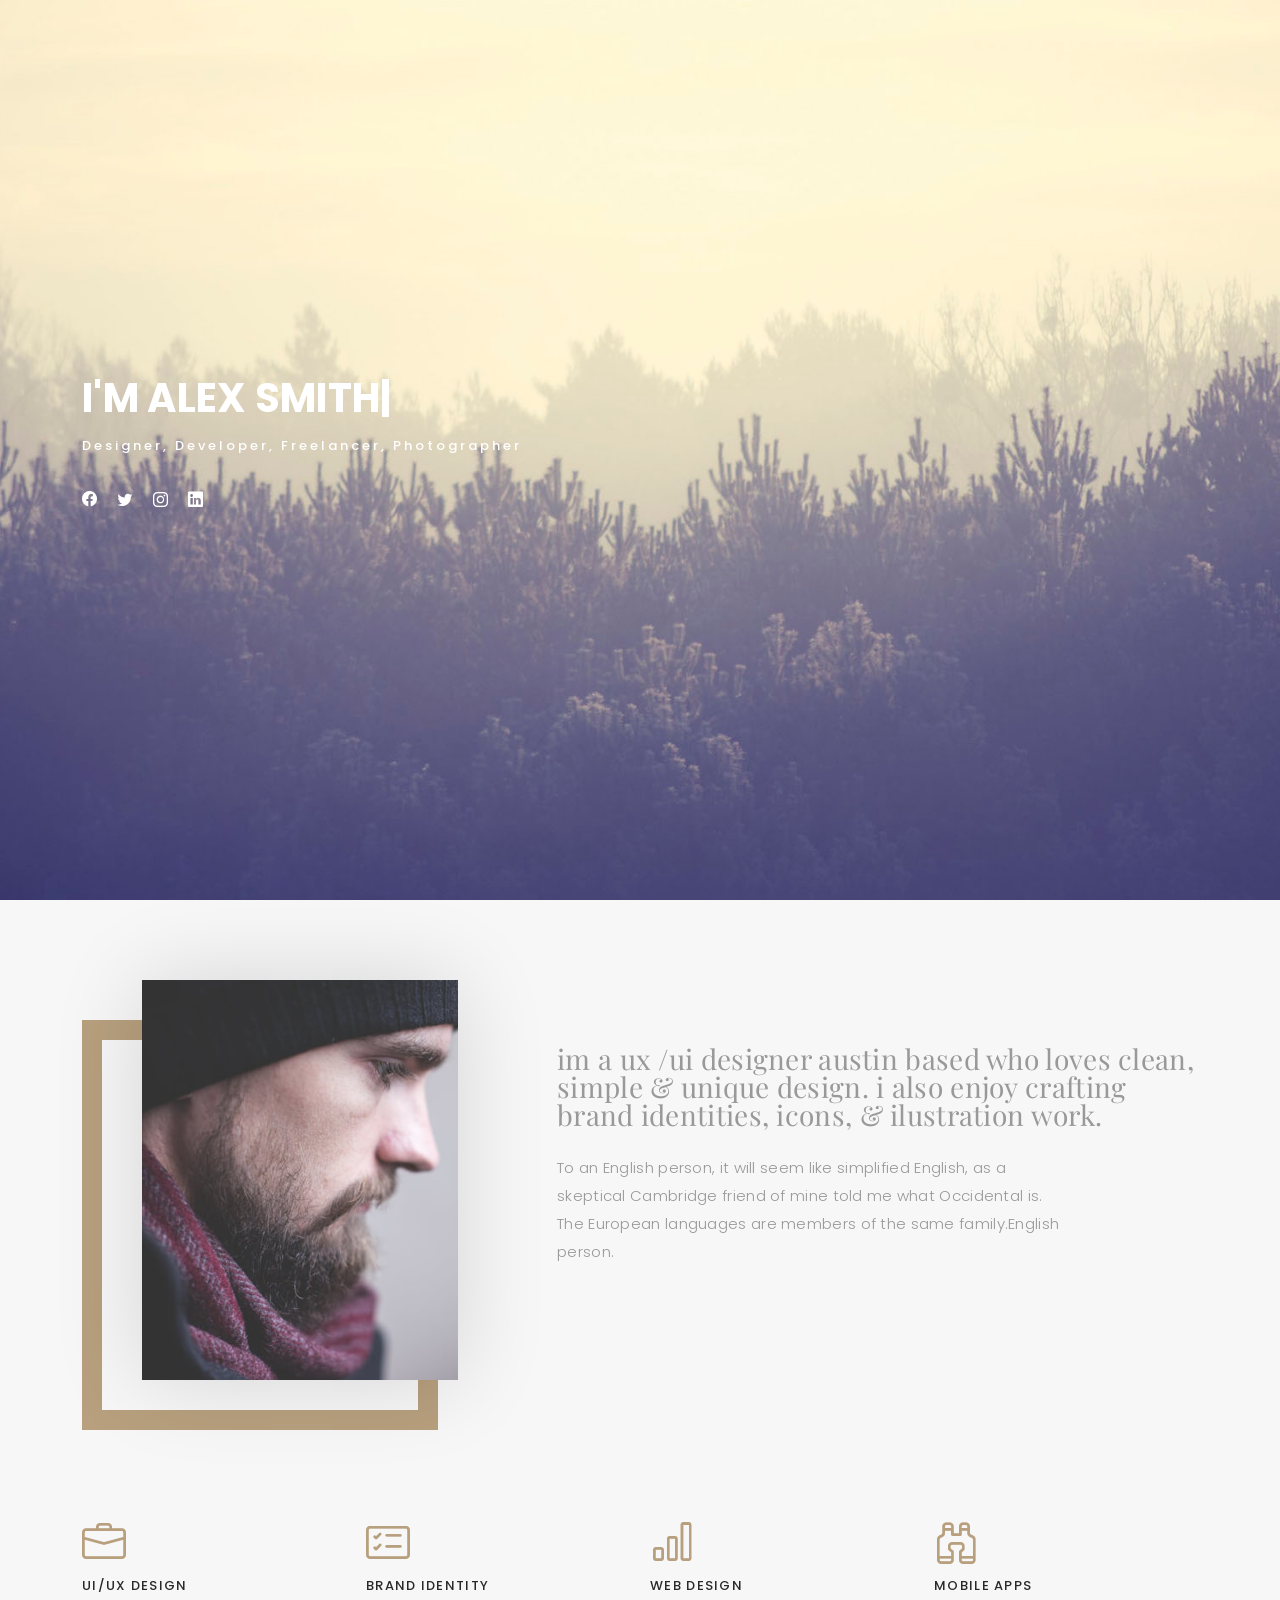
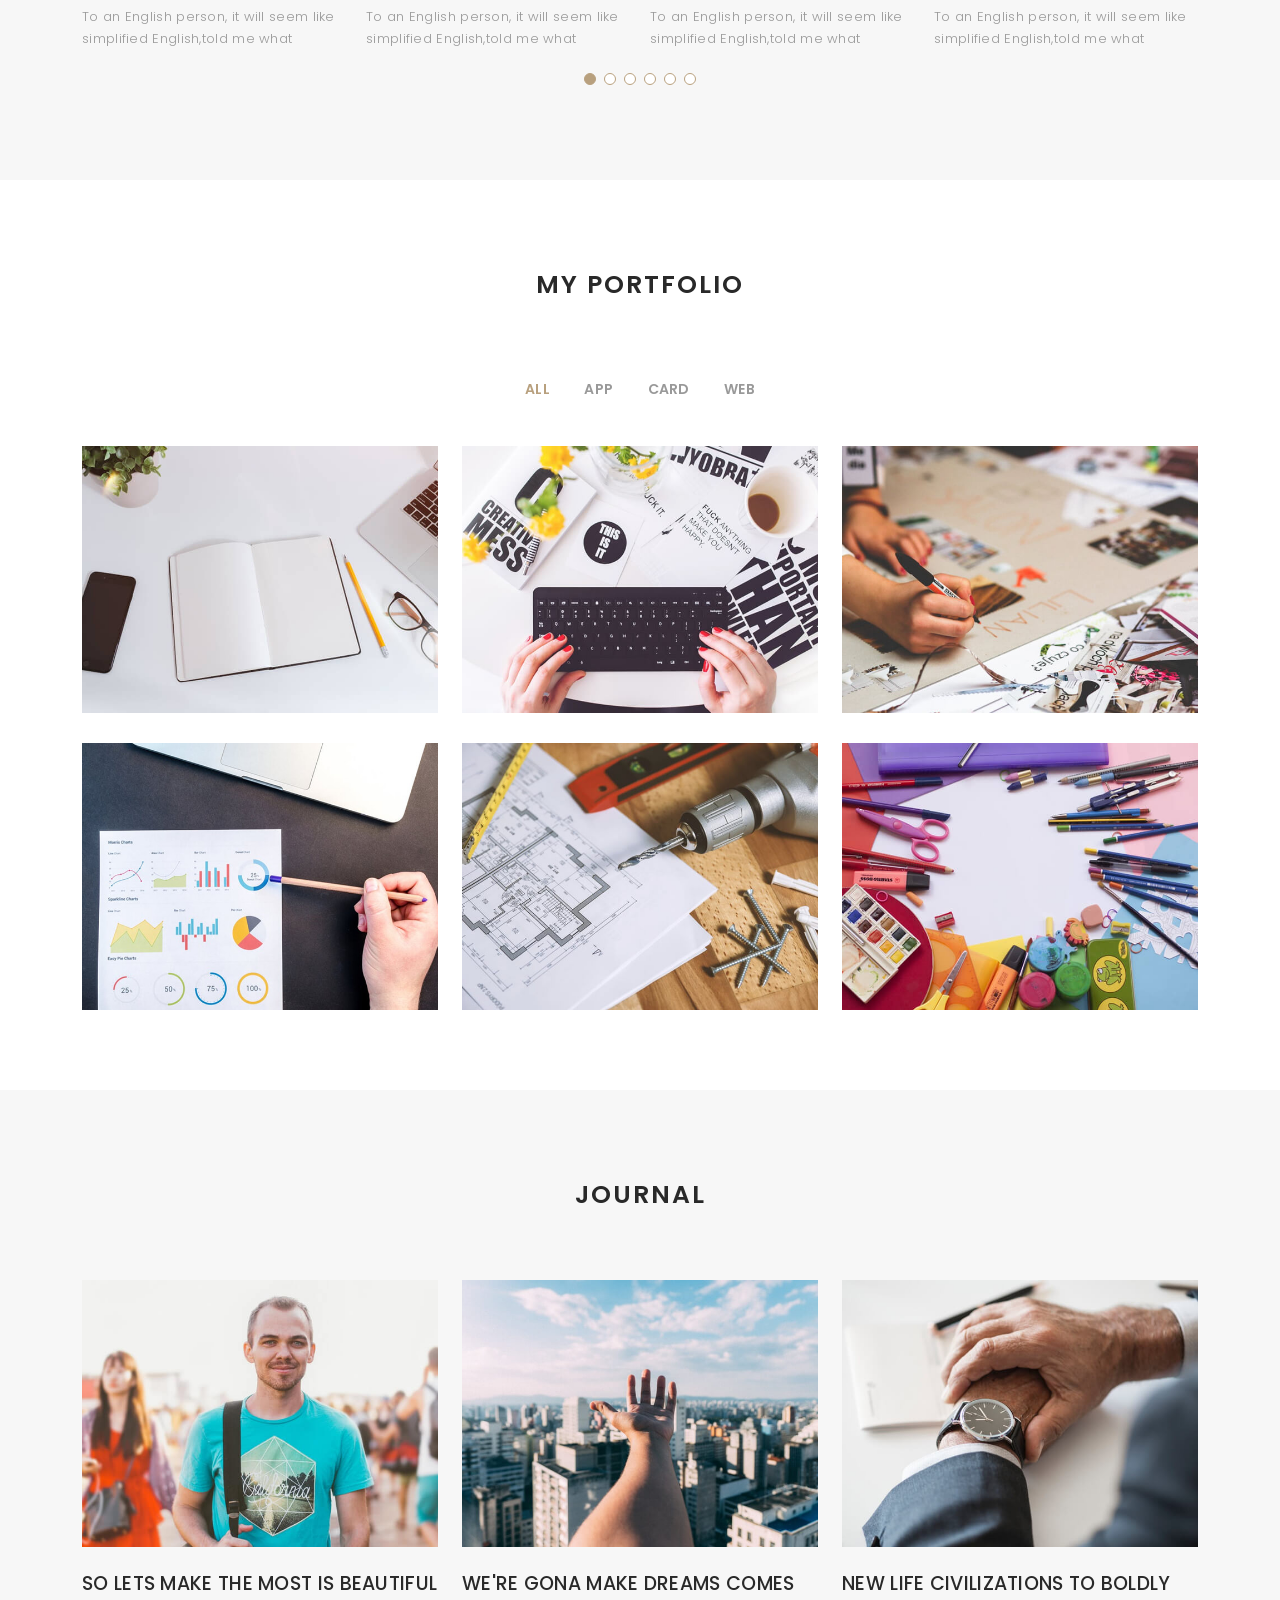
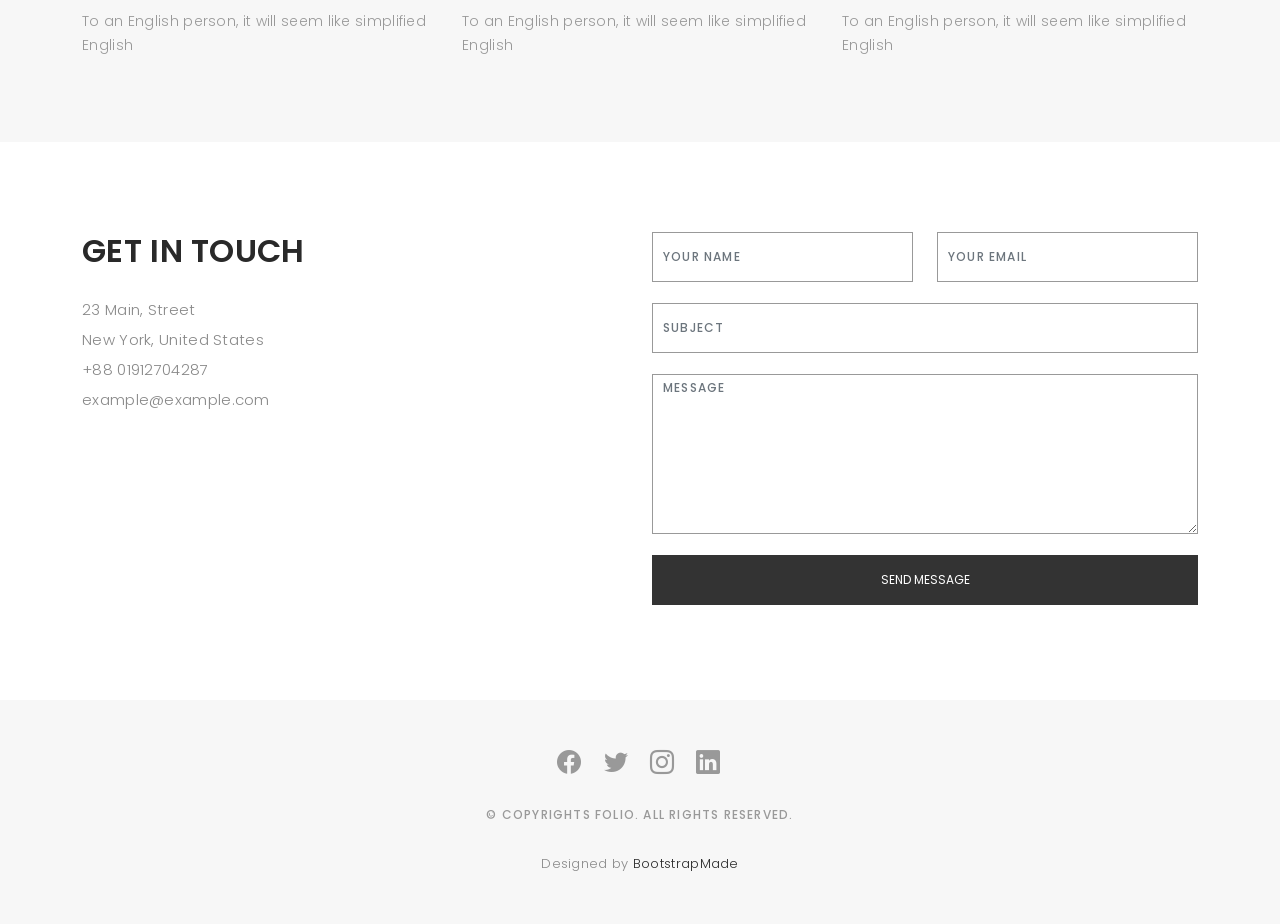
<file: NLayerBlogProje/Folio/Folio/index.html>
<!DOCTYPE html>
<html lang="en">

<head>
  <meta charset="utf-8">
  <meta content="width=device-width, initial-scale=1.0" name="viewport">

  <title>Folio Bootstrap Template - Index</title>
  <meta content="" name="description">
  <meta content="" name="keywords">

  <!-- Favicons -->
  <link href="assets/img/favicon.png" rel="icon">
  <link href="assets/img/apple-touch-icon.png" rel="apple-touch-icon">

  <!-- Google Fonts -->
  <link href="https://fonts.googleapis.com/css?family=Poppins:300,300i,400,400i,500,500i,600,600i,700,700i|Playfair+Display:400,400i,500,500i,600,600i,700,700i,900,900i" rel="stylesheet">

  <!-- Vendor CSS Files -->
  <link href="assets/vendor/bootstrap/css/bootstrap.min.css" rel="stylesheet">
  <link href="assets/vendor/bootstrap-icons/bootstrap-icons.css" rel="stylesheet">
  <link href="assets/vendor/boxicons/css/boxicons.min.css" rel="stylesheet">
  <link href="assets/vendor/glightbox/css/glightbox.min.css" rel="stylesheet">
  <link href="assets/vendor/swiper/swiper-bundle.min.css" rel="stylesheet">

  <!-- Template Main CSS File -->
  <link href="assets/css/style.css" rel="stylesheet">

  <!-- =======================================================
  * Template Name: Folio - v4.3.0
  * Template URL: https://bootstrapmade.com/folio-bootstrap-portfolio-template/
  * Author: BootstrapMade.com
  * License: https://bootstrapmade.com/license/
  ======================================================== -->
</head>

<body>

  <!-- ======= Header ======= -->
  <header id="header" class="fixed-top ">
    <div class="container d-flex align-items-center justify-content-between">

      <a href="index.html" class="logo"><img src="assets/img/logo.png" alt="" class="img-fluid"></a>
      <!-- Uncomment below if you prefer to use an text logo -->
      <!-- <h1 class="logo"><a href="index.html">Folio</a></h1> -->

      <nav id="navbar" class="navbar">
        <ul>
          <li><a class="nav-link scrollto active" href="#hero">Home</a></li>
          <li><a class="nav-link scrollto" href="#about">About</a></li>
          <li><a class="nav-link  scrollto" href="#portfolio">Portfolio</a></li>
          <li><a class="nav-link  scrollto" href="#journal">Blog</a></li>
          <li class="dropdown"><a href="#"><span>Drop Down</span> <i class="bi bi-chevron-down"></i></a>
            <ul>
              <li><a href="#">Drop Down 1</a></li>
              <li class="dropdown"><a href="#"><span>Deep Drop Down</span> <i class="bi bi-chevron-right"></i></a>
                <ul>
                  <li><a href="#">Deep Drop Down 1</a></li>
                  <li><a href="#">Deep Drop Down 2</a></li>
                  <li><a href="#">Deep Drop Down 3</a></li>
                  <li><a href="#">Deep Drop Down 4</a></li>
                  <li><a href="#">Deep Drop Down 5</a></li>
                </ul>
              </li>
              <li><a href="#">Drop Down 2</a></li>
              <li><a href="#">Drop Down 3</a></li>
              <li><a href="#">Drop Down 4</a></li>
            </ul>
          </li>
          <li><a class="nav-link scrollto" href="#contact">Contact</a></li>
        </ul>
        <i class="bi bi-list mobile-nav-toggle"></i>
      </nav><!-- .navbar -->

    </div>
  </header><!-- End Header -->

  <!-- ======= Hero Section ======= -->
  <div id="hero" class="home">

    <div class="container">
      <div class="hero-content">
        <h1>I'm <span class="typed" data-typed-items="Alex Smith, Designer, Developer, Freelancer, Photographer"></span></h1>
        <p>Designer, Developer, Freelancer, Photographer</p>

        <ul class="list-unstyled list-social">
          <li><a href="#"><i class="bi bi-facebook"></i></a></li>
          <li><a href="#"><i class="bi bi-twitter"></i></a></li>
          <li><a href="#"><i class="bi bi-instagram"></i></a></li>
          <li><a href="#"><i class="bi bi-linkedin"></i></a></li>
        </ul>
      </div>
    </div>
  </div><!-- End Hero -->

  <main id="main">

    <!-- ======= About Section ======= -->
    <div id="about" class="paddsection">
      <div class="container">
        <div class="row justify-content-between">

          <div class="col-lg-4 ">
            <div class="div-img-bg">
              <div class="about-img">
                <img src="assets/img/me.jpg" class="img-responsive" alt="me">
              </div>
            </div>
          </div>

          <div class="col-lg-7">
            <div class="about-descr">

              <p class="p-heading">im a ux /ui designer austin based who loves clean, simple & unique design. i also enjoy crafting brand identities, icons, & ilustration work. </p>
              <p class="separator">To an English person, it will seem like simplified English, as a skeptical Cambridge friend of mine told me what Occidental is. The European languages are members of the same family.English person.</p>

            </div>

          </div>
        </div>
      </div>
    </div><!-- End About Section -->

    <!-- ======= Services Section ======= -->
    <div id="services">
      <div class="container">

        <div class="services-slider swiper-container" data-aos="fade-up" data-aos-delay="100">
          <div class="swiper-wrapper">

            <div class="swiper-slide">
              <div class="services-block">
                <i class="bi bi-briefcase"></i>
                <span>UI/UX DESIGN</span>
                <p class="separator">To an English person, it will seem like simplified English,told me what </p>
              </div>
            </div><!-- End testimonial item -->

            <div class="swiper-slide">
              <div class="services-block">
                <i class="bi bi-card-checklist"></i>
                <span>BRAND IDENTITY</span>
                <p class="separator">To an English person, it will seem like simplified English,told me what </p>
              </div>
            </div><!-- End testimonial item -->

            <div class="swiper-slide">
              <div class="services-block">
                <i class="bi bi-bar-chart"></i>
                <span>WEB DESIGN</span>
                <p class="separator">To an English person, it will seem like simplified English,told me what </p>
              </div>
            </div><!-- End testimonial item -->

            <div class="swiper-slide">
              <div class="services-block">
                <i class="bi bi-binoculars"></i>
                <span>MOBILE APPS</span>
                <p class="separator">To an English person, it will seem like simplified English,told me what </p>
              </div>
            </div><!-- End testimonial item -->

            <div class="swiper-slide">
              <div class="services-block">
                <i class="bi bi-brightness-high"></i>
                <span>Analytics</span>
                <p class="separator">To an English person, it will seem like simplified English,told me what </p>
              </div>
            </div><!-- End testimonial item -->

            <div class="swiper-slide">
              <div class="services-block">
                <i class="bi bi-calendar4-week"></i>
                <span>PHOTOGRAPHY</span>
                <p class="separator">To an English person, it will seem like simplified English,told me what </p>
              </div>
            </div><!-- End testimonial item -->

          </div>
          <div class="swiper-pagination"></div>
        </div>

      </div>

    </div><!-- End Services Section -->

    <!-- ======= Portfolio Section ======= -->
    <div id="portfolio" class="paddsection">

      <div class="container">
        <div class="section-title text-center">
          <h2>My Portfolio</h2>
        </div>
      </div>

      <div class="container">

        <div class="row">
          <div class="col-lg-12 d-flex justify-content-center">
            <ul id="portfolio-flters">
              <li data-filter="*" class="filter-active">All</li>
              <li data-filter=".filter-app">App</li>
              <li data-filter=".filter-card">Card</li>
              <li data-filter=".filter-web">Web</li>
            </ul>
          </div>
        </div>

        <div class="row portfolio-container">

          <div class="col-lg-4 col-md-6 portfolio-item filter-app">
            <img src="assets/img/portfolio/portfolio-1.jpg" class="img-fluid" alt="">
            <div class="portfolio-info">
              <h4>App 1</h4>
              <p>App</p>
              <a href="assets/img/portfolio/portfolio-1.jpg" data-gallery="portfolioGallery" class="portfolio-lightbox preview-link" title="App 1"><i class="bx bx-plus"></i></a>
              <a href="portfolio-details.html" class="details-link" title="More Details"><i class="bx bx-link"></i></a>
            </div>
          </div>

          <div class="col-lg-4 col-md-6 portfolio-item filter-web">
            <img src="assets/img/portfolio/portfolio-2.jpg" class="img-fluid" alt="">
            <div class="portfolio-info">
              <h4>Web 3</h4>
              <p>Web</p>
              <a href="assets/img/portfolio/portfolio-2.jpg" data-gallery="portfolioGallery" class="portfolio-lightbox preview-link" title="Web 3"><i class="bx bx-plus"></i></a>
              <a href="portfolio-details.html" class="details-link" title="More Details"><i class="bx bx-link"></i></a>
            </div>
          </div>

          <div class="col-lg-4 col-md-6 portfolio-item filter-app">
            <img src="assets/img/portfolio/portfolio-3.jpg" class="img-fluid" alt="">
            <div class="portfolio-info">
              <h4>App 2</h4>
              <p>App</p>
              <a href="assets/img/portfolio/portfolio-3.jpg" data-gallery="portfolioGallery" class="portfolio-lightbox preview-link" title="App 2"><i class="bx bx-plus"></i></a>
              <a href="portfolio-details.html" class="details-link" title="More Details"><i class="bx bx-link"></i></a>
            </div>
          </div>

          <div class="col-lg-4 col-md-6 portfolio-item filter-card">
            <img src="assets/img/portfolio/portfolio-4.jpg" class="img-fluid" alt="">
            <div class="portfolio-info">
              <h4>Card 2</h4>
              <p>Card</p>
              <a href="assets/img/portfolio/portfolio-4.jpg" data-gallery="portfolioGallery" class="portfolio-lightbox preview-link" title="Card 2"><i class="bx bx-plus"></i></a>
              <a href="portfolio-details.html" class="details-link" title="More Details"><i class="bx bx-link"></i></a>
            </div>
          </div>

          <div class="col-lg-4 col-md-6 portfolio-item filter-web">
            <img src="assets/img/portfolio/portfolio-5.jpg" class="img-fluid" alt="">
            <div class="portfolio-info">
              <h4>Web 2</h4>
              <p>Web</p>
              <a href="assets/img/portfolio/portfolio-5.jpg" data-gallery="portfolioGallery" class="portfolio-lightbox preview-link" title="Web 2"><i class="bx bx-plus"></i></a>
              <a href="portfolio-details.html" class="details-link" title="More Details"><i class="bx bx-link"></i></a>
            </div>
          </div>

          <div class="col-lg-4 col-md-6 portfolio-item filter-app">
            <img src="assets/img/portfolio/portfolio-6.jpg" class="img-fluid" alt="">
            <div class="portfolio-info">
              <h4>App 3</h4>
              <p>App</p>
              <a href="assets/img/portfolio/portfolio-6.jpg" data-gallery="portfolioGallery" class="portfolio-lightbox preview-link" title="App 3"><i class="bx bx-plus"></i></a>
              <a href="portfolio-details.html" class="details-link" title="More Details"><i class="bx bx-link"></i></a>
            </div>
          </div>

        </div>

      </div>

    </div><!-- End Portfolio Section -->

    <!-- ======= Journal Section ======= -->
    <div id="journal" class="text-left paddsection">

      <div class="container">
        <div class="section-title text-center">
          <h2>journal</h2>
        </div>
      </div>

      <div class="container">
        <div class="journal-block">
          <div class="row">

            <div class="col-lg-4 col-md-6">
              <div class="journal-info">

                <a href="blog-single.html"><img src="assets/img/blog-post-1.jpg" class="img-responsive" alt="img"></a>

                <div class="journal-txt">

                  <h4><a href="blog-single.html">SO LETS MAKE THE MOST IS BEAUTIFUL</a></h4>
                  <p class="separator">To an English person, it will seem like simplified English
                  </p>

                </div>

              </div>
            </div>

            <div class="col-lg-4 col-md-6">
              <div class="journal-info">

                <a href="blog-single.html"><img src="assets/img/blog-post-2.jpg" class="img-responsive" alt="img"></a>

                <div class="journal-txt">

                  <h4><a href="blog-single.html">WE'RE GONA MAKE DREAMS COMES</a></h4>
                  <p class="separator">To an English person, it will seem like simplified English
                  </p>

                </div>

              </div>
            </div>

            <div class="col-lg-4 col-md-6">
              <div class="journal-info">

                <a href="blog-single.html"><img src="assets/img/blog-post-3.jpg" class="img-responsive" alt="img"></a>

                <div class="journal-txt">

                  <h4><a href="blog-single.html">NEW LIFE CIVILIZATIONS TO BOLDLY</a></h4>
                  <p class="separator">To an English person, it will seem like simplified English
                  </p>

                </div>

              </div>
            </div>

          </div>
        </div>
      </div>

    </div><!-- End Journal Section -->

    <!-- ======= Contact Section ======= -->
    <div id="contact" class="paddsection">
      <div class="container">
        <div class="contact-block1">
          <div class="row">

            <div class="col-lg-6">
              <div class="contact-contact">

                <h2 class="mb-30">GET IN TOUCH</h2>

                <ul class="contact-details">
                  <li><span>23 Main, Street</span></li>
                  <li><span>New York, United States</span></li>
                  <li><span>+88 01912704287</span></li>
                  <li><span>example@example.com</span></li>
                </ul>

              </div>
            </div>

            <div class="col-lg-6">
              <form action="forms/contact.php" method="post" role="form" class="php-email-form">
                <div class="row gy-3">

                  <div class="col-lg-6">
                    <div class="form-group contact-block1">
                      <input type="text" name="name" class="form-control" id="name" placeholder="Your Name" required>
                    </div>
                  </div>

                  <div class="col-lg-6">
                    <div class="form-group">
                      <input type="email" class="form-control" name="email" id="email" placeholder="Your Email" required>
                    </div>
                  </div>

                  <div class="col-lg-12">
                    <div class="form-group">
                      <input type="text" class="form-control" name="subject" id="subject" placeholder="Subject" required>
                    </div>
                  </div>

                  <div class="col-lg-12">
                    <div class="form-group">
                      <textarea class="form-control" name="message" placeholder="Message" required></textarea>
                    </div>
                  </div>

                  <div class="col-lg-12">
                    <div class="loading">Loading</div>
                    <div class="error-message"></div>
                    <div class="sent-message">Your message has been sent. Thank you!</div>
                  </div>

                  <div class="mt-0">
                    <input type="submit" class="btn btn-defeault btn-send" value="Send message">
                  </div>

                </div>
              </form>
            </div>
          </div>
        </div>
      </div>
    </div><!-- End Contact Section -->

  </main><!-- End #main -->

  <!-- ======= Footer ======= -->
  <div id="footer" class="text-center">
    <div class="container">
      <div class="socials-media text-center">

        <ul class="list-unstyled">
          <li><a href="#"><i class="bi bi-facebook"></i></a></li>
          <li><a href="#"><i class="bi bi-twitter"></i></a></li>
          <li><a href="#"><i class="bi bi-instagram"></i></a></li>
          <li><a href="#"><i class="bi bi-linkedin"></i></a></li>
        </ul>

      </div>

      <p>&copy; Copyrights Folio. All rights reserved.</p>

      <div class="credits">
        <!--
        All the links in the footer should remain intact.
        You can delete the links only if you purchased the pro version.
        Licensing information: https://bootstrapmade.com/license/
        Purchase the pro version with working PHP/AJAX contact form: https://bootstrapmade.com/buy/?theme=Folio
      -->
        Designed by <a href="https://bootstrapmade.com/">BootstrapMade</a>
      </div>

    </div>
  </div><!-- End Footer -->

  <a href="#" class="back-to-top d-flex align-items-center justify-content-center"><i class="bi bi-arrow-up-short"></i></a>

  <!-- Vendor JS Files -->
  <script src="assets/vendor/bootstrap/js/bootstrap.bundle.min.js"></script>
  <script src="assets/vendor/glightbox/js/glightbox.min.js"></script>
  <script src="assets/vendor/isotope-layout/isotope.pkgd.min.js"></script>
  <script src="assets/vendor/php-email-form/validate.js"></script>
  <script src="assets/vendor/swiper/swiper-bundle.min.js"></script>
  <script src="assets/vendor/typed.js/typed.min.js"></script>

  <!-- Template Main JS File -->
  <script src="assets/js/main.js"></script>

</body>

</html>
</file>
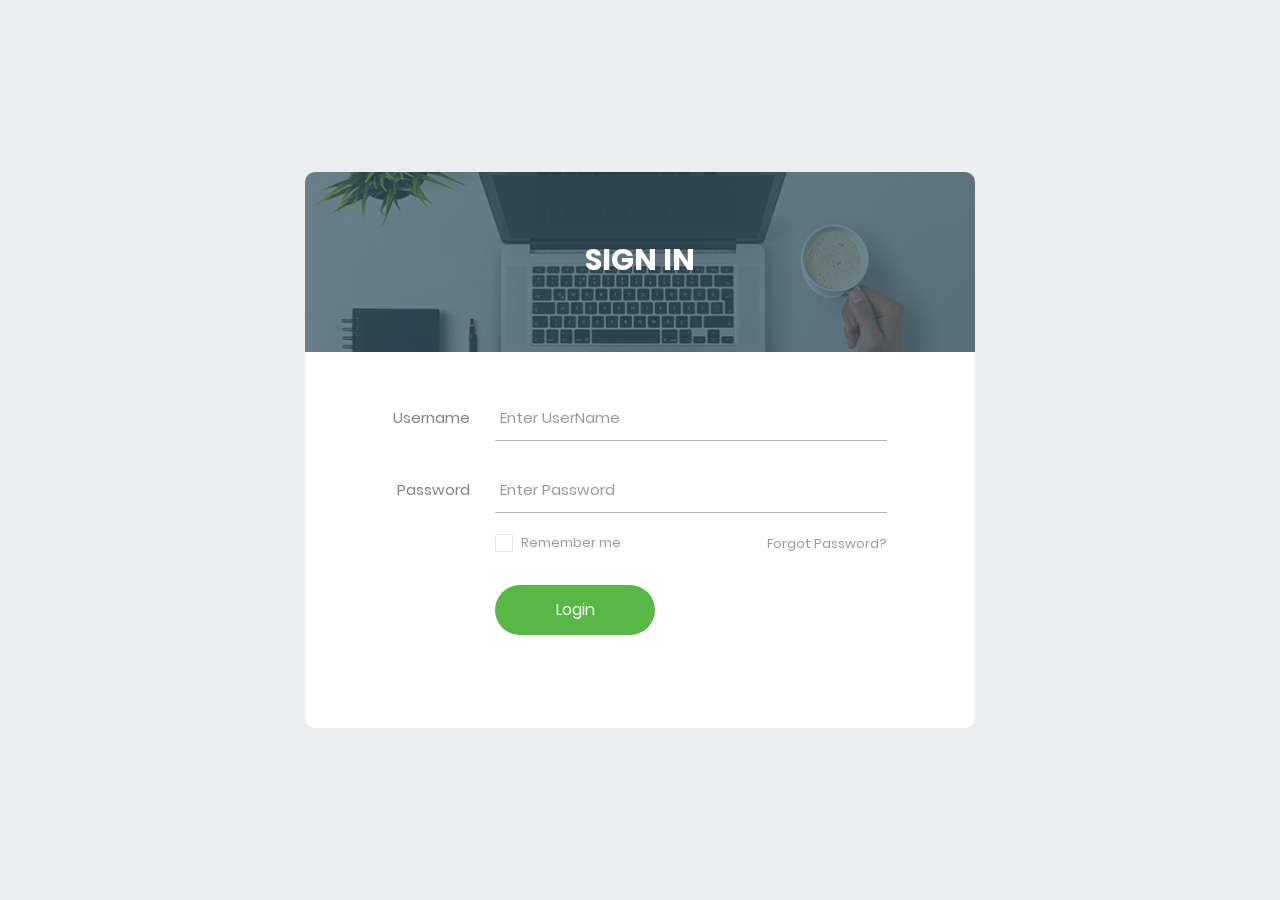
<file: NLayerBlogProje/Folio/WebLogin/index.html>
﻿<!DOCTYPE html>
<html lang="en">
<head>
	<title>Login V15</title>
	<meta charset="UTF-8">
	<meta name="viewport" content="width=device-width, initial-scale=1">
<!--===============================================================================================-->	
	<link rel="icon" type="image/png" href="images/icons/favicon.ico"/>
<!--===============================================================================================-->
	<link rel="stylesheet" type="text/css" href="vendor/bootstrap/css/bootstrap.min.css">
<!--===============================================================================================-->
	<link rel="stylesheet" type="text/css" href="fonts/font-awesome-4.7.0/css/font-awesome.min.css">
<!--===============================================================================================-->
	<link rel="stylesheet" type="text/css" href="fonts/Linearicons-Free-v1.0.0/icon-font.min.css">
<!--===============================================================================================-->
	<link rel="stylesheet" type="text/css" href="vendor/animate/animate.css">
<!--===============================================================================================-->	
	<link rel="stylesheet" type="text/css" href="vendor/css-hamburgers/hamburgers.min.css">
<!--===============================================================================================-->
	<link rel="stylesheet" type="text/css" href="vendor/animsition/css/animsition.min.css">
<!--===============================================================================================-->
	<link rel="stylesheet" type="text/css" href="vendor/select2/select2.min.css">
<!--===============================================================================================-->	
	<link rel="stylesheet" type="text/css" href="vendor/daterangepicker/daterangepicker.css">
<!--===============================================================================================-->
	<link rel="stylesheet" type="text/css" href="css/util.css">
	<link rel="stylesheet" type="text/css" href="css/main.css">
<!--===============================================================================================-->
</head>
<body>
	
	<div class="limiter">
		<div class="container-login100">
			<div class="wrap-login100">
				<div class="login100-form-title" style="background-image: url(images/bg-01.jpg);">
					<span class="login100-form-title-1">
						Sign In
					</span>
				</div>

				<form class="login100-form validate-form">
					<div class="wrap-input100 validate-input m-b-26" data-validate="Username is required">
						<span class="label-input100">Username</span>
						<input class="input100" type="text" name="UserName" placeholder="Enter UserName">
						<span class="focus-input100"></span>
					</div>

					<div class="wrap-input100 validate-input m-b-18" data-validate = "Password is required">
						<span class="label-input100">Password</span>
						<input class="input100" type="password" name="Password" placeholder="Enter Password">
						<span class="focus-input100"></span>
					</div>

					<div class="flex-sb-m w-full p-b-30">
						<div class="contact100-form-checkbox">
							<input class="input-checkbox100" id="ckb1" type="checkbox" name="remember-me">
							<label class="label-checkbox100" for="ckb1">
								Remember me
							</label>
						</div>

						<div>
							<a href="#" class="txt1">
								Forgot Password?
							</a>
						</div>
					</div>

					<div class="container-login100-form-btn">
						<button class="login100-form-btn">
							Login
						</button>
					</div>
				</form>
			</div>
		</div>
	</div>
	
<!--===============================================================================================-->
	<script src="vendor/jquery/jquery-3.2.1.min.js"></script>
<!--===============================================================================================-->
	<script src="vendor/animsition/js/animsition.min.js"></script>
<!--===============================================================================================-->
	<script src="vendor/bootstrap/js/popper.js"></script>
	<script src="vendor/bootstrap/js/bootstrap.min.js"></script>
<!--===============================================================================================-->
	<script src="vendor/select2/select2.min.js"></script>
<!--===============================================================================================-->
	<script src="vendor/daterangepicker/moment.min.js"></script>
	<script src="vendor/daterangepicker/daterangepicker.js"></script>
<!--===============================================================================================-->
	<script src="vendor/countdowntime/countdowntime.js"></script>
<!--===============================================================================================-->
	<script src="js/main.js"></script>

</body>
</html>
</file>
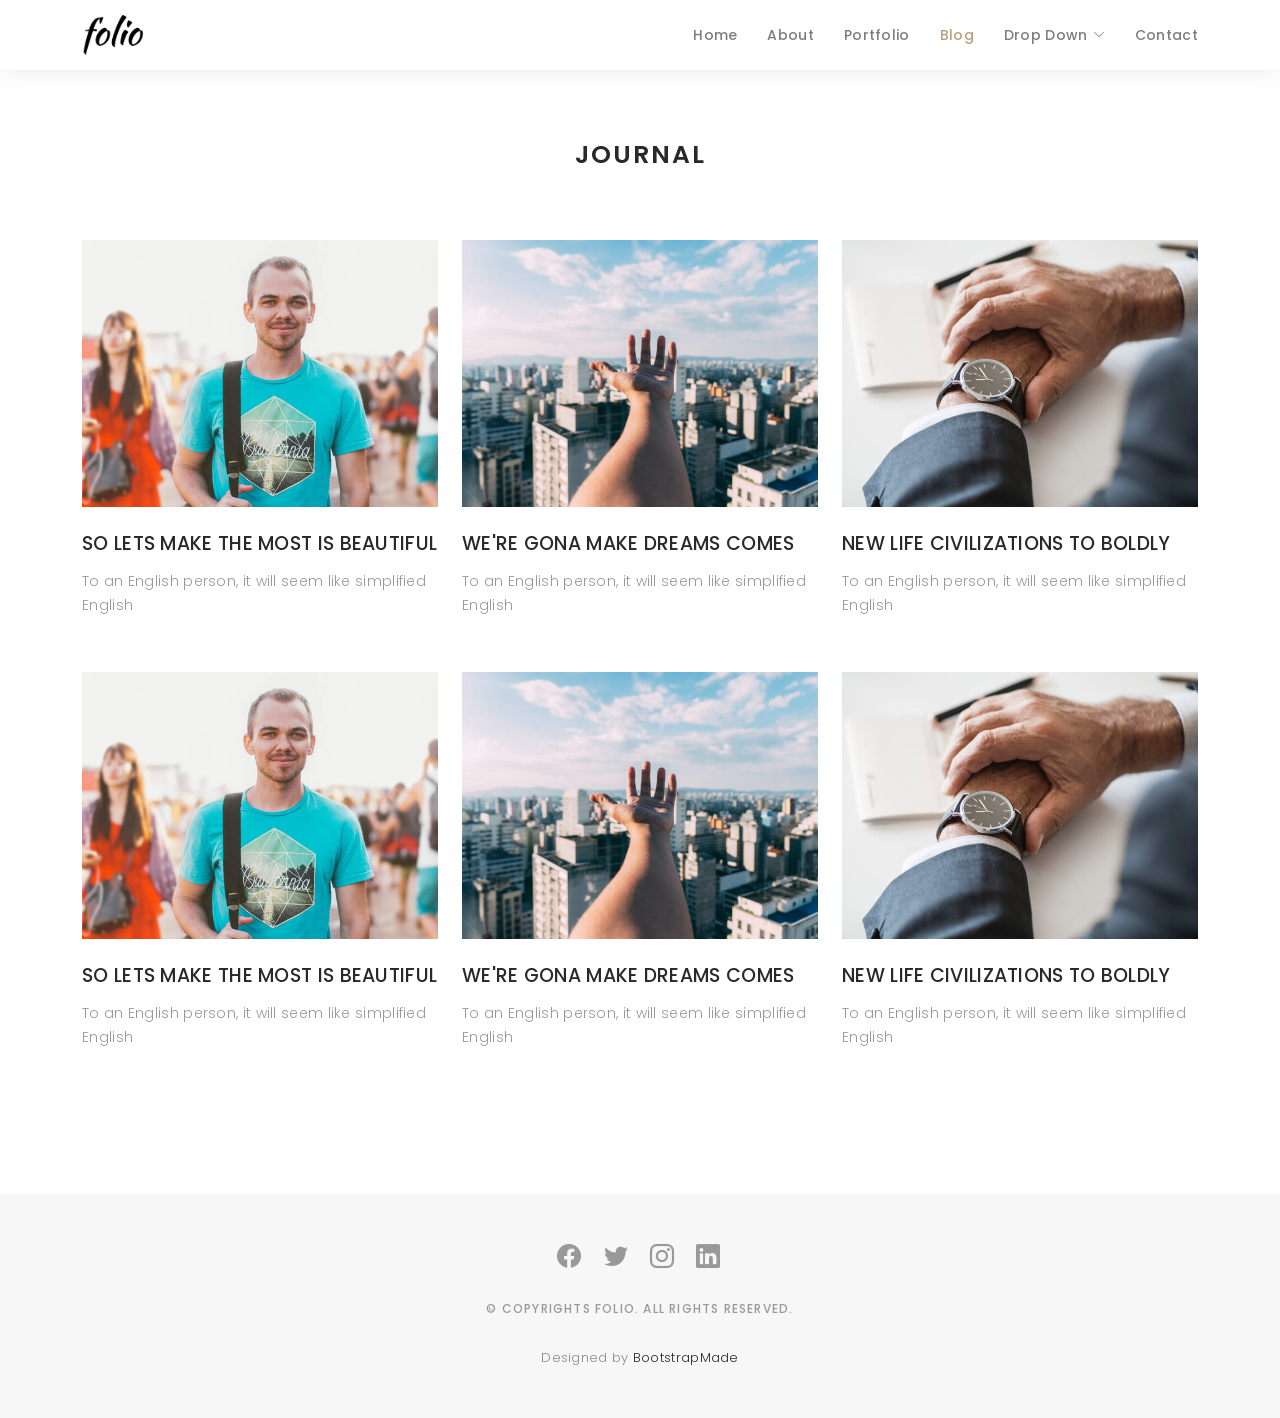
<file: NLayerBlogProje/Folio/Folio/blog-grid.html>
<!DOCTYPE html>
<html lang="en">

<head>
  <meta charset="utf-8">
  <meta content="width=device-width, initial-scale=1.0" name="viewport">

  <title>Folio Bootstrap Template - Blog Grid</title>
  <meta content="" name="description">
  <meta content="" name="keywords">

  <!-- Favicons -->
  <link href="assets/img/favicon.png" rel="icon">
  <link href="assets/img/apple-touch-icon.png" rel="apple-touch-icon">

  <!-- Google Fonts -->
  <link href="https://fonts.googleapis.com/css?family=Poppins:300,300i,400,400i,500,500i,600,600i,700,700i|Playfair+Display:400,400i,500,500i,600,600i,700,700i,900,900i" rel="stylesheet">

  <!-- Vendor CSS Files -->
  <link href="assets/vendor/bootstrap/css/bootstrap.min.css" rel="stylesheet">
  <link href="assets/vendor/bootstrap-icons/bootstrap-icons.css" rel="stylesheet">
  <link href="assets/vendor/boxicons/css/boxicons.min.css" rel="stylesheet">
  <link href="assets/vendor/glightbox/css/glightbox.min.css" rel="stylesheet">
  <link href="assets/vendor/swiper/swiper-bundle.min.css" rel="stylesheet">

  <!-- Template Main CSS File -->
  <link href="assets/css/style.css" rel="stylesheet">

  <!-- =======================================================
  * Template Name: Folio - v4.3.0
  * Template URL: https://bootstrapmade.com/folio-bootstrap-portfolio-template/
  * Author: BootstrapMade.com
  * License: https://bootstrapmade.com/license/
  ======================================================== -->
</head>

<body>

  <!-- ======= Header ======= -->
  <header id="header" class="fixed-top header-inner-pages">
    <div class="container d-flex align-items-center justify-content-between">

      <a href="index.html" class="logo"><img src="assets/img/logo.png" alt="" class="img-fluid"></a>
      <!-- Uncomment below if you prefer to use an text logo -->
      <!-- <h1 class="logo"><a href="index.html">Folio</a></h1> -->

      <nav id="navbar" class="navbar">
        <ul>
          <li><a class="nav-link scrollto " href="#hero">Home</a></li>
          <li><a class="nav-link scrollto" href="#about">About</a></li>
          <li><a class="nav-link  scrollto" href="#portfolio">Portfolio</a></li>
          <li><a class="nav-link active  scrollto" href="#journal">Blog</a></li>
          <li class="dropdown"><a href="#"><span>Drop Down</span> <i class="bi bi-chevron-down"></i></a>
            <ul>
              <li><a href="#">Drop Down 1</a></li>
              <li class="dropdown"><a href="#"><span>Deep Drop Down</span> <i class="bi bi-chevron-right"></i></a>
                <ul>
                  <li><a href="#">Deep Drop Down 1</a></li>
                  <li><a href="#">Deep Drop Down 2</a></li>
                  <li><a href="#">Deep Drop Down 3</a></li>
                  <li><a href="#">Deep Drop Down 4</a></li>
                  <li><a href="#">Deep Drop Down 5</a></li>
                </ul>
              </li>
              <li><a href="#">Drop Down 2</a></li>
              <li><a href="#">Drop Down 3</a></li>
              <li><a href="#">Drop Down 4</a></li>
            </ul>
          </li>
          <li><a class="nav-link scrollto" href="#contact">Contact</a></li>
        </ul>
        <i class="bi bi-list mobile-nav-toggle"></i>
      </nav><!-- .navbar -->

    </div>
  </header><!-- End Header -->

  <main id="main">

    <!-- ======= Blog Grid ======= -->
    <div id="journal-blog" class="text-left  paddsections">

      <div class="container">
        <div class="section-title text-center">
          <h2>journal</h2>
        </div>
      </div>

      <div class="container">
        <div class="journal-block">
          <div class="row">

            <div class="col-lg-4 col-md-6">
              <div class="journal-info mb-30">

                <a href="blog-single.html"><img src="assets/img/blog-post-1.jpg" class="img-responsive" alt="img"></a>

                <div class="journal-txt">

                  <h4><a href="blog-single.html">SO LETS MAKE THE MOST IS BEAUTIFUL</a></h4>
                  <p class="separator">To an English person, it will seem like simplified English
                  </p>

                </div>

              </div>
            </div>

            <div class="col-lg-4 col-md-6">
              <div class="journal-info mb-30">

                <a href="blog-single.html"><img src="assets/img/blog-post-2.jpg" class="img-responsive" alt="img"></a>

                <div class="journal-txt">

                  <h4><a href="blog-single.html">WE'RE GONA MAKE DREAMS COMES</a></h4>
                  <p class="separator">To an English person, it will seem like simplified English
                  </p>

                </div>

              </div>
            </div>

            <div class="col-lg-4 col-md-6">
              <div class="journal-info mb-30">

                <a href="blog-single.html"><img src="assets/img/blog-post-3.jpg" class="img-responsive" alt="img"></a>

                <div class="journal-txt">

                  <h4><a href="blog-single.html">NEW LIFE CIVILIZATIONS TO BOLDLY</a></h4>
                  <p class="separator">To an English person, it will seem like simplified English
                  </p>

                </div>

              </div>
            </div>

            <div class="col-lg-4 col-md-6">
              <div class="journal-info mb-30">

                <a href="blog-single.html"><img src="assets/img/blog-post-1.jpg" class="img-responsive" alt="img"></a>

                <div class="journal-txt">

                  <h4><a href="blog-single.html">SO LETS MAKE THE MOST IS BEAUTIFUL</a></h4>
                  <p class="separator">To an English person, it will seem like simplified English
                  </p>

                </div>

              </div>
            </div>

            <div class="col-lg-4 col-md-6">
              <div class="journal-info mb-30">

                <a href="blog-single.html"><img src="assets/img/blog-post-2.jpg" class="img-responsive" alt="img"></a>

                <div class="journal-txt">

                  <h4><a href="blog-single.html">WE'RE GONA MAKE DREAMS COMES</a></h4>
                  <p class="separator">To an English person, it will seem like simplified English
                  </p>

                </div>

              </div>
            </div>

            <div class="col-lg-4 col-md-6">
              <div class="journal-info mb-30">

                <a href="blog-single.html"><img src="assets/img/blog-post-3.jpg" class="img-responsive" alt="img"></a>

                <div class="journal-txt">

                  <h4><a href="blog-single.html">NEW LIFE CIVILIZATIONS TO BOLDLY</a></h4>
                  <p class="separator">To an English person, it will seem like simplified English
                  </p>

                </div>

              </div>
            </div>

          </div>
        </div>
      </div>
    </div><!-- End Blog Grid -->

  </main><!-- End #main -->

  <!-- ======= Footer ======= -->
  <div id="footer" class="text-center">
    <div class="container">
      <div class="socials-media text-center">

        <ul class="list-unstyled">
          <li><a href="#"><i class="bi bi-facebook"></i></a></li>
          <li><a href="#"><i class="bi bi-twitter"></i></a></li>
          <li><a href="#"><i class="bi bi-instagram"></i></a></li>
          <li><a href="#"><i class="bi bi-linkedin"></i></a></li>
        </ul>

      </div>

      <p>&copy; Copyrights Folio. All rights reserved.</p>

      <div class="credits">
        <!--
        All the links in the footer should remain intact.
        You can delete the links only if you purchased the pro version.
        Licensing information: https://bootstrapmade.com/license/
        Purchase the pro version with working PHP/AJAX contact form: https://bootstrapmade.com/buy/?theme=Folio
      -->
        Designed by <a href="https://bootstrapmade.com/">BootstrapMade</a>
      </div>

    </div>
  </div><!-- End Footer -->

  <a href="#" class="back-to-top d-flex align-items-center justify-content-center"><i class="bi bi-arrow-up-short"></i></a>

  <!-- Vendor JS Files -->
  <script src="assets/vendor/bootstrap/js/bootstrap.bundle.min.js"></script>
  <script src="assets/vendor/glightbox/js/glightbox.min.js"></script>
  <script src="assets/vendor/isotope-layout/isotope.pkgd.min.js"></script>
  <script src="assets/vendor/php-email-form/validate.js"></script>
  <script src="assets/vendor/swiper/swiper-bundle.min.js"></script>
  <script src="assets/vendor/typed.js/typed.min.js"></script>

  <!-- Template Main JS File -->
  <script src="assets/js/main.js"></script>

</body>

</html>
</file>
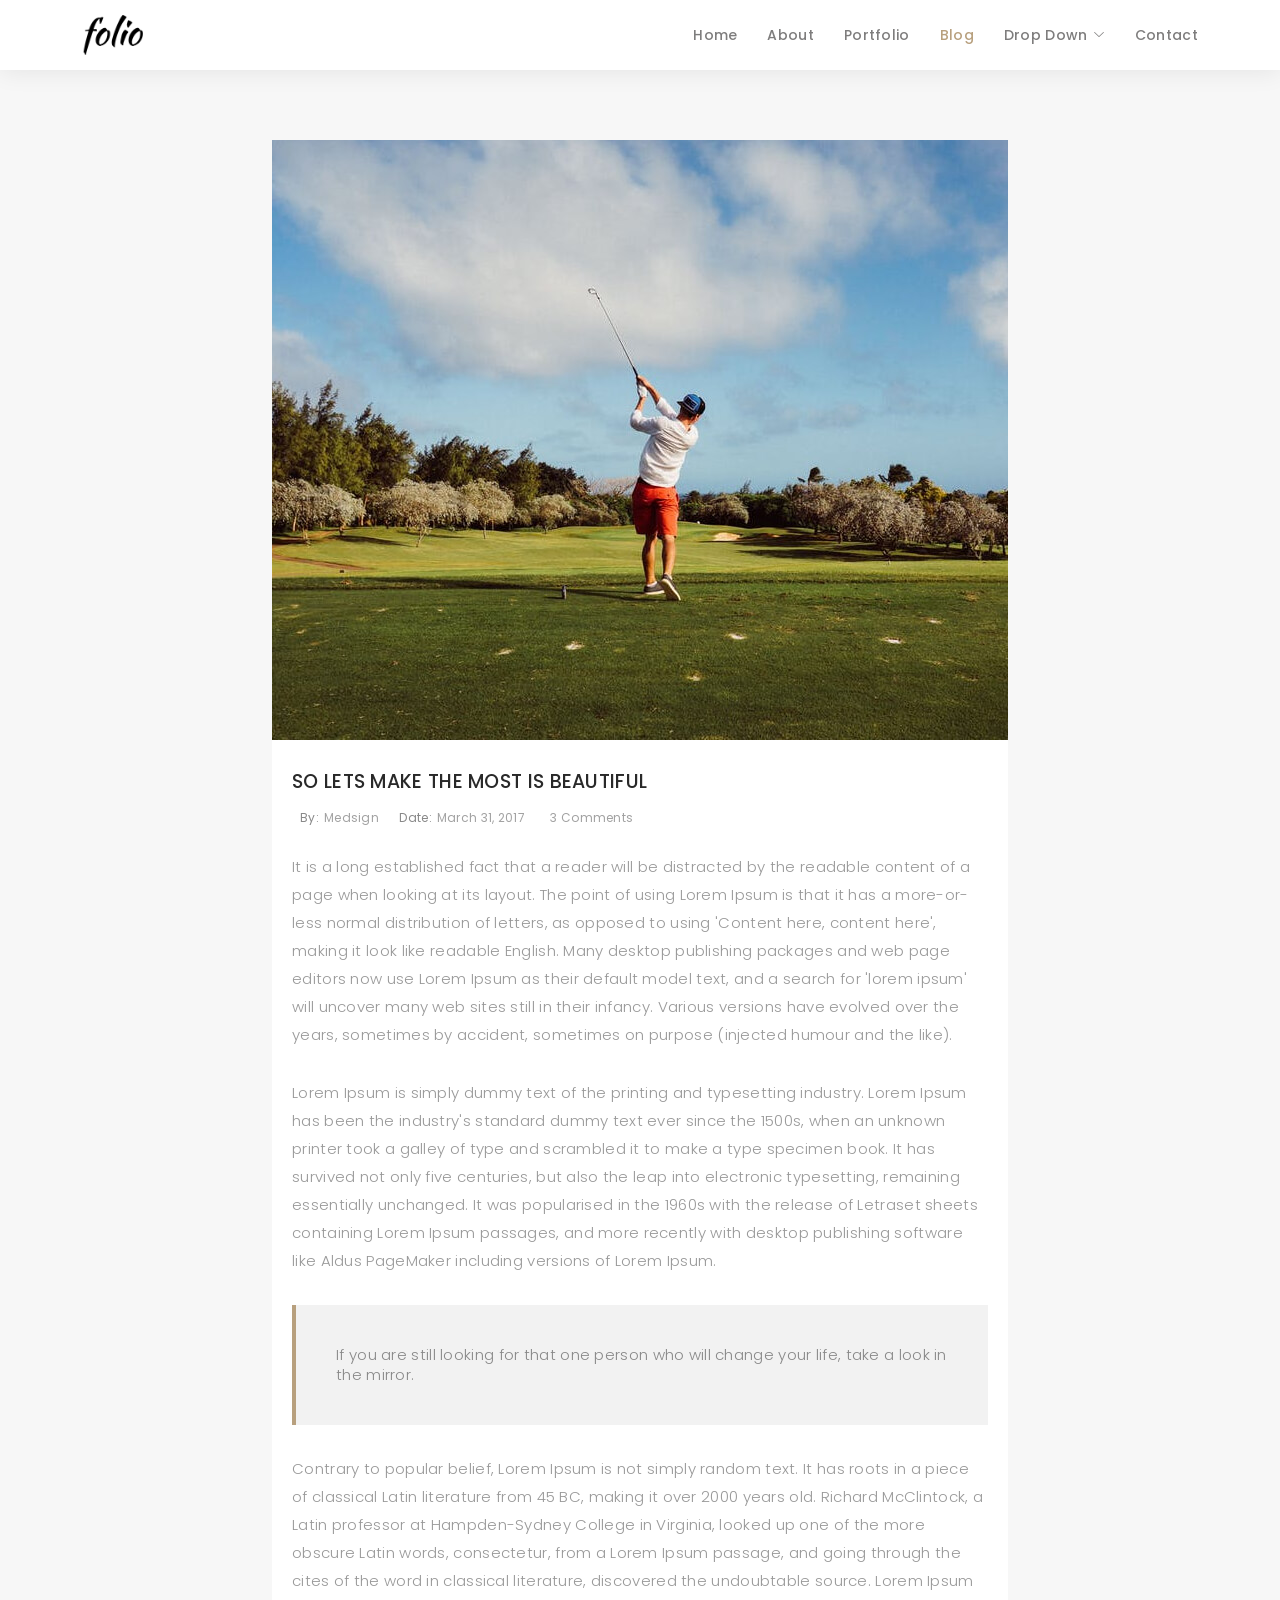
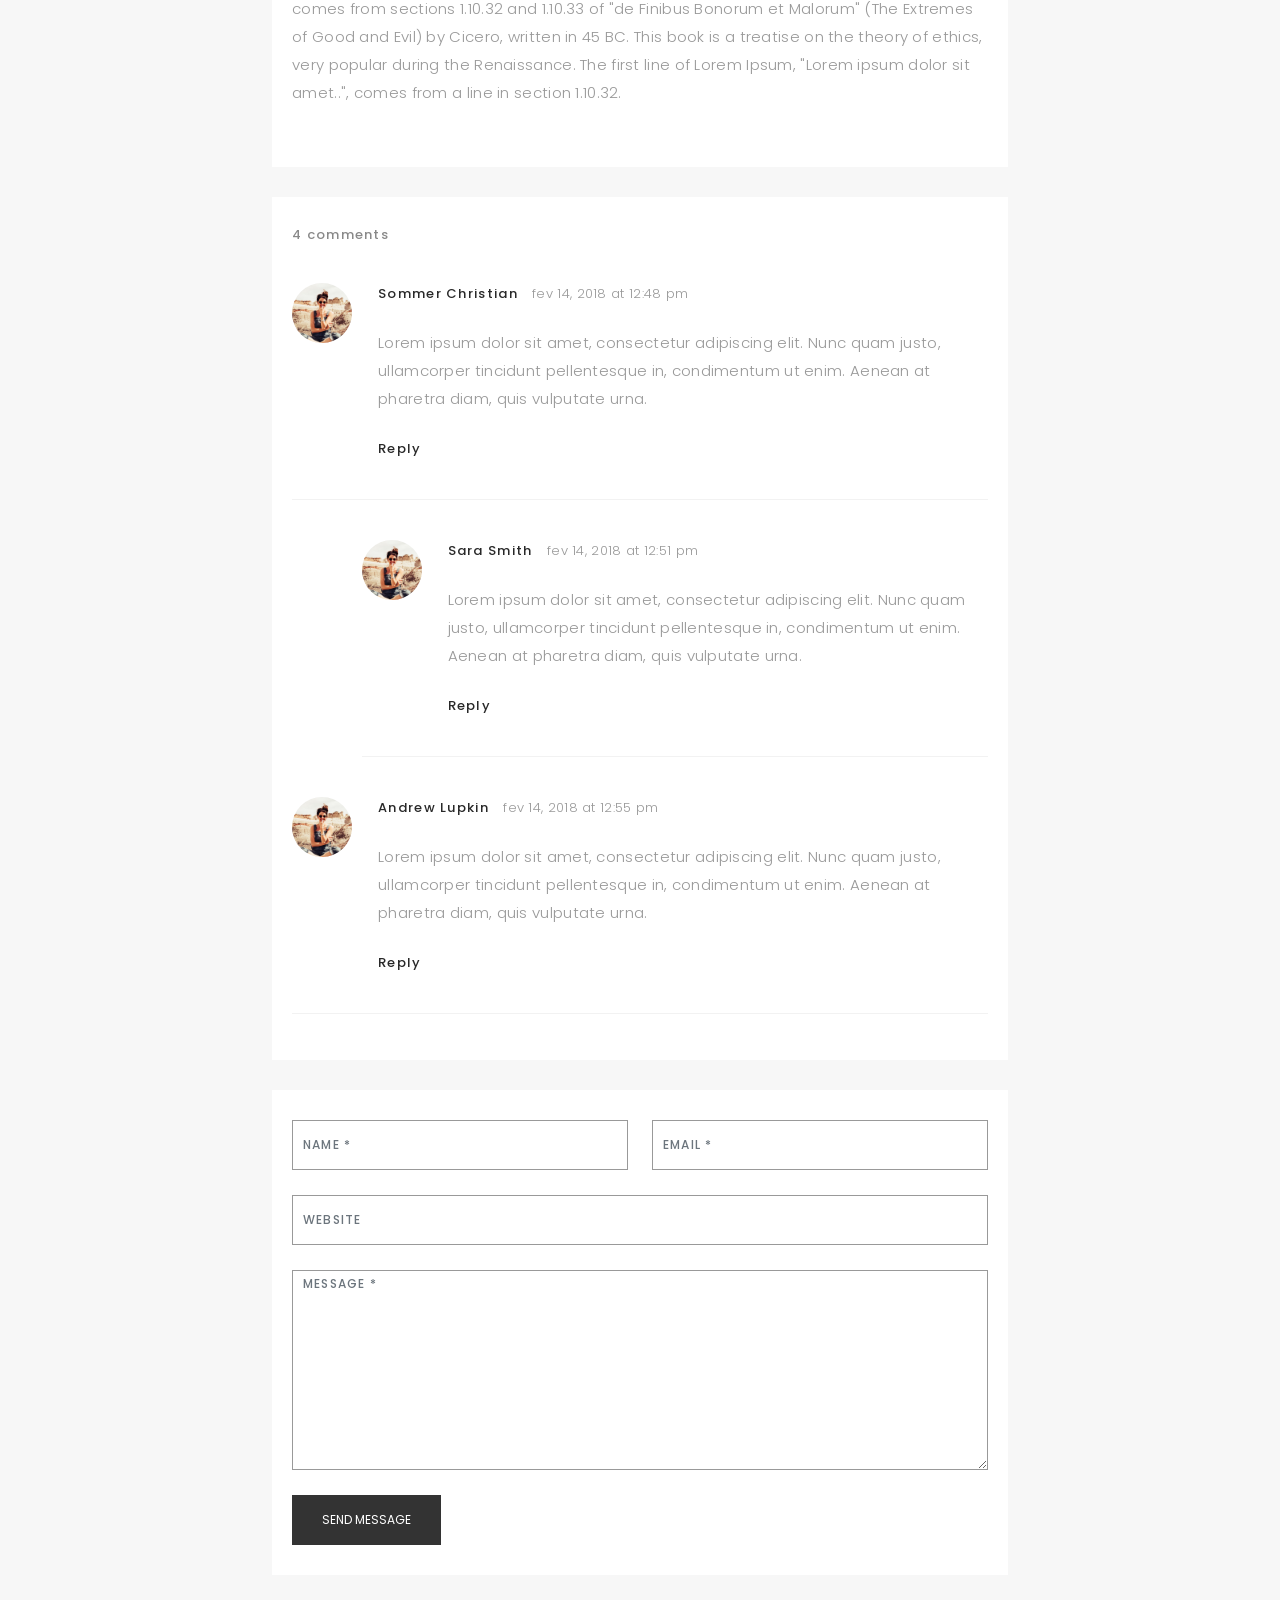
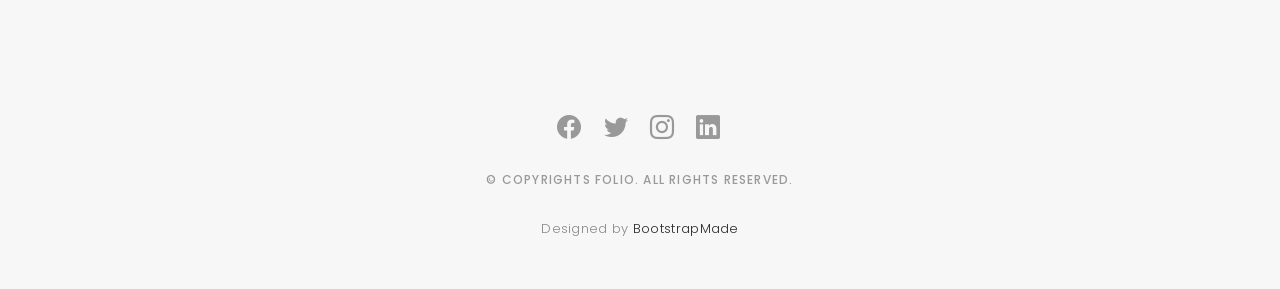
<file: NLayerBlogProje/Folio/Folio/blog-single.html>
<!DOCTYPE html>
<html lang="en">

<head>
  <meta charset="utf-8">
  <meta content="width=device-width, initial-scale=1.0" name="viewport">

  <title>Folio Bootstrap Template - Blog Single</title>
  <meta content="" name="description">
  <meta content="" name="keywords">

  <!-- Favicons -->
  <link href="assets/img/favicon.png" rel="icon">
  <link href="assets/img/apple-touch-icon.png" rel="apple-touch-icon">

  <!-- Google Fonts -->
  <link href="https://fonts.googleapis.com/css?family=Poppins:300,300i,400,400i,500,500i,600,600i,700,700i|Playfair+Display:400,400i,500,500i,600,600i,700,700i,900,900i" rel="stylesheet">

  <!-- Vendor CSS Files -->
  <link href="assets/vendor/bootstrap/css/bootstrap.min.css" rel="stylesheet">
  <link href="assets/vendor/bootstrap-icons/bootstrap-icons.css" rel="stylesheet">
  <link href="assets/vendor/boxicons/css/boxicons.min.css" rel="stylesheet">
  <link href="assets/vendor/glightbox/css/glightbox.min.css" rel="stylesheet">
  <link href="assets/vendor/swiper/swiper-bundle.min.css" rel="stylesheet">

  <!-- Template Main CSS File -->
  <link href="assets/css/style.css" rel="stylesheet">

  <!-- =======================================================
  * Template Name: Folio - v4.3.0
  * Template URL: https://bootstrapmade.com/folio-bootstrap-portfolio-template/
  * Author: BootstrapMade.com
  * License: https://bootstrapmade.com/license/
  ======================================================== -->
</head>

<body>

  <!-- ======= Header ======= -->
  <header id="header" class="fixed-top header-inner-pages">
    <div class="container d-flex align-items-center justify-content-between">

      <a href="index.html" class="logo"><img src="assets/img/logo.png" alt="" class="img-fluid"></a>
      <!-- Uncomment below if you prefer to use an text logo -->
      <!-- <h1 class="logo"><a href="index.html">Folio</a></h1> -->

      <nav id="navbar" class="navbar">
        <ul>
          <li><a class="nav-link scrollto " href="#hero">Home</a></li>
          <li><a class="nav-link scrollto" href="#about">About</a></li>
          <li><a class="nav-link  scrollto" href="#portfolio">Portfolio</a></li>
          <li><a class="nav-link active  scrollto" href="#journal">Blog</a></li>
          <li class="dropdown"><a href="#"><span>Drop Down</span> <i class="bi bi-chevron-down"></i></a>
            <ul>
              <li><a href="#">Drop Down 1</a></li>
              <li class="dropdown"><a href="#"><span>Deep Drop Down</span> <i class="bi bi-chevron-right"></i></a>
                <ul>
                  <li><a href="#">Deep Drop Down 1</a></li>
                  <li><a href="#">Deep Drop Down 2</a></li>
                  <li><a href="#">Deep Drop Down 3</a></li>
                  <li><a href="#">Deep Drop Down 4</a></li>
                  <li><a href="#">Deep Drop Down 5</a></li>
                </ul>
              </li>
              <li><a href="#">Drop Down 2</a></li>
              <li><a href="#">Drop Down 3</a></li>
              <li><a href="#">Drop Down 4</a></li>
            </ul>
          </li>
          <li><a class="nav-link scrollto" href="#contact">Contact</a></li>
        </ul>
        <i class="bi bi-list mobile-nav-toggle"></i>
      </nav><!-- .navbar -->

    </div>
  </header><!-- End Header -->

  <main id="main">

    <!-- ======= Blog Single ======= -->
    <div class="main-content paddsection">
      <div class="container">
        <div class="row justify-content-center">
          <div class="col-md-8 col-md-offset-2">
            <div class="row">
              <div class="container-main single-main">
                <div class="col-md-12">
                  <div class="block-main mb-30">
                    <img src="assets/img/blog-post-big.jpg" class="img-responsive" alt="reviews2">
                    <div class="content-main single-post padDiv">
                      <div class="journal-txt">
                        <h4><a href="#">SO LETS MAKE THE MOST IS BEAUTIFUL</a></h4>
                      </div>
                      <div class="post-meta">
                        <ul class="list-unstyled mb-0">
                          <li class="author">by:<a href="#">medsign</a></li>
                          <li class="date">date:<a href="#">March 31, 2017</a></li>
                          <li class="commont"><i class="ion-ios-heart-outline"></i><a href="#">3 Comments</a></li>
                        </ul>
                      </div>
                      <p class="mb-30">It is a long established fact that a reader will be distracted by the readable content of a page when looking at its layout. The point of using Lorem Ipsum is that it has a more-or-less normal distribution of letters, as opposed to
                        using 'Content here, content here', making it look like readable English. Many desktop publishing packages and web page editors now use Lorem Ipsum as their default model text, and a search for 'lorem ipsum' will uncover many web
                        sites still in their infancy. Various versions have evolved over the years, sometimes by accident, sometimes on purpose (injected humour and the like).</p>
                      <p class="mb-30">Lorem Ipsum is simply dummy text of the printing and typesetting industry. Lorem Ipsum has been the industry's standard dummy text ever since the 1500s, when an unknown printer took a galley of type and scrambled it to make a type
                        specimen book. It has survived not only five centuries, but also the leap into electronic typesetting, remaining essentially unchanged. It was popularised in the 1960s with the release of Letraset sheets containing Lorem Ipsum passages,
                        and more recently with desktop publishing software like Aldus PageMaker including versions of Lorem Ipsum.</p>
                      <blockquote>If you are still looking for that one person who will change your life, take a look in the mirror.</blockquote>
                      <p class="mb-30">Contrary to popular belief, Lorem Ipsum is not simply random text. It has roots in a piece of classical Latin literature from 45 BC, making it over 2000 years old. Richard McClintock, a Latin professor at Hampden-Sydney College in
                        Virginia, looked up one of the more obscure Latin words, consectetur, from a Lorem Ipsum passage, and going through the cites of the word in classical literature, discovered the undoubtable source. Lorem Ipsum comes from sections
                        1.10.32 and 1.10.33 of "de Finibus Bonorum et Malorum" (The Extremes of Good and Evil) by Cicero, written in 45 BC. This book is a treatise on the theory of ethics, very popular during the Renaissance. The first line of Lorem Ipsum,
                        "Lorem ipsum dolor sit amet..", comes from a line in section 1.10.32.</p>
                    </div>
                  </div>
                </div>
                <div class="col-md-12">
                  <div class="comments text-left padDiv mb-30">
                    <div class="entry-comments">
                      <h6 class="mb-30">4 comments</h6>
                      <ul class="entry-comments-list list-unstyled">
                        <li>
                          <div class="entry-comments-item">
                            <img src="assets/img/avatar.jpg" class="entry-comments-avatar" alt="">
                            <div class="entry-comments-body">
                              <span class="entry-comments-author">Sommer Christian</span>
                              <span><a href="#">fev 14, 2018 at 12:48 pm</a></span>
                              <p class="mb-10">Lorem ipsum dolor sit amet, consectetur adipiscing elit. Nunc quam justo, ullamcorper tincidunt pellentesque in, condimentum ut enim. Aenean at pharetra diam, quis vulputate urna. </p>
                              <a class="rep" href="#">Reply</a>
                            </div>
                          </div>
                          <ul class="entry-comments-reply list-unstyled">
                            <li>
                              <div class="entry-comments-item">
                                <img src="assets/img/avatar.jpg" class="entry-comments-avatar" alt="">
                                <div class="entry-comments-body">
                                  <span class="entry-comments-author">Sara Smith</span>
                                  <span><a href="#">fev 14, 2018 at 12:51 pm</a></span>
                                  <p class="mb-10">Lorem ipsum dolor sit amet, consectetur adipiscing elit. Nunc quam justo, ullamcorper tincidunt pellentesque in, condimentum ut enim. Aenean at pharetra diam, quis vulputate urna.</p>
                                  <a class="rep" href="#">Reply</a>
                                </div>
                              </div>
                            </li>
                          </ul>
                        </li>
                        <li>
                          <div class="entry-comments-item">
                            <img src="assets/img/avatar.jpg" class="entry-comments-avatar" alt="">
                            <div class="entry-comments-body">
                              <span class="entry-comments-author">Andrew Lupkin</span>
                              <span><a href="#">fev 14, 2018 at 12:55 pm</a></span>
                              <p class="mb-10">Lorem ipsum dolor sit amet, consectetur adipiscing elit. Nunc quam justo, ullamcorper tincidunt pellentesque in, condimentum ut enim. Aenean at pharetra diam, quis vulputate urna. </p>
                              <a class="rep" href="#">Reply</a>
                            </div>
                          </div>
                        </li>
                      </ul>
                    </div>
                  </div>
                </div>
                <div class="col-lg-12">
                  <div class="cmt padDiv">
                    <form id="comment-form" method="post" action="" role="form">
                      <div class="row">
                        <div class="col-lg-6">
                          <div class="form-group">
                            <input id="form_name" type="text" name="name" class="form-control" placeholder="Name *" required="required">
                          </div>
                        </div>
                        <div class="col-lg-6">
                          <div class="form-group">
                            <input id="form_email" type="email" name="email" class="form-control" placeholder="email *" required="required">
                          </div>
                        </div>
                        <div class="col-md-12">
                          <div class="form-group">
                            <input id="form_name" type="text" name="website" class="form-control" placeholder="Website">
                          </div>
                        </div>
                        <div class="col-lg-12">
                          <div class="form-group">
                            <textarea id="form_message" name="message" class="form-control" placeholder="Message *" style="height: 200px;" required="required"></textarea>
                          </div>
                        </div>
                        <div class="col-lg-12">
                          <input type="submit" class="btn btn-defeault btn-send" value="Send message">
                        </div>
                      </div>
                    </form>
                  </div>
                </div>
              </div>
            </div>
          </div>
        </div>
      </div>
    </div><!-- End Blog Single -->

  </main><!-- End #main -->

  <!-- ======= Footer ======= -->
  <div id="footer" class="text-center">
    <div class="container">
      <div class="socials-media text-center">

        <ul class="list-unstyled">
          <li><a href="#"><i class="bi bi-facebook"></i></a></li>
          <li><a href="#"><i class="bi bi-twitter"></i></a></li>
          <li><a href="#"><i class="bi bi-instagram"></i></a></li>
          <li><a href="#"><i class="bi bi-linkedin"></i></a></li>
        </ul>

      </div>

      <p>&copy; Copyrights Folio. All rights reserved.</p>

      <div class="credits">
        <!--
        All the links in the footer should remain intact.
        You can delete the links only if you purchased the pro version.
        Licensing information: https://bootstrapmade.com/license/
        Purchase the pro version with working PHP/AJAX contact form: https://bootstrapmade.com/buy/?theme=Folio
      -->
        Designed by <a href="https://bootstrapmade.com/">BootstrapMade</a>
      </div>

    </div>
  </div><!-- End Footer -->

  <a href="#" class="back-to-top d-flex align-items-center justify-content-center"><i class="bi bi-arrow-up-short"></i></a>

  <!-- Vendor JS Files -->
  <script src="assets/vendor/bootstrap/js/bootstrap.bundle.min.js"></script>
  <script src="assets/vendor/glightbox/js/glightbox.min.js"></script>
  <script src="assets/vendor/isotope-layout/isotope.pkgd.min.js"></script>
  <script src="assets/vendor/php-email-form/validate.js"></script>
  <script src="assets/vendor/swiper/swiper-bundle.min.js"></script>
  <script src="assets/vendor/typed.js/typed.min.js"></script>

  <!-- Template Main JS File -->
  <script src="assets/js/main.js"></script>

</body>

</html>
</file>
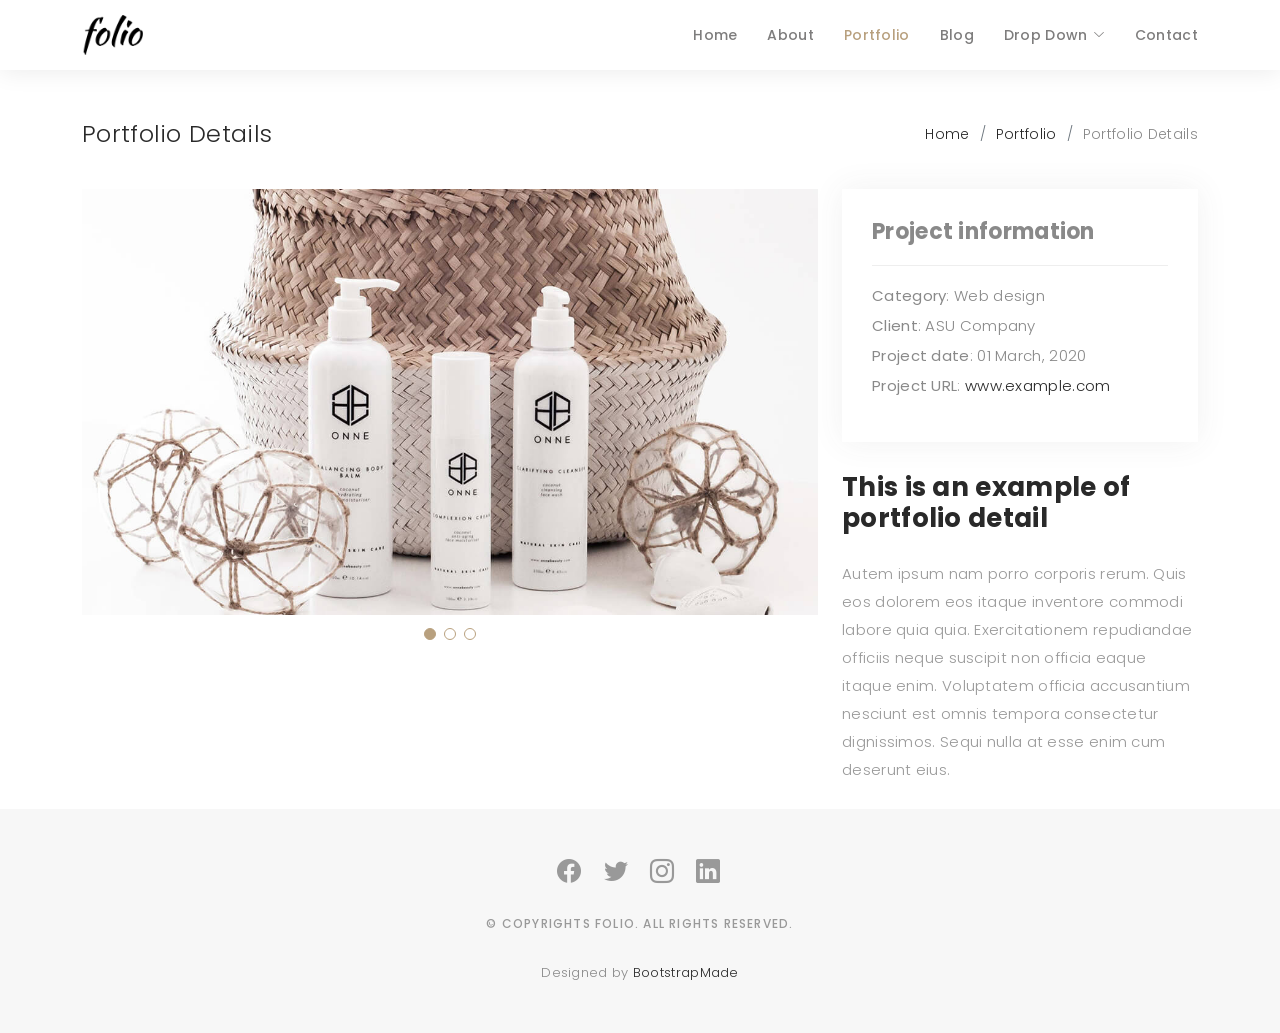
<file: NLayerBlogProje/Folio/Folio/portfolio-details.html>
<!DOCTYPE html>
<html lang="en">

<head>
  <meta charset="utf-8">
  <meta content="width=device-width, initial-scale=1.0" name="viewport">

  <title>Portfolio Details - Folio Bootstrap Template</title>
  <meta content="" name="description">
  <meta content="" name="keywords">

  <!-- Favicons -->
  <link href="assets/img/favicon.png" rel="icon">
  <link href="assets/img/apple-touch-icon.png" rel="apple-touch-icon">

  <!-- Google Fonts -->
  <link href="https://fonts.googleapis.com/css?family=Poppins:300,300i,400,400i,500,500i,600,600i,700,700i|Playfair+Display:400,400i,500,500i,600,600i,700,700i,900,900i" rel="stylesheet">

  <!-- Vendor CSS Files -->
  <link href="assets/vendor/bootstrap/css/bootstrap.min.css" rel="stylesheet">
  <link href="assets/vendor/bootstrap-icons/bootstrap-icons.css" rel="stylesheet">
  <link href="assets/vendor/boxicons/css/boxicons.min.css" rel="stylesheet">
  <link href="assets/vendor/glightbox/css/glightbox.min.css" rel="stylesheet">
  <link href="assets/vendor/swiper/swiper-bundle.min.css" rel="stylesheet">

  <!-- Template Main CSS File -->
  <link href="assets/css/style.css" rel="stylesheet">

  <!-- =======================================================
  * Template Name: Folio - v4.3.0
  * Template URL: https://bootstrapmade.com/folio-bootstrap-portfolio-template/
  * Author: BootstrapMade.com
  * License: https://bootstrapmade.com/license/
  ======================================================== -->
</head>

<body>

  <!-- ======= Header ======= -->
  <header id="header" class="fixed-top header-inner-pages">
    <div class="container d-flex align-items-center justify-content-between">

      <a href="index.html" class="logo"><img src="assets/img/logo.png" alt="" class="img-fluid"></a>
      <!-- Uncomment below if you prefer to use an text logo -->
      <!-- <h1 class="logo"><a href="index.html">Folio</a></h1> -->

      <nav id="navbar" class="navbar">
        <ul>
          <li><a class="nav-link scrollto " href="#hero">Home</a></li>
          <li><a class="nav-link scrollto" href="#about">About</a></li>
          <li><a class="nav-link active  scrollto" href="#portfolio">Portfolio</a></li>
          <li><a class="nav-link  scrollto" href="#journal">Blog</a></li>
          <li class="dropdown"><a href="#"><span>Drop Down</span> <i class="bi bi-chevron-down"></i></a>
            <ul>
              <li><a href="#">Drop Down 1</a></li>
              <li class="dropdown"><a href="#"><span>Deep Drop Down</span> <i class="bi bi-chevron-right"></i></a>
                <ul>
                  <li><a href="#">Deep Drop Down 1</a></li>
                  <li><a href="#">Deep Drop Down 2</a></li>
                  <li><a href="#">Deep Drop Down 3</a></li>
                  <li><a href="#">Deep Drop Down 4</a></li>
                  <li><a href="#">Deep Drop Down 5</a></li>
                </ul>
              </li>
              <li><a href="#">Drop Down 2</a></li>
              <li><a href="#">Drop Down 3</a></li>
              <li><a href="#">Drop Down 4</a></li>
            </ul>
          </li>
          <li><a class="nav-link scrollto" href="#contact">Contact</a></li>
        </ul>
        <i class="bi bi-list mobile-nav-toggle"></i>
      </nav><!-- .navbar -->

    </div>
  </header><!-- End Header -->

  <main id="main">

    <!-- ======= Breadcrumbs Section ======= -->
    <section class="breadcrumbs">
      <div class="container">

        <div class="d-flex justify-content-between align-items-center">
          <h2>Portfolio Details</h2>
          <ol>
            <li><a href="index.html">Home</a></li>
            <li><a href="portfolio.html">Portfolio</a></li>
            <li>Portfolio Details</li>
          </ol>
        </div>

      </div>
    </section><!-- Breadcrumbs Section -->

    <!-- ======= Portfolio Details Section ======= -->
    <section id="portfolio-details" class="portfolio-details">
      <div class="container">

        <div class="row gy-4">

          <div class="col-lg-8">
            <div class="portfolio-details-slider swiper-container">
              <div class="swiper-wrapper align-items-center">

                <div class="swiper-slide">
                  <img src="assets/img/portfolio/portfolio-details-1.jpg" alt="">
                </div>

                <div class="swiper-slide">
                  <img src="assets/img/portfolio/portfolio-details-2.jpg" alt="">
                </div>

                <div class="swiper-slide">
                  <img src="assets/img/portfolio/portfolio-details-3.jpg" alt="">
                </div>

              </div>
              <div class="swiper-pagination"></div>
            </div>
          </div>

          <div class="col-lg-4">
            <div class="portfolio-info">
              <h3>Project information</h3>
              <ul>
                <li><strong>Category</strong>: Web design</li>
                <li><strong>Client</strong>: ASU Company</li>
                <li><strong>Project date</strong>: 01 March, 2020</li>
                <li><strong>Project URL</strong>: <a href="#">www.example.com</a></li>
              </ul>
            </div>
            <div class="portfolio-description">
              <h2>This is an example of portfolio detail</h2>
              <p>
                Autem ipsum nam porro corporis rerum. Quis eos dolorem eos itaque inventore commodi labore quia quia. Exercitationem repudiandae officiis neque suscipit non officia eaque itaque enim. Voluptatem officia accusantium nesciunt est omnis tempora consectetur dignissimos. Sequi nulla at esse enim cum deserunt eius.
              </p>
            </div>
          </div>

        </div>

      </div>
    </section><!-- End Portfolio Details Section -->

  </main><!-- End #main -->

  <!-- ======= Footer ======= -->
  <div id="footer" class="text-center">
    <div class="container">
      <div class="socials-media text-center">

        <ul class="list-unstyled">
          <li><a href="#"><i class="bi bi-facebook"></i></a></li>
          <li><a href="#"><i class="bi bi-twitter"></i></a></li>
          <li><a href="#"><i class="bi bi-instagram"></i></a></li>
          <li><a href="#"><i class="bi bi-linkedin"></i></a></li>
        </ul>

      </div>

      <p>&copy; Copyrights Folio. All rights reserved.</p>

      <div class="credits">
        <!--
        All the links in the footer should remain intact.
        You can delete the links only if you purchased the pro version.
        Licensing information: https://bootstrapmade.com/license/
        Purchase the pro version with working PHP/AJAX contact form: https://bootstrapmade.com/buy/?theme=Folio
      -->
        Designed by <a href="https://bootstrapmade.com/">BootstrapMade</a>
      </div>

    </div>
  </div><!-- End Footer -->

  <a href="#" class="back-to-top d-flex align-items-center justify-content-center"><i class="bi bi-arrow-up-short"></i></a>

  <!-- Vendor JS Files -->
  <script src="assets/vendor/bootstrap/js/bootstrap.bundle.min.js"></script>
  <script src="assets/vendor/glightbox/js/glightbox.min.js"></script>
  <script src="assets/vendor/isotope-layout/isotope.pkgd.min.js"></script>
  <script src="assets/vendor/php-email-form/validate.js"></script>
  <script src="assets/vendor/swiper/swiper-bundle.min.js"></script>
  <script src="assets/vendor/typed.js/typed.min.js"></script>

  <!-- Template Main JS File -->
  <script src="assets/js/main.js"></script>

</body>

</html>
</file>
<file: NLayerBlogProje/Folio/WebLogin/vendor/daterangepicker/daterangepicker.css>
.daterangepicker {
  position: absolute;
  color: inherit;
  background-color: #fff;
  border-radius: 4px;
  width: 278px;
  padding: 4px;
  margin-top: 1px;
  top: 100px;
  left: 20px;
  /* Calendars */ }
  .daterangepicker:before, .daterangepicker:after {
    position: absolute;
    display: inline-block;
    border-bottom-color: rgba(0, 0, 0, 0.2);
    content: ''; }
  .daterangepicker:before {
    top: -7px;
    border-right: 7px solid transparent;
    border-left: 7px solid transparent;
    border-bottom: 7px solid #ccc; }
  .daterangepicker:after {
    top: -6px;
    border-right: 6px solid transparent;
    border-bottom: 6px solid #fff;
    border-left: 6px solid transparent; }
  .daterangepicker.opensleft:before {
    right: 9px; }
  .daterangepicker.opensleft:after {
    right: 10px; }
  .daterangepicker.openscenter:before {
    left: 0;
    right: 0;
    width: 0;
    margin-left: auto;
    margin-right: auto; }
  .daterangepicker.openscenter:after {
    left: 0;
    right: 0;
    width: 0;
    margin-left: auto;
    margin-right: auto; }
  .daterangepicker.opensright:before {
    left: 9px; }
  .daterangepicker.opensright:after {
    left: 10px; }
  .daterangepicker.dropup {
    margin-top: -5px; }
    .daterangepicker.dropup:before {
      top: initial;
      bottom: -7px;
      border-bottom: initial;
      border-top: 7px solid #ccc; }
    .daterangepicker.dropup:after {
      top: initial;
      bottom: -6px;
      border-bottom: initial;
      border-top: 6px solid #fff; }
  .daterangepicker.dropdown-menu {
    max-width: none;
    z-index: 3001; }
  .daterangepicker.single .ranges, .daterangepicker.single .calendar {
    float: none; }
  .daterangepicker.show-calendar .calendar {
    display: block; }
  .daterangepicker .calendar {
    display: none;
    max-width: 270px;
    margin: 4px; }
    .daterangepicker .calendar.single .calendar-table {
      border: none; }
    .daterangepicker .calendar th, .daterangepicker .calendar td {
      white-space: nowrap;
      text-align: center;
      min-width: 32px; }
  .daterangepicker .calendar-table {
    border: 1px solid #fff;
    padding: 4px;
    border-radius: 4px;
    background-color: #fff; }
  .daterangepicker table {
    width: 100%;
    margin: 0; }
  .daterangepicker td, .daterangepicker th {
    text-align: center;
    width: 20px;
    height: 20px;
    border-radius: 4px;
    border: 1px solid transparent;
    white-space: nowrap;
    cursor: pointer; }
    .daterangepicker td.available:hover, .daterangepicker th.available:hover {
      background-color: #eee;
      border-color: transparent;
      color: inherit; }
    .daterangepicker td.week, .daterangepicker th.week {
      font-size: 80%;
      color: #ccc; }
  .daterangepicker td.off, .daterangepicker td.off.in-range, .daterangepicker td.off.start-date, .daterangepicker td.off.end-date {
    background-color: #fff;
    border-color: transparent;
    color: #999; }
  .daterangepicker td.in-range {
    background-color: #ebf4f8;
    border-color: transparent;
    color: #000;
    border-radius: 0; }
  .daterangepicker td.start-date {
    border-radius: 4px 0 0 4px; }
  .daterangepicker td.end-date {
    border-radius: 0 4px 4px 0; }
  .daterangepicker td.start-date.end-date {
    border-radius: 4px; }
  .daterangepicker td.active, .daterangepicker td.active:hover {
    background-color: #357ebd;
    border-color: transparent;
    color: #fff; }
  .daterangepicker th.month {
    width: auto; }
  .daterangepicker td.disabled, .daterangepicker option.disabled {
    color: #999;
    cursor: not-allowed;
    text-decoration: line-through; }
  .daterangepicker select.monthselect, .daterangepicker select.yearselect {
    font-size: 12px;
    padding: 1px;
    height: auto;
    margin: 0;
    cursor: default; }
  .daterangepicker select.monthselect {
    margin-right: 2%;
    width: 56%; }
  .daterangepicker select.yearselect {
    width: 40%; }
  .daterangepicker select.hourselect, .daterangepicker select.minuteselect, .daterangepicker select.secondselect, .daterangepicker select.ampmselect {
    width: 50px;
    margin-bottom: 0; }
  .daterangepicker .input-mini {
    border: 1px solid #ccc;
    border-radius: 4px;
    color: #555;
    height: 30px;
    line-height: 30px;
    display: block;
    vertical-align: middle;
    margin: 0 0 5px 0;
    padding: 0 6px 0 28px;
    width: 100%; }
    .daterangepicker .input-mini.active {
      border: 1px solid #08c;
      border-radius: 4px; }
  .daterangepicker .daterangepicker_input {
    position: relative; }
    .daterangepicker .daterangepicker_input i {
      position: absolute;
      left: 8px;
      top: 8px; }
  .daterangepicker.rtl .input-mini {
    padding-right: 28px;
    padding-left: 6px; }
  .daterangepicker.rtl .daterangepicker_input i {
    left: auto;
    right: 8px; }
  .daterangepicker .calendar-time {
    text-align: center;
    margin: 5px auto;
    line-height: 30px;
    position: relative;
    padding-left: 28px; }
    .daterangepicker .calendar-time select.disabled {
      color: #ccc;
      cursor: not-allowed; }

.ranges {
  font-size: 11px;
  float: none;
  margin: 4px;
  text-align: left; }
  .ranges ul {
    list-style: none;
    margin: 0 auto;
    padding: 0;
    width: 100%; }
  .ranges li {
    font-size: 13px;
    background-color: #f5f5f5;
    border: 1px solid #f5f5f5;
    border-radius: 4px;
    color: #08c;
    padding: 3px 12px;
    margin-bottom: 8px;
    cursor: pointer; }
    .ranges li:hover {
      background-color: #08c;
      border: 1px solid #08c;
      color: #fff; }
    .ranges li.active {
      background-color: #08c;
      border: 1px solid #08c;
      color: #fff; }

/*  Larger Screen Styling */
@media (min-width: 564px) {
  .daterangepicker {
    width: auto; }
    .daterangepicker .ranges ul {
      width: 160px; }
    .daterangepicker.single .ranges ul {
      width: 100%; }
    .daterangepicker.single .calendar.left {
      clear: none; }
    .daterangepicker.single.ltr .ranges, .daterangepicker.single.ltr .calendar {
      float: left; }
    .daterangepicker.single.rtl .ranges, .daterangepicker.single.rtl .calendar {
      float: right; }
    .daterangepicker.ltr {
      direction: ltr;
      text-align: left; }
      .daterangepicker.ltr .calendar.left {
        clear: left;
        margin-right: 0; }
        .daterangepicker.ltr .calendar.left .calendar-table {
          border-right: none;
          border-top-right-radius: 0;
          border-bottom-right-radius: 0; }
      .daterangepicker.ltr .calendar.right {
        margin-left: 0; }
        .daterangepicker.ltr .calendar.right .calendar-table {
          border-left: none;
          border-top-left-radius: 0;
          border-bottom-left-radius: 0; }
      .daterangepicker.ltr .left .daterangepicker_input {
        padding-right: 12px; }
      .daterangepicker.ltr .calendar.left .calendar-table {
        padding-right: 12px; }
      .daterangepicker.ltr .ranges, .daterangepicker.ltr .calendar {
        float: left; }
    .daterangepicker.rtl {
      direction: rtl;
      text-align: right; }
      .daterangepicker.rtl .calendar.left {
        clear: right;
        margin-left: 0; }
        .daterangepicker.rtl .calendar.left .calendar-table {
          border-left: none;
          border-top-left-radius: 0;
          border-bottom-left-radius: 0; }
      .daterangepicker.rtl .calendar.right {
        margin-right: 0; }
        .daterangepicker.rtl .calendar.right .calendar-table {
          border-right: none;
          border-top-right-radius: 0;
          border-bottom-right-radius: 0; }
      .daterangepicker.rtl .left .daterangepicker_input {
        padding-left: 12px; }
      .daterangepicker.rtl .calendar.left .calendar-table {
        padding-left: 12px; }
      .daterangepicker.rtl .ranges, .daterangepicker.rtl .calendar {
        text-align: right;
        float: right; } }
@media (min-width: 730px) {
  .daterangepicker .ranges {
    width: auto; }
  .daterangepicker.ltr .ranges {
    float: left; }
  .daterangepicker.rtl .ranges {
    float: right; }
  .daterangepicker .calendar.left {
    clear: none !important; } }
</file>
<file: NLayerBlogProje/Folio/WebLogin/css/util.css>
/*[ FONT SIZE ]
///////////////////////////////////////////////////////////
*/
.fs-1 {font-size: 1px;}
.fs-2 {font-size: 2px;}
.fs-3 {font-size: 3px;}
.fs-4 {font-size: 4px;}
.fs-5 {font-size: 5px;}
.fs-6 {font-size: 6px;}
.fs-7 {font-size: 7px;}
.fs-8 {font-size: 8px;}
.fs-9 {font-size: 9px;}
.fs-10 {font-size: 10px;}
.fs-11 {font-size: 11px;}
.fs-12 {font-size: 12px;}
.fs-13 {font-size: 13px;}
.fs-14 {font-size: 14px;}
.fs-15 {font-size: 15px;}
.fs-16 {font-size: 16px;}
.fs-17 {font-size: 17px;}
.fs-18 {font-size: 18px;}
.fs-19 {font-size: 19px;}
.fs-20 {font-size: 20px;}
.fs-21 {font-size: 21px;}
.fs-22 {font-size: 22px;}
.fs-23 {font-size: 23px;}
.fs-24 {font-size: 24px;}
.fs-25 {font-size: 25px;}
.fs-26 {font-size: 26px;}
.fs-27 {font-size: 27px;}
.fs-28 {font-size: 28px;}
.fs-29 {font-size: 29px;}
.fs-30 {font-size: 30px;}
.fs-31 {font-size: 31px;}
.fs-32 {font-size: 32px;}
.fs-33 {font-size: 33px;}
.fs-34 {font-size: 34px;}
.fs-35 {font-size: 35px;}
.fs-36 {font-size: 36px;}
.fs-37 {font-size: 37px;}
.fs-38 {font-size: 38px;}
.fs-39 {font-size: 39px;}
.fs-40 {font-size: 40px;}
.fs-41 {font-size: 41px;}
.fs-42 {font-size: 42px;}
.fs-43 {font-size: 43px;}
.fs-44 {font-size: 44px;}
.fs-45 {font-size: 45px;}
.fs-46 {font-size: 46px;}
.fs-47 {font-size: 47px;}
.fs-48 {font-size: 48px;}
.fs-49 {font-size: 49px;}
.fs-50 {font-size: 50px;}
.fs-51 {font-size: 51px;}
.fs-52 {font-size: 52px;}
.fs-53 {font-size: 53px;}
.fs-54 {font-size: 54px;}
.fs-55 {font-size: 55px;}
.fs-56 {font-size: 56px;}
.fs-57 {font-size: 57px;}
.fs-58 {font-size: 58px;}
.fs-59 {font-size: 59px;}
.fs-60 {font-size: 60px;}
.fs-61 {font-size: 61px;}
.fs-62 {font-size: 62px;}
.fs-63 {font-size: 63px;}
.fs-64 {font-size: 64px;}
.fs-65 {font-size: 65px;}
.fs-66 {font-size: 66px;}
.fs-67 {font-size: 67px;}
.fs-68 {font-size: 68px;}
.fs-69 {font-size: 69px;}
.fs-70 {font-size: 70px;}
.fs-71 {font-size: 71px;}
.fs-72 {font-size: 72px;}
.fs-73 {font-size: 73px;}
.fs-74 {font-size: 74px;}
.fs-75 {font-size: 75px;}
.fs-76 {font-size: 76px;}
.fs-77 {font-size: 77px;}
.fs-78 {font-size: 78px;}
.fs-79 {font-size: 79px;}
.fs-80 {font-size: 80px;}
.fs-81 {font-size: 81px;}
.fs-82 {font-size: 82px;}
.fs-83 {font-size: 83px;}
.fs-84 {font-size: 84px;}
.fs-85 {font-size: 85px;}
.fs-86 {font-size: 86px;}
.fs-87 {font-size: 87px;}
.fs-88 {font-size: 88px;}
.fs-89 {font-size: 89px;}
.fs-90 {font-size: 90px;}
.fs-91 {font-size: 91px;}
.fs-92 {font-size: 92px;}
.fs-93 {font-size: 93px;}
.fs-94 {font-size: 94px;}
.fs-95 {font-size: 95px;}
.fs-96 {font-size: 96px;}
.fs-97 {font-size: 97px;}
.fs-98 {font-size: 98px;}
.fs-99 {font-size: 99px;}
.fs-100 {font-size: 100px;}
.fs-101 {font-size: 101px;}
.fs-102 {font-size: 102px;}
.fs-103 {font-size: 103px;}
.fs-104 {font-size: 104px;}
.fs-105 {font-size: 105px;}
.fs-106 {font-size: 106px;}
.fs-107 {font-size: 107px;}
.fs-108 {font-size: 108px;}
.fs-109 {font-size: 109px;}
.fs-110 {font-size: 110px;}
.fs-111 {font-size: 111px;}
.fs-112 {font-size: 112px;}
.fs-113 {font-size: 113px;}
.fs-114 {font-size: 114px;}
.fs-115 {font-size: 115px;}
.fs-116 {font-size: 116px;}
.fs-117 {font-size: 117px;}
.fs-118 {font-size: 118px;}
.fs-119 {font-size: 119px;}
.fs-120 {font-size: 120px;}
.fs-121 {font-size: 121px;}
.fs-122 {font-size: 122px;}
.fs-123 {font-size: 123px;}
.fs-124 {font-size: 124px;}
.fs-125 {font-size: 125px;}
.fs-126 {font-size: 126px;}
.fs-127 {font-size: 127px;}
.fs-128 {font-size: 128px;}
.fs-129 {font-size: 129px;}
.fs-130 {font-size: 130px;}
.fs-131 {font-size: 131px;}
.fs-132 {font-size: 132px;}
.fs-133 {font-size: 133px;}
.fs-134 {font-size: 134px;}
.fs-135 {font-size: 135px;}
.fs-136 {font-size: 136px;}
.fs-137 {font-size: 137px;}
.fs-138 {font-size: 138px;}
.fs-139 {font-size: 139px;}
.fs-140 {font-size: 140px;}
.fs-141 {font-size: 141px;}
.fs-142 {font-size: 142px;}
.fs-143 {font-size: 143px;}
.fs-144 {font-size: 144px;}
.fs-145 {font-size: 145px;}
.fs-146 {font-size: 146px;}
.fs-147 {font-size: 147px;}
.fs-148 {font-size: 148px;}
.fs-149 {font-size: 149px;}
.fs-150 {font-size: 150px;}
.fs-151 {font-size: 151px;}
.fs-152 {font-size: 152px;}
.fs-153 {font-size: 153px;}
.fs-154 {font-size: 154px;}
.fs-155 {font-size: 155px;}
.fs-156 {font-size: 156px;}
.fs-157 {font-size: 157px;}
.fs-158 {font-size: 158px;}
.fs-159 {font-size: 159px;}
.fs-160 {font-size: 160px;}
.fs-161 {font-size: 161px;}
.fs-162 {font-size: 162px;}
.fs-163 {font-size: 163px;}
.fs-164 {font-size: 164px;}
.fs-165 {font-size: 165px;}
.fs-166 {font-size: 166px;}
.fs-167 {font-size: 167px;}
.fs-168 {font-size: 168px;}
.fs-169 {font-size: 169px;}
.fs-170 {font-size: 170px;}
.fs-171 {font-size: 171px;}
.fs-172 {font-size: 172px;}
.fs-173 {font-size: 173px;}
.fs-174 {font-size: 174px;}
.fs-175 {font-size: 175px;}
.fs-176 {font-size: 176px;}
.fs-177 {font-size: 177px;}
.fs-178 {font-size: 178px;}
.fs-179 {font-size: 179px;}
.fs-180 {font-size: 180px;}
.fs-181 {font-size: 181px;}
.fs-182 {font-size: 182px;}
.fs-183 {font-size: 183px;}
.fs-184 {font-size: 184px;}
.fs-185 {font-size: 185px;}
.fs-186 {font-size: 186px;}
.fs-187 {font-size: 187px;}
.fs-188 {font-size: 188px;}
.fs-189 {font-size: 189px;}
.fs-190 {font-size: 190px;}
.fs-191 {font-size: 191px;}
.fs-192 {font-size: 192px;}
.fs-193 {font-size: 193px;}
.fs-194 {font-size: 194px;}
.fs-195 {font-size: 195px;}
.fs-196 {font-size: 196px;}
.fs-197 {font-size: 197px;}
.fs-198 {font-size: 198px;}
.fs-199 {font-size: 199px;}
.fs-200 {font-size: 200px;}

/*[ PADDING ]
///////////////////////////////////////////////////////////
*/
.p-t-0 {padding-top: 0px;}
.p-t-1 {padding-top: 1px;}
.p-t-2 {padding-top: 2px;}
.p-t-3 {padding-top: 3px;}
.p-t-4 {padding-top: 4px;}
.p-t-5 {padding-top: 5px;}
.p-t-6 {padding-top: 6px;}
.p-t-7 {padding-top: 7px;}
.p-t-8 {padding-top: 8px;}
.p-t-9 {padding-top: 9px;}
.p-t-10 {padding-top: 10px;}
.p-t-11 {padding-top: 11px;}
.p-t-12 {padding-top: 12px;}
.p-t-13 {padding-top: 13px;}
.p-t-14 {padding-top: 14px;}
.p-t-15 {padding-top: 15px;}
.p-t-16 {padding-top: 16px;}
.p-t-17 {padding-top: 17px;}
.p-t-18 {padding-top: 18px;}
.p-t-19 {padding-top: 19px;}
.p-t-20 {padding-top: 20px;}
.p-t-21 {padding-top: 21px;}
.p-t-22 {padding-top: 22px;}
.p-t-23 {padding-top: 23px;}
.p-t-24 {padding-top: 24px;}
.p-t-25 {padding-top: 25px;}
.p-t-26 {padding-top: 26px;}
.p-t-27 {padding-top: 27px;}
.p-t-28 {padding-top: 28px;}
.p-t-29 {padding-top: 29px;}
.p-t-30 {padding-top: 30px;}
.p-t-31 {padding-top: 31px;}
.p-t-32 {padding-top: 32px;}
.p-t-33 {padding-top: 33px;}
.p-t-34 {padding-top: 34px;}
.p-t-35 {padding-top: 35px;}
.p-t-36 {padding-top: 36px;}
.p-t-37 {padding-top: 37px;}
.p-t-38 {padding-top: 38px;}
.p-t-39 {padding-top: 39px;}
.p-t-40 {padding-top: 40px;}
.p-t-41 {padding-top: 41px;}
.p-t-42 {padding-top: 42px;}
.p-t-43 {padding-top: 43px;}
.p-t-44 {padding-top: 44px;}
.p-t-45 {padding-top: 45px;}
.p-t-46 {padding-top: 46px;}
.p-t-47 {padding-top: 47px;}
.p-t-48 {padding-top: 48px;}
.p-t-49 {padding-top: 49px;}
.p-t-50 {padding-top: 50px;}
.p-t-51 {padding-top: 51px;}
.p-t-52 {padding-top: 52px;}
.p-t-53 {padding-top: 53px;}
.p-t-54 {padding-top: 54px;}
.p-t-55 {padding-top: 55px;}
.p-t-56 {padding-top: 56px;}
.p-t-57 {padding-top: 57px;}
.p-t-58 {padding-top: 58px;}
.p-t-59 {padding-top: 59px;}
.p-t-60 {padding-top: 60px;}
.p-t-61 {padding-top: 61px;}
.p-t-62 {padding-top: 62px;}
.p-t-63 {padding-top: 63px;}
.p-t-64 {padding-top: 64px;}
.p-t-65 {padding-top: 65px;}
.p-t-66 {padding-top: 66px;}
.p-t-67 {padding-top: 67px;}
.p-t-68 {padding-top: 68px;}
.p-t-69 {padding-top: 69px;}
.p-t-70 {padding-top: 70px;}
.p-t-71 {padding-top: 71px;}
.p-t-72 {padding-top: 72px;}
.p-t-73 {padding-top: 73px;}
.p-t-74 {padding-top: 74px;}
.p-t-75 {padding-top: 75px;}
.p-t-76 {padding-top: 76px;}
.p-t-77 {padding-top: 77px;}
.p-t-78 {padding-top: 78px;}
.p-t-79 {padding-top: 79px;}
.p-t-80 {padding-top: 80px;}
.p-t-81 {padding-top: 81px;}
.p-t-82 {padding-top: 82px;}
.p-t-83 {padding-top: 83px;}
.p-t-84 {padding-top: 84px;}
.p-t-85 {padding-top: 85px;}
.p-t-86 {padding-top: 86px;}
.p-t-87 {padding-top: 87px;}
.p-t-88 {padding-top: 88px;}
.p-t-89 {padding-top: 89px;}
.p-t-90 {padding-top: 90px;}
.p-t-91 {padding-top: 91px;}
.p-t-92 {padding-top: 92px;}
.p-t-93 {padding-top: 93px;}
.p-t-94 {padding-top: 94px;}
.p-t-95 {padding-top: 95px;}
.p-t-96 {padding-top: 96px;}
.p-t-97 {padding-top: 97px;}
.p-t-98 {padding-top: 98px;}
.p-t-99 {padding-top: 99px;}
.p-t-100 {padding-top: 100px;}
.p-t-101 {padding-top: 101px;}
.p-t-102 {padding-top: 102px;}
.p-t-103 {padding-top: 103px;}
.p-t-104 {padding-top: 104px;}
.p-t-105 {padding-top: 105px;}
.p-t-106 {padding-top: 106px;}
.p-t-107 {padding-top: 107px;}
.p-t-108 {padding-top: 108px;}
.p-t-109 {padding-top: 109px;}
.p-t-110 {padding-top: 110px;}
.p-t-111 {padding-top: 111px;}
.p-t-112 {padding-top: 112px;}
.p-t-113 {padding-top: 113px;}
.p-t-114 {padding-top: 114px;}
.p-t-115 {padding-top: 115px;}
.p-t-116 {padding-top: 116px;}
.p-t-117 {padding-top: 117px;}
.p-t-118 {padding-top: 118px;}
.p-t-119 {padding-top: 119px;}
.p-t-120 {padding-top: 120px;}
.p-t-121 {padding-top: 121px;}
.p-t-122 {padding-top: 122px;}
.p-t-123 {padding-top: 123px;}
.p-t-124 {padding-top: 124px;}
.p-t-125 {padding-top: 125px;}
.p-t-126 {padding-top: 126px;}
.p-t-127 {padding-top: 127px;}
.p-t-128 {padding-top: 128px;}
.p-t-129 {padding-top: 129px;}
.p-t-130 {padding-top: 130px;}
.p-t-131 {padding-top: 131px;}
.p-t-132 {padding-top: 132px;}
.p-t-133 {padding-top: 133px;}
.p-t-134 {padding-top: 134px;}
.p-t-135 {padding-top: 135px;}
.p-t-136 {padding-top: 136px;}
.p-t-137 {padding-top: 137px;}
.p-t-138 {padding-top: 138px;}
.p-t-139 {padding-top: 139px;}
.p-t-140 {padding-top: 140px;}
.p-t-141 {padding-top: 141px;}
.p-t-142 {padding-top: 142px;}
.p-t-143 {padding-top: 143px;}
.p-t-144 {padding-top: 144px;}
.p-t-145 {padding-top: 145px;}
.p-t-146 {padding-top: 146px;}
.p-t-147 {padding-top: 147px;}
.p-t-148 {padding-top: 148px;}
.p-t-149 {padding-top: 149px;}
.p-t-150 {padding-top: 150px;}
.p-t-151 {padding-top: 151px;}
.p-t-152 {padding-top: 152px;}
.p-t-153 {padding-top: 153px;}
.p-t-154 {padding-top: 154px;}
.p-t-155 {padding-top: 155px;}
.p-t-156 {padding-top: 156px;}
.p-t-157 {padding-top: 157px;}
.p-t-158 {padding-top: 158px;}
.p-t-159 {padding-top: 159px;}
.p-t-160 {padding-top: 160px;}
.p-t-161 {padding-top: 161px;}
.p-t-162 {padding-top: 162px;}
.p-t-163 {padding-top: 163px;}
.p-t-164 {padding-top: 164px;}
.p-t-165 {padding-top: 165px;}
.p-t-166 {padding-top: 166px;}
.p-t-167 {padding-top: 167px;}
.p-t-168 {padding-top: 168px;}
.p-t-169 {padding-top: 169px;}
.p-t-170 {padding-top: 170px;}
.p-t-171 {padding-top: 171px;}
.p-t-172 {padding-top: 172px;}
.p-t-173 {padding-top: 173px;}
.p-t-174 {padding-top: 174px;}
.p-t-175 {padding-top: 175px;}
.p-t-176 {padding-top: 176px;}
.p-t-177 {padding-top: 177px;}
.p-t-178 {padding-top: 178px;}
.p-t-179 {padding-top: 179px;}
.p-t-180 {padding-top: 180px;}
.p-t-181 {padding-top: 181px;}
.p-t-182 {padding-top: 182px;}
.p-t-183 {padding-top: 183px;}
.p-t-184 {padding-top: 184px;}
.p-t-185 {padding-top: 185px;}
.p-t-186 {padding-top: 186px;}
.p-t-187 {padding-top: 187px;}
.p-t-188 {padding-top: 188px;}
.p-t-189 {padding-top: 189px;}
.p-t-190 {padding-top: 190px;}
.p-t-191 {padding-top: 191px;}
.p-t-192 {padding-top: 192px;}
.p-t-193 {padding-top: 193px;}
.p-t-194 {padding-top: 194px;}
.p-t-195 {padding-top: 195px;}
.p-t-196 {padding-top: 196px;}
.p-t-197 {padding-top: 197px;}
.p-t-198 {padding-top: 198px;}
.p-t-199 {padding-top: 199px;}
.p-t-200 {padding-top: 200px;}
.p-t-201 {padding-top: 201px;}
.p-t-202 {padding-top: 202px;}
.p-t-203 {padding-top: 203px;}
.p-t-204 {padding-top: 204px;}
.p-t-205 {padding-top: 205px;}
.p-t-206 {padding-top: 206px;}
.p-t-207 {padding-top: 207px;}
.p-t-208 {padding-top: 208px;}
.p-t-209 {padding-top: 209px;}
.p-t-210 {padding-top: 210px;}
.p-t-211 {padding-top: 211px;}
.p-t-212 {padding-top: 212px;}
.p-t-213 {padding-top: 213px;}
.p-t-214 {padding-top: 214px;}
.p-t-215 {padding-top: 215px;}
.p-t-216 {padding-top: 216px;}
.p-t-217 {padding-top: 217px;}
.p-t-218 {padding-top: 218px;}
.p-t-219 {padding-top: 219px;}
.p-t-220 {padding-top: 220px;}
.p-t-221 {padding-top: 221px;}
.p-t-222 {padding-top: 222px;}
.p-t-223 {padding-top: 223px;}
.p-t-224 {padding-top: 224px;}
.p-t-225 {padding-top: 225px;}
.p-t-226 {padding-top: 226px;}
.p-t-227 {padding-top: 227px;}
.p-t-228 {padding-top: 228px;}
.p-t-229 {padding-top: 229px;}
.p-t-230 {padding-top: 230px;}
.p-t-231 {padding-top: 231px;}
.p-t-232 {padding-top: 232px;}
.p-t-233 {padding-top: 233px;}
.p-t-234 {padding-top: 234px;}
.p-t-235 {padding-top: 235px;}
.p-t-236 {padding-top: 236px;}
.p-t-237 {padding-top: 237px;}
.p-t-238 {padding-top: 238px;}
.p-t-239 {padding-top: 239px;}
.p-t-240 {padding-top: 240px;}
.p-t-241 {padding-top: 241px;}
.p-t-242 {padding-top: 242px;}
.p-t-243 {padding-top: 243px;}
.p-t-244 {padding-top: 244px;}
.p-t-245 {padding-top: 245px;}
.p-t-246 {padding-top: 246px;}
.p-t-247 {padding-top: 247px;}
.p-t-248 {padding-top: 248px;}
.p-t-249 {padding-top: 249px;}
.p-t-250 {padding-top: 250px;}
.p-b-0 {padding-bottom: 0px;}
.p-b-1 {padding-bottom: 1px;}
.p-b-2 {padding-bottom: 2px;}
.p-b-3 {padding-bottom: 3px;}
.p-b-4 {padding-bottom: 4px;}
.p-b-5 {padding-bottom: 5px;}
.p-b-6 {padding-bottom: 6px;}
.p-b-7 {padding-bottom: 7px;}
.p-b-8 {padding-bottom: 8px;}
.p-b-9 {padding-bottom: 9px;}
.p-b-10 {padding-bottom: 10px;}
.p-b-11 {padding-bottom: 11px;}
.p-b-12 {padding-bottom: 12px;}
.p-b-13 {padding-bottom: 13px;}
.p-b-14 {padding-bottom: 14px;}
.p-b-15 {padding-bottom: 15px;}
.p-b-16 {padding-bottom: 16px;}
.p-b-17 {padding-bottom: 17px;}
.p-b-18 {padding-bottom: 18px;}
.p-b-19 {padding-bottom: 19px;}
.p-b-20 {padding-bottom: 20px;}
.p-b-21 {padding-bottom: 21px;}
.p-b-22 {padding-bottom: 22px;}
.p-b-23 {padding-bottom: 23px;}
.p-b-24 {padding-bottom: 24px;}
.p-b-25 {padding-bottom: 25px;}
.p-b-26 {padding-bottom: 26px;}
.p-b-27 {padding-bottom: 27px;}
.p-b-28 {padding-bottom: 28px;}
.p-b-29 {padding-bottom: 29px;}
.p-b-30 {padding-bottom: 30px;}
.p-b-31 {padding-bottom: 31px;}
.p-b-32 {padding-bottom: 32px;}
.p-b-33 {padding-bottom: 33px;}
.p-b-34 {padding-bottom: 34px;}
.p-b-35 {padding-bottom: 35px;}
.p-b-36 {padding-bottom: 36px;}
.p-b-37 {padding-bottom: 37px;}
.p-b-38 {padding-bottom: 38px;}
.p-b-39 {padding-bottom: 39px;}
.p-b-40 {padding-bottom: 40px;}
.p-b-41 {padding-bottom: 41px;}
.p-b-42 {padding-bottom: 42px;}
.p-b-43 {padding-bottom: 43px;}
.p-b-44 {padding-bottom: 44px;}
.p-b-45 {padding-bottom: 45px;}
.p-b-46 {padding-bottom: 46px;}
.p-b-47 {padding-bottom: 47px;}
.p-b-48 {padding-bottom: 48px;}
.p-b-49 {padding-bottom: 49px;}
.p-b-50 {padding-bottom: 50px;}
.p-b-51 {padding-bottom: 51px;}
.p-b-52 {padding-bottom: 52px;}
.p-b-53 {padding-bottom: 53px;}
.p-b-54 {padding-bottom: 54px;}
.p-b-55 {padding-bottom: 55px;}
.p-b-56 {padding-bottom: 56px;}
.p-b-57 {padding-bottom: 57px;}
.p-b-58 {padding-bottom: 58px;}
.p-b-59 {padding-bottom: 59px;}
.p-b-60 {padding-bottom: 60px;}
.p-b-61 {padding-bottom: 61px;}
.p-b-62 {padding-bottom: 62px;}
.p-b-63 {padding-bottom: 63px;}
.p-b-64 {padding-bottom: 64px;}
.p-b-65 {padding-bottom: 65px;}
.p-b-66 {padding-bottom: 66px;}
.p-b-67 {padding-bottom: 67px;}
.p-b-68 {padding-bottom: 68px;}
.p-b-69 {padding-bottom: 69px;}
.p-b-70 {padding-bottom: 70px;}
.p-b-71 {padding-bottom: 71px;}
.p-b-72 {padding-bottom: 72px;}
.p-b-73 {padding-bottom: 73px;}
.p-b-74 {padding-bottom: 74px;}
.p-b-75 {padding-bottom: 75px;}
.p-b-76 {padding-bottom: 76px;}
.p-b-77 {padding-bottom: 77px;}
.p-b-78 {padding-bottom: 78px;}
.p-b-79 {padding-bottom: 79px;}
.p-b-80 {padding-bottom: 80px;}
.p-b-81 {padding-bottom: 81px;}
.p-b-82 {padding-bottom: 82px;}
.p-b-83 {padding-bottom: 83px;}
.p-b-84 {padding-bottom: 84px;}
.p-b-85 {padding-bottom: 85px;}
.p-b-86 {padding-bottom: 86px;}
.p-b-87 {padding-bottom: 87px;}
.p-b-88 {padding-bottom: 88px;}
.p-b-89 {padding-bottom: 89px;}
.p-b-90 {padding-bottom: 90px;}
.p-b-91 {padding-bottom: 91px;}
.p-b-92 {padding-bottom: 92px;}
.p-b-93 {padding-bottom: 93px;}
.p-b-94 {padding-bottom: 94px;}
.p-b-95 {padding-bottom: 95px;}
.p-b-96 {padding-bottom: 96px;}
.p-b-97 {padding-bottom: 97px;}
.p-b-98 {padding-bottom: 98px;}
.p-b-99 {padding-bottom: 99px;}
.p-b-100 {padding-bottom: 100px;}
.p-b-101 {padding-bottom: 101px;}
.p-b-102 {padding-bottom: 102px;}
.p-b-103 {padding-bottom: 103px;}
.p-b-104 {padding-bottom: 104px;}
.p-b-105 {padding-bottom: 105px;}
.p-b-106 {padding-bottom: 106px;}
.p-b-107 {padding-bottom: 107px;}
.p-b-108 {padding-bottom: 108px;}
.p-b-109 {padding-bottom: 109px;}
.p-b-110 {padding-bottom: 110px;}
.p-b-111 {padding-bottom: 111px;}
.p-b-112 {padding-bottom: 112px;}
.p-b-113 {padding-bottom: 113px;}
.p-b-114 {padding-bottom: 114px;}
.p-b-115 {padding-bottom: 115px;}
.p-b-116 {padding-bottom: 116px;}
.p-b-117 {padding-bottom: 117px;}
.p-b-118 {padding-bottom: 118px;}
.p-b-119 {padding-bottom: 119px;}
.p-b-120 {padding-bottom: 120px;}
.p-b-121 {padding-bottom: 121px;}
.p-b-122 {padding-bottom: 122px;}
.p-b-123 {padding-bottom: 123px;}
.p-b-124 {padding-bottom: 124px;}
.p-b-125 {padding-bottom: 125px;}
.p-b-126 {padding-bottom: 126px;}
.p-b-127 {padding-bottom: 127px;}
.p-b-128 {padding-bottom: 128px;}
.p-b-129 {padding-bottom: 129px;}
.p-b-130 {padding-bottom: 130px;}
.p-b-131 {padding-bottom: 131px;}
.p-b-132 {padding-bottom: 132px;}
.p-b-133 {padding-bottom: 133px;}
.p-b-134 {padding-bottom: 134px;}
.p-b-135 {padding-bottom: 135px;}
.p-b-136 {padding-bottom: 136px;}
.p-b-137 {padding-bottom: 137px;}
.p-b-138 {padding-bottom: 138px;}
.p-b-139 {padding-bottom: 139px;}
.p-b-140 {padding-bottom: 140px;}
.p-b-141 {padding-bottom: 141px;}
.p-b-142 {padding-bottom: 142px;}
.p-b-143 {padding-bottom: 143px;}
.p-b-144 {padding-bottom: 144px;}
.p-b-145 {padding-bottom: 145px;}
.p-b-146 {padding-bottom: 146px;}
.p-b-147 {padding-bottom: 147px;}
.p-b-148 {padding-bottom: 148px;}
.p-b-149 {padding-bottom: 149px;}
.p-b-150 {padding-bottom: 150px;}
.p-b-151 {padding-bottom: 151px;}
.p-b-152 {padding-bottom: 152px;}
.p-b-153 {padding-bottom: 153px;}
.p-b-154 {padding-bottom: 154px;}
.p-b-155 {padding-bottom: 155px;}
.p-b-156 {padding-bottom: 156px;}
.p-b-157 {padding-bottom: 157px;}
.p-b-158 {padding-bottom: 158px;}
.p-b-159 {padding-bottom: 159px;}
.p-b-160 {padding-bottom: 160px;}
.p-b-161 {padding-bottom: 161px;}
.p-b-162 {padding-bottom: 162px;}
.p-b-163 {padding-bottom: 163px;}
.p-b-164 {padding-bottom: 164px;}
.p-b-165 {padding-bottom: 165px;}
.p-b-166 {padding-bottom: 166px;}
.p-b-167 {padding-bottom: 167px;}
.p-b-168 {padding-bottom: 168px;}
.p-b-169 {padding-bottom: 169px;}
.p-b-170 {padding-bottom: 170px;}
.p-b-171 {padding-bottom: 171px;}
.p-b-172 {padding-bottom: 172px;}
.p-b-173 {padding-bottom: 173px;}
.p-b-174 {padding-bottom: 174px;}
.p-b-175 {padding-bottom: 175px;}
.p-b-176 {padding-bottom: 176px;}
.p-b-177 {padding-bottom: 177px;}
.p-b-178 {padding-bottom: 178px;}
.p-b-179 {padding-bottom: 179px;}
.p-b-180 {padding-bottom: 180px;}
.p-b-181 {padding-bottom: 181px;}
.p-b-182 {padding-bottom: 182px;}
.p-b-183 {padding-bottom: 183px;}
.p-b-184 {padding-bottom: 184px;}
.p-b-185 {padding-bottom: 185px;}
.p-b-186 {padding-bottom: 186px;}
.p-b-187 {padding-bottom: 187px;}
.p-b-188 {padding-bottom: 188px;}
.p-b-189 {padding-bottom: 189px;}
.p-b-190 {padding-bottom: 190px;}
.p-b-191 {padding-bottom: 191px;}
.p-b-192 {padding-bottom: 192px;}
.p-b-193 {padding-bottom: 193px;}
.p-b-194 {padding-bottom: 194px;}
.p-b-195 {padding-bottom: 195px;}
.p-b-196 {padding-bottom: 196px;}
.p-b-197 {padding-bottom: 197px;}
.p-b-198 {padding-bottom: 198px;}
.p-b-199 {padding-bottom: 199px;}
.p-b-200 {padding-bottom: 200px;}
.p-b-201 {padding-bottom: 201px;}
.p-b-202 {padding-bottom: 202px;}
.p-b-203 {padding-bottom: 203px;}
.p-b-204 {padding-bottom: 204px;}
.p-b-205 {padding-bottom: 205px;}
.p-b-206 {padding-bottom: 206px;}
.p-b-207 {padding-bottom: 207px;}
.p-b-208 {padding-bottom: 208px;}
.p-b-209 {padding-bottom: 209px;}
.p-b-210 {padding-bottom: 210px;}
.p-b-211 {padding-bottom: 211px;}
.p-b-212 {padding-bottom: 212px;}
.p-b-213 {padding-bottom: 213px;}
.p-b-214 {padding-bottom: 214px;}
.p-b-215 {padding-bottom: 215px;}
.p-b-216 {padding-bottom: 216px;}
.p-b-217 {padding-bottom: 217px;}
.p-b-218 {padding-bottom: 218px;}
.p-b-219 {padding-bottom: 219px;}
.p-b-220 {padding-bottom: 220px;}
.p-b-221 {padding-bottom: 221px;}
.p-b-222 {padding-bottom: 222px;}
.p-b-223 {padding-bottom: 223px;}
.p-b-224 {padding-bottom: 224px;}
.p-b-225 {padding-bottom: 225px;}
.p-b-226 {padding-bottom: 226px;}
.p-b-227 {padding-bottom: 227px;}
.p-b-228 {padding-bottom: 228px;}
.p-b-229 {padding-bottom: 229px;}
.p-b-230 {padding-bottom: 230px;}
.p-b-231 {padding-bottom: 231px;}
.p-b-232 {padding-bottom: 232px;}
.p-b-233 {padding-bottom: 233px;}
.p-b-234 {padding-bottom: 234px;}
.p-b-235 {padding-bottom: 235px;}
.p-b-236 {padding-bottom: 236px;}
.p-b-237 {padding-bottom: 237px;}
.p-b-238 {padding-bottom: 238px;}
.p-b-239 {padding-bottom: 239px;}
.p-b-240 {padding-bottom: 240px;}
.p-b-241 {padding-bottom: 241px;}
.p-b-242 {padding-bottom: 242px;}
.p-b-243 {padding-bottom: 243px;}
.p-b-244 {padding-bottom: 244px;}
.p-b-245 {padding-bottom: 245px;}
.p-b-246 {padding-bottom: 246px;}
.p-b-247 {padding-bottom: 247px;}
.p-b-248 {padding-bottom: 248px;}
.p-b-249 {padding-bottom: 249px;}
.p-b-250 {padding-bottom: 250px;}
.p-l-0 {padding-left: 0px;}
.p-l-1 {padding-left: 1px;}
.p-l-2 {padding-left: 2px;}
.p-l-3 {padding-left: 3px;}
.p-l-4 {padding-left: 4px;}
.p-l-5 {padding-left: 5px;}
.p-l-6 {padding-left: 6px;}
.p-l-7 {padding-left: 7px;}
.p-l-8 {padding-left: 8px;}
.p-l-9 {padding-left: 9px;}
.p-l-10 {padding-left: 10px;}
.p-l-11 {padding-left: 11px;}
.p-l-12 {padding-left: 12px;}
.p-l-13 {padding-left: 13px;}
.p-l-14 {padding-left: 14px;}
.p-l-15 {padding-left: 15px;}
.p-l-16 {padding-left: 16px;}
.p-l-17 {padding-left: 17px;}
.p-l-18 {padding-left: 18px;}
.p-l-19 {padding-left: 19px;}
.p-l-20 {padding-left: 20px;}
.p-l-21 {padding-left: 21px;}
.p-l-22 {padding-left: 22px;}
.p-l-23 {padding-left: 23px;}
.p-l-24 {padding-left: 24px;}
.p-l-25 {padding-left: 25px;}
.p-l-26 {padding-left: 26px;}
.p-l-27 {padding-left: 27px;}
.p-l-28 {padding-left: 28px;}
.p-l-29 {padding-left: 29px;}
.p-l-30 {padding-left: 30px;}
.p-l-31 {padding-left: 31px;}
.p-l-32 {padding-left: 32px;}
.p-l-33 {padding-left: 33px;}
.p-l-34 {padding-left: 34px;}
.p-l-35 {padding-left: 35px;}
.p-l-36 {padding-left: 36px;}
.p-l-37 {padding-left: 37px;}
.p-l-38 {padding-left: 38px;}
.p-l-39 {padding-left: 39px;}
.p-l-40 {padding-left: 40px;}
.p-l-41 {padding-left: 41px;}
.p-l-42 {padding-left: 42px;}
.p-l-43 {padding-left: 43px;}
.p-l-44 {padding-left: 44px;}
.p-l-45 {padding-left: 45px;}
.p-l-46 {padding-left: 46px;}
.p-l-47 {padding-left: 47px;}
.p-l-48 {padding-left: 48px;}
.p-l-49 {padding-left: 49px;}
.p-l-50 {padding-left: 50px;}
.p-l-51 {padding-left: 51px;}
.p-l-52 {padding-left: 52px;}
.p-l-53 {padding-left: 53px;}
.p-l-54 {padding-left: 54px;}
.p-l-55 {padding-left: 55px;}
.p-l-56 {padding-left: 56px;}
.p-l-57 {padding-left: 57px;}
.p-l-58 {padding-left: 58px;}
.p-l-59 {padding-left: 59px;}
.p-l-60 {padding-left: 60px;}
.p-l-61 {padding-left: 61px;}
.p-l-62 {padding-left: 62px;}
.p-l-63 {padding-left: 63px;}
.p-l-64 {padding-left: 64px;}
.p-l-65 {padding-left: 65px;}
.p-l-66 {padding-left: 66px;}
.p-l-67 {padding-left: 67px;}
.p-l-68 {padding-left: 68px;}
.p-l-69 {padding-left: 69px;}
.p-l-70 {padding-left: 70px;}
.p-l-71 {padding-left: 71px;}
.p-l-72 {padding-left: 72px;}
.p-l-73 {padding-left: 73px;}
.p-l-74 {padding-left: 74px;}
.p-l-75 {padding-left: 75px;}
.p-l-76 {padding-left: 76px;}
.p-l-77 {padding-left: 77px;}
.p-l-78 {padding-left: 78px;}
.p-l-79 {padding-left: 79px;}
.p-l-80 {padding-left: 80px;}
.p-l-81 {padding-left: 81px;}
.p-l-82 {padding-left: 82px;}
.p-l-83 {padding-left: 83px;}
.p-l-84 {padding-left: 84px;}
.p-l-85 {padding-left: 85px;}
.p-l-86 {padding-left: 86px;}
.p-l-87 {padding-left: 87px;}
.p-l-88 {padding-left: 88px;}
.p-l-89 {padding-left: 89px;}
.p-l-90 {padding-left: 90px;}
.p-l-91 {padding-left: 91px;}
.p-l-92 {padding-left: 92px;}
.p-l-93 {padding-left: 93px;}
.p-l-94 {padding-left: 94px;}
.p-l-95 {padding-left: 95px;}
.p-l-96 {padding-left: 96px;}
.p-l-97 {padding-left: 97px;}
.p-l-98 {padding-left: 98px;}
.p-l-99 {padding-left: 99px;}
.p-l-100 {padding-left: 100px;}
.p-l-101 {padding-left: 101px;}
.p-l-102 {padding-left: 102px;}
.p-l-103 {padding-left: 103px;}
.p-l-104 {padding-left: 104px;}
.p-l-105 {padding-left: 105px;}
.p-l-106 {padding-left: 106px;}
.p-l-107 {padding-left: 107px;}
.p-l-108 {padding-left: 108px;}
.p-l-109 {padding-left: 109px;}
.p-l-110 {padding-left: 110px;}
.p-l-111 {padding-left: 111px;}
.p-l-112 {padding-left: 112px;}
.p-l-113 {padding-left: 113px;}
.p-l-114 {padding-left: 114px;}
.p-l-115 {padding-left: 115px;}
.p-l-116 {padding-left: 116px;}
.p-l-117 {padding-left: 117px;}
.p-l-118 {padding-left: 118px;}
.p-l-119 {padding-left: 119px;}
.p-l-120 {padding-left: 120px;}
.p-l-121 {padding-left: 121px;}
.p-l-122 {padding-left: 122px;}
.p-l-123 {padding-left: 123px;}
.p-l-124 {padding-left: 124px;}
.p-l-125 {padding-left: 125px;}
.p-l-126 {padding-left: 126px;}
.p-l-127 {padding-left: 127px;}
.p-l-128 {padding-left: 128px;}
.p-l-129 {padding-left: 129px;}
.p-l-130 {padding-left: 130px;}
.p-l-131 {padding-left: 131px;}
.p-l-132 {padding-left: 132px;}
.p-l-133 {padding-left: 133px;}
.p-l-134 {padding-left: 134px;}
.p-l-135 {padding-left: 135px;}
.p-l-136 {padding-left: 136px;}
.p-l-137 {padding-left: 137px;}
.p-l-138 {padding-left: 138px;}
.p-l-139 {padding-left: 139px;}
.p-l-140 {padding-left: 140px;}
.p-l-141 {padding-left: 141px;}
.p-l-142 {padding-left: 142px;}
.p-l-143 {padding-left: 143px;}
.p-l-144 {padding-left: 144px;}
.p-l-145 {padding-left: 145px;}
.p-l-146 {padding-left: 146px;}
.p-l-147 {padding-left: 147px;}
.p-l-148 {padding-left: 148px;}
.p-l-149 {padding-left: 149px;}
.p-l-150 {padding-left: 150px;}
.p-l-151 {padding-left: 151px;}
.p-l-152 {padding-left: 152px;}
.p-l-153 {padding-left: 153px;}
.p-l-154 {padding-left: 154px;}
.p-l-155 {padding-left: 155px;}
.p-l-156 {padding-left: 156px;}
.p-l-157 {padding-left: 157px;}
.p-l-158 {padding-left: 158px;}
.p-l-159 {padding-left: 159px;}
.p-l-160 {padding-left: 160px;}
.p-l-161 {padding-left: 161px;}
.p-l-162 {padding-left: 162px;}
.p-l-163 {padding-left: 163px;}
.p-l-164 {padding-left: 164px;}
.p-l-165 {padding-left: 165px;}
.p-l-166 {padding-left: 166px;}
.p-l-167 {padding-left: 167px;}
.p-l-168 {padding-left: 168px;}
.p-l-169 {padding-left: 169px;}
.p-l-170 {padding-left: 170px;}
.p-l-171 {padding-left: 171px;}
.p-l-172 {padding-left: 172px;}
.p-l-173 {padding-left: 173px;}
.p-l-174 {padding-left: 174px;}
.p-l-175 {padding-left: 175px;}
.p-l-176 {padding-left: 176px;}
.p-l-177 {padding-left: 177px;}
.p-l-178 {padding-left: 178px;}
.p-l-179 {padding-left: 179px;}
.p-l-180 {padding-left: 180px;}
.p-l-181 {padding-left: 181px;}
.p-l-182 {padding-left: 182px;}
.p-l-183 {padding-left: 183px;}
.p-l-184 {padding-left: 184px;}
.p-l-185 {padding-left: 185px;}
.p-l-186 {padding-left: 186px;}
.p-l-187 {padding-left: 187px;}
.p-l-188 {padding-left: 188px;}
.p-l-189 {padding-left: 189px;}
.p-l-190 {padding-left: 190px;}
.p-l-191 {padding-left: 191px;}
.p-l-192 {padding-left: 192px;}
.p-l-193 {padding-left: 193px;}
.p-l-194 {padding-left: 194px;}
.p-l-195 {padding-left: 195px;}
.p-l-196 {padding-left: 196px;}
.p-l-197 {padding-left: 197px;}
.p-l-198 {padding-left: 198px;}
.p-l-199 {padding-left: 199px;}
.p-l-200 {padding-left: 200px;}
.p-l-201 {padding-left: 201px;}
.p-l-202 {padding-left: 202px;}
.p-l-203 {padding-left: 203px;}
.p-l-204 {padding-left: 204px;}
.p-l-205 {padding-left: 205px;}
.p-l-206 {padding-left: 206px;}
.p-l-207 {padding-left: 207px;}
.p-l-208 {padding-left: 208px;}
.p-l-209 {padding-left: 209px;}
.p-l-210 {padding-left: 210px;}
.p-l-211 {padding-left: 211px;}
.p-l-212 {padding-left: 212px;}
.p-l-213 {padding-left: 213px;}
.p-l-214 {padding-left: 214px;}
.p-l-215 {padding-left: 215px;}
.p-l-216 {padding-left: 216px;}
.p-l-217 {padding-left: 217px;}
.p-l-218 {padding-left: 218px;}
.p-l-219 {padding-left: 219px;}
.p-l-220 {padding-left: 220px;}
.p-l-221 {padding-left: 221px;}
.p-l-222 {padding-left: 222px;}
.p-l-223 {padding-left: 223px;}
.p-l-224 {padding-left: 224px;}
.p-l-225 {padding-left: 225px;}
.p-l-226 {padding-left: 226px;}
.p-l-227 {padding-left: 227px;}
.p-l-228 {padding-left: 228px;}
.p-l-229 {padding-left: 229px;}
.p-l-230 {padding-left: 230px;}
.p-l-231 {padding-left: 231px;}
.p-l-232 {padding-left: 232px;}
.p-l-233 {padding-left: 233px;}
.p-l-234 {padding-left: 234px;}
.p-l-235 {padding-left: 235px;}
.p-l-236 {padding-left: 236px;}
.p-l-237 {padding-left: 237px;}
.p-l-238 {padding-left: 238px;}
.p-l-239 {padding-left: 239px;}
.p-l-240 {padding-left: 240px;}
.p-l-241 {padding-left: 241px;}
.p-l-242 {padding-left: 242px;}
.p-l-243 {padding-left: 243px;}
.p-l-244 {padding-left: 244px;}
.p-l-245 {padding-left: 245px;}
.p-l-246 {padding-left: 246px;}
.p-l-247 {padding-left: 247px;}
.p-l-248 {padding-left: 248px;}
.p-l-249 {padding-left: 249px;}
.p-l-250 {padding-left: 250px;}
.p-r-0 {padding-right: 0px;}
.p-r-1 {padding-right: 1px;}
.p-r-2 {padding-right: 2px;}
.p-r-3 {padding-right: 3px;}
.p-r-4 {padding-right: 4px;}
.p-r-5 {padding-right: 5px;}
.p-r-6 {padding-right: 6px;}
.p-r-7 {padding-right: 7px;}
.p-r-8 {padding-right: 8px;}
.p-r-9 {padding-right: 9px;}
.p-r-10 {padding-right: 10px;}
.p-r-11 {padding-right: 11px;}
.p-r-12 {padding-right: 12px;}
.p-r-13 {padding-right: 13px;}
.p-r-14 {padding-right: 14px;}
.p-r-15 {padding-right: 15px;}
.p-r-16 {padding-right: 16px;}
.p-r-17 {padding-right: 17px;}
.p-r-18 {padding-right: 18px;}
.p-r-19 {padding-right: 19px;}
.p-r-20 {padding-right: 20px;}
.p-r-21 {padding-right: 21px;}
.p-r-22 {padding-right: 22px;}
.p-r-23 {padding-right: 23px;}
.p-r-24 {padding-right: 24px;}
.p-r-25 {padding-right: 25px;}
.p-r-26 {padding-right: 26px;}
.p-r-27 {padding-right: 27px;}
.p-r-28 {padding-right: 28px;}
.p-r-29 {padding-right: 29px;}
.p-r-30 {padding-right: 30px;}
.p-r-31 {padding-right: 31px;}
.p-r-32 {padding-right: 32px;}
.p-r-33 {padding-right: 33px;}
.p-r-34 {padding-right: 34px;}
.p-r-35 {padding-right: 35px;}
.p-r-36 {padding-right: 36px;}
.p-r-37 {padding-right: 37px;}
.p-r-38 {padding-right: 38px;}
.p-r-39 {padding-right: 39px;}
.p-r-40 {padding-right: 40px;}
.p-r-41 {padding-right: 41px;}
.p-r-42 {padding-right: 42px;}
.p-r-43 {padding-right: 43px;}
.p-r-44 {padding-right: 44px;}
.p-r-45 {padding-right: 45px;}
.p-r-46 {padding-right: 46px;}
.p-r-47 {padding-right: 47px;}
.p-r-48 {padding-right: 48px;}
.p-r-49 {padding-right: 49px;}
.p-r-50 {padding-right: 50px;}
.p-r-51 {padding-right: 51px;}
.p-r-52 {padding-right: 52px;}
.p-r-53 {padding-right: 53px;}
.p-r-54 {padding-right: 54px;}
.p-r-55 {padding-right: 55px;}
.p-r-56 {padding-right: 56px;}
.p-r-57 {padding-right: 57px;}
.p-r-58 {padding-right: 58px;}
.p-r-59 {padding-right: 59px;}
.p-r-60 {padding-right: 60px;}
.p-r-61 {padding-right: 61px;}
.p-r-62 {padding-right: 62px;}
.p-r-63 {padding-right: 63px;}
.p-r-64 {padding-right: 64px;}
.p-r-65 {padding-right: 65px;}
.p-r-66 {padding-right: 66px;}
.p-r-67 {padding-right: 67px;}
.p-r-68 {padding-right: 68px;}
.p-r-69 {padding-right: 69px;}
.p-r-70 {padding-right: 70px;}
.p-r-71 {padding-right: 71px;}
.p-r-72 {padding-right: 72px;}
.p-r-73 {padding-right: 73px;}
.p-r-74 {padding-right: 74px;}
.p-r-75 {padding-right: 75px;}
.p-r-76 {padding-right: 76px;}
.p-r-77 {padding-right: 77px;}
.p-r-78 {padding-right: 78px;}
.p-r-79 {padding-right: 79px;}
.p-r-80 {padding-right: 80px;}
.p-r-81 {padding-right: 81px;}
.p-r-82 {padding-right: 82px;}
.p-r-83 {padding-right: 83px;}
.p-r-84 {padding-right: 84px;}
.p-r-85 {padding-right: 85px;}
.p-r-86 {padding-right: 86px;}
.p-r-87 {padding-right: 87px;}
.p-r-88 {padding-right: 88px;}
.p-r-89 {padding-right: 89px;}
.p-r-90 {padding-right: 90px;}
.p-r-91 {padding-right: 91px;}
.p-r-92 {padding-right: 92px;}
.p-r-93 {padding-right: 93px;}
.p-r-94 {padding-right: 94px;}
.p-r-95 {padding-right: 95px;}
.p-r-96 {padding-right: 96px;}
.p-r-97 {padding-right: 97px;}
.p-r-98 {padding-right: 98px;}
.p-r-99 {padding-right: 99px;}
.p-r-100 {padding-right: 100px;}
.p-r-101 {padding-right: 101px;}
.p-r-102 {padding-right: 102px;}
.p-r-103 {padding-right: 103px;}
.p-r-104 {padding-right: 104px;}
.p-r-105 {padding-right: 105px;}
.p-r-106 {padding-right: 106px;}
.p-r-107 {padding-right: 107px;}
.p-r-108 {padding-right: 108px;}
.p-r-109 {padding-right: 109px;}
.p-r-110 {padding-right: 110px;}
.p-r-111 {padding-right: 111px;}
.p-r-112 {padding-right: 112px;}
.p-r-113 {padding-right: 113px;}
.p-r-114 {padding-right: 114px;}
.p-r-115 {padding-right: 115px;}
.p-r-116 {padding-right: 116px;}
.p-r-117 {padding-right: 117px;}
.p-r-118 {padding-right: 118px;}
.p-r-119 {padding-right: 119px;}
.p-r-120 {padding-right: 120px;}
.p-r-121 {padding-right: 121px;}
.p-r-122 {padding-right: 122px;}
.p-r-123 {padding-right: 123px;}
.p-r-124 {padding-right: 124px;}
.p-r-125 {padding-right: 125px;}
.p-r-126 {padding-right: 126px;}
.p-r-127 {padding-right: 127px;}
.p-r-128 {padding-right: 128px;}
.p-r-129 {padding-right: 129px;}
.p-r-130 {padding-right: 130px;}
.p-r-131 {padding-right: 131px;}
.p-r-132 {padding-right: 132px;}
.p-r-133 {padding-right: 133px;}
.p-r-134 {padding-right: 134px;}
.p-r-135 {padding-right: 135px;}
.p-r-136 {padding-right: 136px;}
.p-r-137 {padding-right: 137px;}
.p-r-138 {padding-right: 138px;}
.p-r-139 {padding-right: 139px;}
.p-r-140 {padding-right: 140px;}
.p-r-141 {padding-right: 141px;}
.p-r-142 {padding-right: 142px;}
.p-r-143 {padding-right: 143px;}
.p-r-144 {padding-right: 144px;}
.p-r-145 {padding-right: 145px;}
.p-r-146 {padding-right: 146px;}
.p-r-147 {padding-right: 147px;}
.p-r-148 {padding-right: 148px;}
.p-r-149 {padding-right: 149px;}
.p-r-150 {padding-right: 150px;}
.p-r-151 {padding-right: 151px;}
.p-r-152 {padding-right: 152px;}
.p-r-153 {padding-right: 153px;}
.p-r-154 {padding-right: 154px;}
.p-r-155 {padding-right: 155px;}
.p-r-156 {padding-right: 156px;}
.p-r-157 {padding-right: 157px;}
.p-r-158 {padding-right: 158px;}
.p-r-159 {padding-right: 159px;}
.p-r-160 {padding-right: 160px;}
.p-r-161 {padding-right: 161px;}
.p-r-162 {padding-right: 162px;}
.p-r-163 {padding-right: 163px;}
.p-r-164 {padding-right: 164px;}
.p-r-165 {padding-right: 165px;}
.p-r-166 {padding-right: 166px;}
.p-r-167 {padding-right: 167px;}
.p-r-168 {padding-right: 168px;}
.p-r-169 {padding-right: 169px;}
.p-r-170 {padding-right: 170px;}
.p-r-171 {padding-right: 171px;}
.p-r-172 {padding-right: 172px;}
.p-r-173 {padding-right: 173px;}
.p-r-174 {padding-right: 174px;}
.p-r-175 {padding-right: 175px;}
.p-r-176 {padding-right: 176px;}
.p-r-177 {padding-right: 177px;}
.p-r-178 {padding-right: 178px;}
.p-r-179 {padding-right: 179px;}
.p-r-180 {padding-right: 180px;}
.p-r-181 {padding-right: 181px;}
.p-r-182 {padding-right: 182px;}
.p-r-183 {padding-right: 183px;}
.p-r-184 {padding-right: 184px;}
.p-r-185 {padding-right: 185px;}
.p-r-186 {padding-right: 186px;}
.p-r-187 {padding-right: 187px;}
.p-r-188 {padding-right: 188px;}
.p-r-189 {padding-right: 189px;}
.p-r-190 {padding-right: 190px;}
.p-r-191 {padding-right: 191px;}
.p-r-192 {padding-right: 192px;}
.p-r-193 {padding-right: 193px;}
.p-r-194 {padding-right: 194px;}
.p-r-195 {padding-right: 195px;}
.p-r-196 {padding-right: 196px;}
.p-r-197 {padding-right: 197px;}
.p-r-198 {padding-right: 198px;}
.p-r-199 {padding-right: 199px;}
.p-r-200 {padding-right: 200px;}
.p-r-201 {padding-right: 201px;}
.p-r-202 {padding-right: 202px;}
.p-r-203 {padding-right: 203px;}
.p-r-204 {padding-right: 204px;}
.p-r-205 {padding-right: 205px;}
.p-r-206 {padding-right: 206px;}
.p-r-207 {padding-right: 207px;}
.p-r-208 {padding-right: 208px;}
.p-r-209 {padding-right: 209px;}
.p-r-210 {padding-right: 210px;}
.p-r-211 {padding-right: 211px;}
.p-r-212 {padding-right: 212px;}
.p-r-213 {padding-right: 213px;}
.p-r-214 {padding-right: 214px;}
.p-r-215 {padding-right: 215px;}
.p-r-216 {padding-right: 216px;}
.p-r-217 {padding-right: 217px;}
.p-r-218 {padding-right: 218px;}
.p-r-219 {padding-right: 219px;}
.p-r-220 {padding-right: 220px;}
.p-r-221 {padding-right: 221px;}
.p-r-222 {padding-right: 222px;}
.p-r-223 {padding-right: 223px;}
.p-r-224 {padding-right: 224px;}
.p-r-225 {padding-right: 225px;}
.p-r-226 {padding-right: 226px;}
.p-r-227 {padding-right: 227px;}
.p-r-228 {padding-right: 228px;}
.p-r-229 {padding-right: 229px;}
.p-r-230 {padding-right: 230px;}
.p-r-231 {padding-right: 231px;}
.p-r-232 {padding-right: 232px;}
.p-r-233 {padding-right: 233px;}
.p-r-234 {padding-right: 234px;}
.p-r-235 {padding-right: 235px;}
.p-r-236 {padding-right: 236px;}
.p-r-237 {padding-right: 237px;}
.p-r-238 {padding-right: 238px;}
.p-r-239 {padding-right: 239px;}
.p-r-240 {padding-right: 240px;}
.p-r-241 {padding-right: 241px;}
.p-r-242 {padding-right: 242px;}
.p-r-243 {padding-right: 243px;}
.p-r-244 {padding-right: 244px;}
.p-r-245 {padding-right: 245px;}
.p-r-246 {padding-right: 246px;}
.p-r-247 {padding-right: 247px;}
.p-r-248 {padding-right: 248px;}
.p-r-249 {padding-right: 249px;}
.p-r-250 {padding-right: 250px;}

/*[ MARGIN ]
///////////////////////////////////////////////////////////
*/
.m-t-0 {margin-top: 0px;}
.m-t-1 {margin-top: 1px;}
.m-t-2 {margin-top: 2px;}
.m-t-3 {margin-top: 3px;}
.m-t-4 {margin-top: 4px;}
.m-t-5 {margin-top: 5px;}
.m-t-6 {margin-top: 6px;}
.m-t-7 {margin-top: 7px;}
.m-t-8 {margin-top: 8px;}
.m-t-9 {margin-top: 9px;}
.m-t-10 {margin-top: 10px;}
.m-t-11 {margin-top: 11px;}
.m-t-12 {margin-top: 12px;}
.m-t-13 {margin-top: 13px;}
.m-t-14 {margin-top: 14px;}
.m-t-15 {margin-top: 15px;}
.m-t-16 {margin-top: 16px;}
.m-t-17 {margin-top: 17px;}
.m-t-18 {margin-top: 18px;}
.m-t-19 {margin-top: 19px;}
.m-t-20 {margin-top: 20px;}
.m-t-21 {margin-top: 21px;}
.m-t-22 {margin-top: 22px;}
.m-t-23 {margin-top: 23px;}
.m-t-24 {margin-top: 24px;}
.m-t-25 {margin-top: 25px;}
.m-t-26 {margin-top: 26px;}
.m-t-27 {margin-top: 27px;}
.m-t-28 {margin-top: 28px;}
.m-t-29 {margin-top: 29px;}
.m-t-30 {margin-top: 30px;}
.m-t-31 {margin-top: 31px;}
.m-t-32 {margin-top: 32px;}
.m-t-33 {margin-top: 33px;}
.m-t-34 {margin-top: 34px;}
.m-t-35 {margin-top: 35px;}
.m-t-36 {margin-top: 36px;}
.m-t-37 {margin-top: 37px;}
.m-t-38 {margin-top: 38px;}
.m-t-39 {margin-top: 39px;}
.m-t-40 {margin-top: 40px;}
.m-t-41 {margin-top: 41px;}
.m-t-42 {margin-top: 42px;}
.m-t-43 {margin-top: 43px;}
.m-t-44 {margin-top: 44px;}
.m-t-45 {margin-top: 45px;}
.m-t-46 {margin-top: 46px;}
.m-t-47 {margin-top: 47px;}
.m-t-48 {margin-top: 48px;}
.m-t-49 {margin-top: 49px;}
.m-t-50 {margin-top: 50px;}
.m-t-51 {margin-top: 51px;}
.m-t-52 {margin-top: 52px;}
.m-t-53 {margin-top: 53px;}
.m-t-54 {margin-top: 54px;}
.m-t-55 {margin-top: 55px;}
.m-t-56 {margin-top: 56px;}
.m-t-57 {margin-top: 57px;}
.m-t-58 {margin-top: 58px;}
.m-t-59 {margin-top: 59px;}
.m-t-60 {margin-top: 60px;}
.m-t-61 {margin-top: 61px;}
.m-t-62 {margin-top: 62px;}
.m-t-63 {margin-top: 63px;}
.m-t-64 {margin-top: 64px;}
.m-t-65 {margin-top: 65px;}
.m-t-66 {margin-top: 66px;}
.m-t-67 {margin-top: 67px;}
.m-t-68 {margin-top: 68px;}
.m-t-69 {margin-top: 69px;}
.m-t-70 {margin-top: 70px;}
.m-t-71 {margin-top: 71px;}
.m-t-72 {margin-top: 72px;}
.m-t-73 {margin-top: 73px;}
.m-t-74 {margin-top: 74px;}
.m-t-75 {margin-top: 75px;}
.m-t-76 {margin-top: 76px;}
.m-t-77 {margin-top: 77px;}
.m-t-78 {margin-top: 78px;}
.m-t-79 {margin-top: 79px;}
.m-t-80 {margin-top: 80px;}
.m-t-81 {margin-top: 81px;}
.m-t-82 {margin-top: 82px;}
.m-t-83 {margin-top: 83px;}
.m-t-84 {margin-top: 84px;}
.m-t-85 {margin-top: 85px;}
.m-t-86 {margin-top: 86px;}
.m-t-87 {margin-top: 87px;}
.m-t-88 {margin-top: 88px;}
.m-t-89 {margin-top: 89px;}
.m-t-90 {margin-top: 90px;}
.m-t-91 {margin-top: 91px;}
.m-t-92 {margin-top: 92px;}
.m-t-93 {margin-top: 93px;}
.m-t-94 {margin-top: 94px;}
.m-t-95 {margin-top: 95px;}
.m-t-96 {margin-top: 96px;}
.m-t-97 {margin-top: 97px;}
.m-t-98 {margin-top: 98px;}
.m-t-99 {margin-top: 99px;}
.m-t-100 {margin-top: 100px;}
.m-t-101 {margin-top: 101px;}
.m-t-102 {margin-top: 102px;}
.m-t-103 {margin-top: 103px;}
.m-t-104 {margin-top: 104px;}
.m-t-105 {margin-top: 105px;}
.m-t-106 {margin-top: 106px;}
.m-t-107 {margin-top: 107px;}
.m-t-108 {margin-top: 108px;}
.m-t-109 {margin-top: 109px;}
.m-t-110 {margin-top: 110px;}
.m-t-111 {margin-top: 111px;}
.m-t-112 {margin-top: 112px;}
.m-t-113 {margin-top: 113px;}
.m-t-114 {margin-top: 114px;}
.m-t-115 {margin-top: 115px;}
.m-t-116 {margin-top: 116px;}
.m-t-117 {margin-top: 117px;}
.m-t-118 {margin-top: 118px;}
.m-t-119 {margin-top: 119px;}
.m-t-120 {margin-top: 120px;}
.m-t-121 {margin-top: 121px;}
.m-t-122 {margin-top: 122px;}
.m-t-123 {margin-top: 123px;}
.m-t-124 {margin-top: 124px;}
.m-t-125 {margin-top: 125px;}
.m-t-126 {margin-top: 126px;}
.m-t-127 {margin-top: 127px;}
.m-t-128 {margin-top: 128px;}
.m-t-129 {margin-top: 129px;}
.m-t-130 {margin-top: 130px;}
.m-t-131 {margin-top: 131px;}
.m-t-132 {margin-top: 132px;}
.m-t-133 {margin-top: 133px;}
.m-t-134 {margin-top: 134px;}
.m-t-135 {margin-top: 135px;}
.m-t-136 {margin-top: 136px;}
.m-t-137 {margin-top: 137px;}
.m-t-138 {margin-top: 138px;}
.m-t-139 {margin-top: 139px;}
.m-t-140 {margin-top: 140px;}
.m-t-141 {margin-top: 141px;}
.m-t-142 {margin-top: 142px;}
.m-t-143 {margin-top: 143px;}
.m-t-144 {margin-top: 144px;}
.m-t-145 {margin-top: 145px;}
.m-t-146 {margin-top: 146px;}
.m-t-147 {margin-top: 147px;}
.m-t-148 {margin-top: 148px;}
.m-t-149 {margin-top: 149px;}
.m-t-150 {margin-top: 150px;}
.m-t-151 {margin-top: 151px;}
.m-t-152 {margin-top: 152px;}
.m-t-153 {margin-top: 153px;}
.m-t-154 {margin-top: 154px;}
.m-t-155 {margin-top: 155px;}
.m-t-156 {margin-top: 156px;}
.m-t-157 {margin-top: 157px;}
.m-t-158 {margin-top: 158px;}
.m-t-159 {margin-top: 159px;}
.m-t-160 {margin-top: 160px;}
.m-t-161 {margin-top: 161px;}
.m-t-162 {margin-top: 162px;}
.m-t-163 {margin-top: 163px;}
.m-t-164 {margin-top: 164px;}
.m-t-165 {margin-top: 165px;}
.m-t-166 {margin-top: 166px;}
.m-t-167 {margin-top: 167px;}
.m-t-168 {margin-top: 168px;}
.m-t-169 {margin-top: 169px;}
.m-t-170 {margin-top: 170px;}
.m-t-171 {margin-top: 171px;}
.m-t-172 {margin-top: 172px;}
.m-t-173 {margin-top: 173px;}
.m-t-174 {margin-top: 174px;}
.m-t-175 {margin-top: 175px;}
.m-t-176 {margin-top: 176px;}
.m-t-177 {margin-top: 177px;}
.m-t-178 {margin-top: 178px;}
.m-t-179 {margin-top: 179px;}
.m-t-180 {margin-top: 180px;}
.m-t-181 {margin-top: 181px;}
.m-t-182 {margin-top: 182px;}
.m-t-183 {margin-top: 183px;}
.m-t-184 {margin-top: 184px;}
.m-t-185 {margin-top: 185px;}
.m-t-186 {margin-top: 186px;}
.m-t-187 {margin-top: 187px;}
.m-t-188 {margin-top: 188px;}
.m-t-189 {margin-top: 189px;}
.m-t-190 {margin-top: 190px;}
.m-t-191 {margin-top: 191px;}
.m-t-192 {margin-top: 192px;}
.m-t-193 {margin-top: 193px;}
.m-t-194 {margin-top: 194px;}
.m-t-195 {margin-top: 195px;}
.m-t-196 {margin-top: 196px;}
.m-t-197 {margin-top: 197px;}
.m-t-198 {margin-top: 198px;}
.m-t-199 {margin-top: 199px;}
.m-t-200 {margin-top: 200px;}
.m-t-201 {margin-top: 201px;}
.m-t-202 {margin-top: 202px;}
.m-t-203 {margin-top: 203px;}
.m-t-204 {margin-top: 204px;}
.m-t-205 {margin-top: 205px;}
.m-t-206 {margin-top: 206px;}
.m-t-207 {margin-top: 207px;}
.m-t-208 {margin-top: 208px;}
.m-t-209 {margin-top: 209px;}
.m-t-210 {margin-top: 210px;}
.m-t-211 {margin-top: 211px;}
.m-t-212 {margin-top: 212px;}
.m-t-213 {margin-top: 213px;}
.m-t-214 {margin-top: 214px;}
.m-t-215 {margin-top: 215px;}
.m-t-216 {margin-top: 216px;}
.m-t-217 {margin-top: 217px;}
.m-t-218 {margin-top: 218px;}
.m-t-219 {margin-top: 219px;}
.m-t-220 {margin-top: 220px;}
.m-t-221 {margin-top: 221px;}
.m-t-222 {margin-top: 222px;}
.m-t-223 {margin-top: 223px;}
.m-t-224 {margin-top: 224px;}
.m-t-225 {margin-top: 225px;}
.m-t-226 {margin-top: 226px;}
.m-t-227 {margin-top: 227px;}
.m-t-228 {margin-top: 228px;}
.m-t-229 {margin-top: 229px;}
.m-t-230 {margin-top: 230px;}
.m-t-231 {margin-top: 231px;}
.m-t-232 {margin-top: 232px;}
.m-t-233 {margin-top: 233px;}
.m-t-234 {margin-top: 234px;}
.m-t-235 {margin-top: 235px;}
.m-t-236 {margin-top: 236px;}
.m-t-237 {margin-top: 237px;}
.m-t-238 {margin-top: 238px;}
.m-t-239 {margin-top: 239px;}
.m-t-240 {margin-top: 240px;}
.m-t-241 {margin-top: 241px;}
.m-t-242 {margin-top: 242px;}
.m-t-243 {margin-top: 243px;}
.m-t-244 {margin-top: 244px;}
.m-t-245 {margin-top: 245px;}
.m-t-246 {margin-top: 246px;}
.m-t-247 {margin-top: 247px;}
.m-t-248 {margin-top: 248px;}
.m-t-249 {margin-top: 249px;}
.m-t-250 {margin-top: 250px;}
.m-b-0 {margin-bottom: 0px;}
.m-b-1 {margin-bottom: 1px;}
.m-b-2 {margin-bottom: 2px;}
.m-b-3 {margin-bottom: 3px;}
.m-b-4 {margin-bottom: 4px;}
.m-b-5 {margin-bottom: 5px;}
.m-b-6 {margin-bottom: 6px;}
.m-b-7 {margin-bottom: 7px;}
.m-b-8 {margin-bottom: 8px;}
.m-b-9 {margin-bottom: 9px;}
.m-b-10 {margin-bottom: 10px;}
.m-b-11 {margin-bottom: 11px;}
.m-b-12 {margin-bottom: 12px;}
.m-b-13 {margin-bottom: 13px;}
.m-b-14 {margin-bottom: 14px;}
.m-b-15 {margin-bottom: 15px;}
.m-b-16 {margin-bottom: 16px;}
.m-b-17 {margin-bottom: 17px;}
.m-b-18 {margin-bottom: 18px;}
.m-b-19 {margin-bottom: 19px;}
.m-b-20 {margin-bottom: 20px;}
.m-b-21 {margin-bottom: 21px;}
.m-b-22 {margin-bottom: 22px;}
.m-b-23 {margin-bottom: 23px;}
.m-b-24 {margin-bottom: 24px;}
.m-b-25 {margin-bottom: 25px;}
.m-b-26 {margin-bottom: 26px;}
.m-b-27 {margin-bottom: 27px;}
.m-b-28 {margin-bottom: 28px;}
.m-b-29 {margin-bottom: 29px;}
.m-b-30 {margin-bottom: 30px;}
.m-b-31 {margin-bottom: 31px;}
.m-b-32 {margin-bottom: 32px;}
.m-b-33 {margin-bottom: 33px;}
.m-b-34 {margin-bottom: 34px;}
.m-b-35 {margin-bottom: 35px;}
.m-b-36 {margin-bottom: 36px;}
.m-b-37 {margin-bottom: 37px;}
.m-b-38 {margin-bottom: 38px;}
.m-b-39 {margin-bottom: 39px;}
.m-b-40 {margin-bottom: 40px;}
.m-b-41 {margin-bottom: 41px;}
.m-b-42 {margin-bottom: 42px;}
.m-b-43 {margin-bottom: 43px;}
.m-b-44 {margin-bottom: 44px;}
.m-b-45 {margin-bottom: 45px;}
.m-b-46 {margin-bottom: 46px;}
.m-b-47 {margin-bottom: 47px;}
.m-b-48 {margin-bottom: 48px;}
.m-b-49 {margin-bottom: 49px;}
.m-b-50 {margin-bottom: 50px;}
.m-b-51 {margin-bottom: 51px;}
.m-b-52 {margin-bottom: 52px;}
.m-b-53 {margin-bottom: 53px;}
.m-b-54 {margin-bottom: 54px;}
.m-b-55 {margin-bottom: 55px;}
.m-b-56 {margin-bottom: 56px;}
.m-b-57 {margin-bottom: 57px;}
.m-b-58 {margin-bottom: 58px;}
.m-b-59 {margin-bottom: 59px;}
.m-b-60 {margin-bottom: 60px;}
.m-b-61 {margin-bottom: 61px;}
.m-b-62 {margin-bottom: 62px;}
.m-b-63 {margin-bottom: 63px;}
.m-b-64 {margin-bottom: 64px;}
.m-b-65 {margin-bottom: 65px;}
.m-b-66 {margin-bottom: 66px;}
.m-b-67 {margin-bottom: 67px;}
.m-b-68 {margin-bottom: 68px;}
.m-b-69 {margin-bottom: 69px;}
.m-b-70 {margin-bottom: 70px;}
.m-b-71 {margin-bottom: 71px;}
.m-b-72 {margin-bottom: 72px;}
.m-b-73 {margin-bottom: 73px;}
.m-b-74 {margin-bottom: 74px;}
.m-b-75 {margin-bottom: 75px;}
.m-b-76 {margin-bottom: 76px;}
.m-b-77 {margin-bottom: 77px;}
.m-b-78 {margin-bottom: 78px;}
.m-b-79 {margin-bottom: 79px;}
.m-b-80 {margin-bottom: 80px;}
.m-b-81 {margin-bottom: 81px;}
.m-b-82 {margin-bottom: 82px;}
.m-b-83 {margin-bottom: 83px;}
.m-b-84 {margin-bottom: 84px;}
.m-b-85 {margin-bottom: 85px;}
.m-b-86 {margin-bottom: 86px;}
.m-b-87 {margin-bottom: 87px;}
.m-b-88 {margin-bottom: 88px;}
.m-b-89 {margin-bottom: 89px;}
.m-b-90 {margin-bottom: 90px;}
.m-b-91 {margin-bottom: 91px;}
.m-b-92 {margin-bottom: 92px;}
.m-b-93 {margin-bottom: 93px;}
.m-b-94 {margin-bottom: 94px;}
.m-b-95 {margin-bottom: 95px;}
.m-b-96 {margin-bottom: 96px;}
.m-b-97 {margin-bottom: 97px;}
.m-b-98 {margin-bottom: 98px;}
.m-b-99 {margin-bottom: 99px;}
.m-b-100 {margin-bottom: 100px;}
.m-b-101 {margin-bottom: 101px;}
.m-b-102 {margin-bottom: 102px;}
.m-b-103 {margin-bottom: 103px;}
.m-b-104 {margin-bottom: 104px;}
.m-b-105 {margin-bottom: 105px;}
.m-b-106 {margin-bottom: 106px;}
.m-b-107 {margin-bottom: 107px;}
.m-b-108 {margin-bottom: 108px;}
.m-b-109 {margin-bottom: 109px;}
.m-b-110 {margin-bottom: 110px;}
.m-b-111 {margin-bottom: 111px;}
.m-b-112 {margin-bottom: 112px;}
.m-b-113 {margin-bottom: 113px;}
.m-b-114 {margin-bottom: 114px;}
.m-b-115 {margin-bottom: 115px;}
.m-b-116 {margin-bottom: 116px;}
.m-b-117 {margin-bottom: 117px;}
.m-b-118 {margin-bottom: 118px;}
.m-b-119 {margin-bottom: 119px;}
.m-b-120 {margin-bottom: 120px;}
.m-b-121 {margin-bottom: 121px;}
.m-b-122 {margin-bottom: 122px;}
.m-b-123 {margin-bottom: 123px;}
.m-b-124 {margin-bottom: 124px;}
.m-b-125 {margin-bottom: 125px;}
.m-b-126 {margin-bottom: 126px;}
.m-b-127 {margin-bottom: 127px;}
.m-b-128 {margin-bottom: 128px;}
.m-b-129 {margin-bottom: 129px;}
.m-b-130 {margin-bottom: 130px;}
.m-b-131 {margin-bottom: 131px;}
.m-b-132 {margin-bottom: 132px;}
.m-b-133 {margin-bottom: 133px;}
.m-b-134 {margin-bottom: 134px;}
.m-b-135 {margin-bottom: 135px;}
.m-b-136 {margin-bottom: 136px;}
.m-b-137 {margin-bottom: 137px;}
.m-b-138 {margin-bottom: 138px;}
.m-b-139 {margin-bottom: 139px;}
.m-b-140 {margin-bottom: 140px;}
.m-b-141 {margin-bottom: 141px;}
.m-b-142 {margin-bottom: 142px;}
.m-b-143 {margin-bottom: 143px;}
.m-b-144 {margin-bottom: 144px;}
.m-b-145 {margin-bottom: 145px;}
.m-b-146 {margin-bottom: 146px;}
.m-b-147 {margin-bottom: 147px;}
.m-b-148 {margin-bottom: 148px;}
.m-b-149 {margin-bottom: 149px;}
.m-b-150 {margin-bottom: 150px;}
.m-b-151 {margin-bottom: 151px;}
.m-b-152 {margin-bottom: 152px;}
.m-b-153 {margin-bottom: 153px;}
.m-b-154 {margin-bottom: 154px;}
.m-b-155 {margin-bottom: 155px;}
.m-b-156 {margin-bottom: 156px;}
.m-b-157 {margin-bottom: 157px;}
.m-b-158 {margin-bottom: 158px;}
.m-b-159 {margin-bottom: 159px;}
.m-b-160 {margin-bottom: 160px;}
.m-b-161 {margin-bottom: 161px;}
.m-b-162 {margin-bottom: 162px;}
.m-b-163 {margin-bottom: 163px;}
.m-b-164 {margin-bottom: 164px;}
.m-b-165 {margin-bottom: 165px;}
.m-b-166 {margin-bottom: 166px;}
.m-b-167 {margin-bottom: 167px;}
.m-b-168 {margin-bottom: 168px;}
.m-b-169 {margin-bottom: 169px;}
.m-b-170 {margin-bottom: 170px;}
.m-b-171 {margin-bottom: 171px;}
.m-b-172 {margin-bottom: 172px;}
.m-b-173 {margin-bottom: 173px;}
.m-b-174 {margin-bottom: 174px;}
.m-b-175 {margin-bottom: 175px;}
.m-b-176 {margin-bottom: 176px;}
.m-b-177 {margin-bottom: 177px;}
.m-b-178 {margin-bottom: 178px;}
.m-b-179 {margin-bottom: 179px;}
.m-b-180 {margin-bottom: 180px;}
.m-b-181 {margin-bottom: 181px;}
.m-b-182 {margin-bottom: 182px;}
.m-b-183 {margin-bottom: 183px;}
.m-b-184 {margin-bottom: 184px;}
.m-b-185 {margin-bottom: 185px;}
.m-b-186 {margin-bottom: 186px;}
.m-b-187 {margin-bottom: 187px;}
.m-b-188 {margin-bottom: 188px;}
.m-b-189 {margin-bottom: 189px;}
.m-b-190 {margin-bottom: 190px;}
.m-b-191 {margin-bottom: 191px;}
.m-b-192 {margin-bottom: 192px;}
.m-b-193 {margin-bottom: 193px;}
.m-b-194 {margin-bottom: 194px;}
.m-b-195 {margin-bottom: 195px;}
.m-b-196 {margin-bottom: 196px;}
.m-b-197 {margin-bottom: 197px;}
.m-b-198 {margin-bottom: 198px;}
.m-b-199 {margin-bottom: 199px;}
.m-b-200 {margin-bottom: 200px;}
.m-b-201 {margin-bottom: 201px;}
.m-b-202 {margin-bottom: 202px;}
.m-b-203 {margin-bottom: 203px;}
.m-b-204 {margin-bottom: 204px;}
.m-b-205 {margin-bottom: 205px;}
.m-b-206 {margin-bottom: 206px;}
.m-b-207 {margin-bottom: 207px;}
.m-b-208 {margin-bottom: 208px;}
.m-b-209 {margin-bottom: 209px;}
.m-b-210 {margin-bottom: 210px;}
.m-b-211 {margin-bottom: 211px;}
.m-b-212 {margin-bottom: 212px;}
.m-b-213 {margin-bottom: 213px;}
.m-b-214 {margin-bottom: 214px;}
.m-b-215 {margin-bottom: 215px;}
.m-b-216 {margin-bottom: 216px;}
.m-b-217 {margin-bottom: 217px;}
.m-b-218 {margin-bottom: 218px;}
.m-b-219 {margin-bottom: 219px;}
.m-b-220 {margin-bottom: 220px;}
.m-b-221 {margin-bottom: 221px;}
.m-b-222 {margin-bottom: 222px;}
.m-b-223 {margin-bottom: 223px;}
.m-b-224 {margin-bottom: 224px;}
.m-b-225 {margin-bottom: 225px;}
.m-b-226 {margin-bottom: 226px;}
.m-b-227 {margin-bottom: 227px;}
.m-b-228 {margin-bottom: 228px;}
.m-b-229 {margin-bottom: 229px;}
.m-b-230 {margin-bottom: 230px;}
.m-b-231 {margin-bottom: 231px;}
.m-b-232 {margin-bottom: 232px;}
.m-b-233 {margin-bottom: 233px;}
.m-b-234 {margin-bottom: 234px;}
.m-b-235 {margin-bottom: 235px;}
.m-b-236 {margin-bottom: 236px;}
.m-b-237 {margin-bottom: 237px;}
.m-b-238 {margin-bottom: 238px;}
.m-b-239 {margin-bottom: 239px;}
.m-b-240 {margin-bottom: 240px;}
.m-b-241 {margin-bottom: 241px;}
.m-b-242 {margin-bottom: 242px;}
.m-b-243 {margin-bottom: 243px;}
.m-b-244 {margin-bottom: 244px;}
.m-b-245 {margin-bottom: 245px;}
.m-b-246 {margin-bottom: 246px;}
.m-b-247 {margin-bottom: 247px;}
.m-b-248 {margin-bottom: 248px;}
.m-b-249 {margin-bottom: 249px;}
.m-b-250 {margin-bottom: 250px;}
.m-l-0 {margin-left: 0px;}
.m-l-1 {margin-left: 1px;}
.m-l-2 {margin-left: 2px;}
.m-l-3 {margin-left: 3px;}
.m-l-4 {margin-left: 4px;}
.m-l-5 {margin-left: 5px;}
.m-l-6 {margin-left: 6px;}
.m-l-7 {margin-left: 7px;}
.m-l-8 {margin-left: 8px;}
.m-l-9 {margin-left: 9px;}
.m-l-10 {margin-left: 10px;}
.m-l-11 {margin-left: 11px;}
.m-l-12 {margin-left: 12px;}
.m-l-13 {margin-left: 13px;}
.m-l-14 {margin-left: 14px;}
.m-l-15 {margin-left: 15px;}
.m-l-16 {margin-left: 16px;}
.m-l-17 {margin-left: 17px;}
.m-l-18 {margin-left: 18px;}
.m-l-19 {margin-left: 19px;}
.m-l-20 {margin-left: 20px;}
.m-l-21 {margin-left: 21px;}
.m-l-22 {margin-left: 22px;}
.m-l-23 {margin-left: 23px;}
.m-l-24 {margin-left: 24px;}
.m-l-25 {margin-left: 25px;}
.m-l-26 {margin-left: 26px;}
.m-l-27 {margin-left: 27px;}
.m-l-28 {margin-left: 28px;}
.m-l-29 {margin-left: 29px;}
.m-l-30 {margin-left: 30px;}
.m-l-31 {margin-left: 31px;}
.m-l-32 {margin-left: 32px;}
.m-l-33 {margin-left: 33px;}
.m-l-34 {margin-left: 34px;}
.m-l-35 {margin-left: 35px;}
.m-l-36 {margin-left: 36px;}
.m-l-37 {margin-left: 37px;}
.m-l-38 {margin-left: 38px;}
.m-l-39 {margin-left: 39px;}
.m-l-40 {margin-left: 40px;}
.m-l-41 {margin-left: 41px;}
.m-l-42 {margin-left: 42px;}
.m-l-43 {margin-left: 43px;}
.m-l-44 {margin-left: 44px;}
.m-l-45 {margin-left: 45px;}
.m-l-46 {margin-left: 46px;}
.m-l-47 {margin-left: 47px;}
.m-l-48 {margin-left: 48px;}
.m-l-49 {margin-left: 49px;}
.m-l-50 {margin-left: 50px;}
.m-l-51 {margin-left: 51px;}
.m-l-52 {margin-left: 52px;}
.m-l-53 {margin-left: 53px;}
.m-l-54 {margin-left: 54px;}
.m-l-55 {margin-left: 55px;}
.m-l-56 {margin-left: 56px;}
.m-l-57 {margin-left: 57px;}
.m-l-58 {margin-left: 58px;}
.m-l-59 {margin-left: 59px;}
.m-l-60 {margin-left: 60px;}
.m-l-61 {margin-left: 61px;}
.m-l-62 {margin-left: 62px;}
.m-l-63 {margin-left: 63px;}
.m-l-64 {margin-left: 64px;}
.m-l-65 {margin-left: 65px;}
.m-l-66 {margin-left: 66px;}
.m-l-67 {margin-left: 67px;}
.m-l-68 {margin-left: 68px;}
.m-l-69 {margin-left: 69px;}
.m-l-70 {margin-left: 70px;}
.m-l-71 {margin-left: 71px;}
.m-l-72 {margin-left: 72px;}
.m-l-73 {margin-left: 73px;}
.m-l-74 {margin-left: 74px;}
.m-l-75 {margin-left: 75px;}
.m-l-76 {margin-left: 76px;}
.m-l-77 {margin-left: 77px;}
.m-l-78 {margin-left: 78px;}
.m-l-79 {margin-left: 79px;}
.m-l-80 {margin-left: 80px;}
.m-l-81 {margin-left: 81px;}
.m-l-82 {margin-left: 82px;}
.m-l-83 {margin-left: 83px;}
.m-l-84 {margin-left: 84px;}
.m-l-85 {margin-left: 85px;}
.m-l-86 {margin-left: 86px;}
.m-l-87 {margin-left: 87px;}
.m-l-88 {margin-left: 88px;}
.m-l-89 {margin-left: 89px;}
.m-l-90 {margin-left: 90px;}
.m-l-91 {margin-left: 91px;}
.m-l-92 {margin-left: 92px;}
.m-l-93 {margin-left: 93px;}
.m-l-94 {margin-left: 94px;}
.m-l-95 {margin-left: 95px;}
.m-l-96 {margin-left: 96px;}
.m-l-97 {margin-left: 97px;}
.m-l-98 {margin-left: 98px;}
.m-l-99 {margin-left: 99px;}
.m-l-100 {margin-left: 100px;}
.m-l-101 {margin-left: 101px;}
.m-l-102 {margin-left: 102px;}
.m-l-103 {margin-left: 103px;}
.m-l-104 {margin-left: 104px;}
.m-l-105 {margin-left: 105px;}
.m-l-106 {margin-left: 106px;}
.m-l-107 {margin-left: 107px;}
.m-l-108 {margin-left: 108px;}
.m-l-109 {margin-left: 109px;}
.m-l-110 {margin-left: 110px;}
.m-l-111 {margin-left: 111px;}
.m-l-112 {margin-left: 112px;}
.m-l-113 {margin-left: 113px;}
.m-l-114 {margin-left: 114px;}
.m-l-115 {margin-left: 115px;}
.m-l-116 {margin-left: 116px;}
.m-l-117 {margin-left: 117px;}
.m-l-118 {margin-left: 118px;}
.m-l-119 {margin-left: 119px;}
.m-l-120 {margin-left: 120px;}
.m-l-121 {margin-left: 121px;}
.m-l-122 {margin-left: 122px;}
.m-l-123 {margin-left: 123px;}
.m-l-124 {margin-left: 124px;}
.m-l-125 {margin-left: 125px;}
.m-l-126 {margin-left: 126px;}
.m-l-127 {margin-left: 127px;}
.m-l-128 {margin-left: 128px;}
.m-l-129 {margin-left: 129px;}
.m-l-130 {margin-left: 130px;}
.m-l-131 {margin-left: 131px;}
.m-l-132 {margin-left: 132px;}
.m-l-133 {margin-left: 133px;}
.m-l-134 {margin-left: 134px;}
.m-l-135 {margin-left: 135px;}
.m-l-136 {margin-left: 136px;}
.m-l-137 {margin-left: 137px;}
.m-l-138 {margin-left: 138px;}
.m-l-139 {margin-left: 139px;}
.m-l-140 {margin-left: 140px;}
.m-l-141 {margin-left: 141px;}
.m-l-142 {margin-left: 142px;}
.m-l-143 {margin-left: 143px;}
.m-l-144 {margin-left: 144px;}
.m-l-145 {margin-left: 145px;}
.m-l-146 {margin-left: 146px;}
.m-l-147 {margin-left: 147px;}
.m-l-148 {margin-left: 148px;}
.m-l-149 {margin-left: 149px;}
.m-l-150 {margin-left: 150px;}
.m-l-151 {margin-left: 151px;}
.m-l-152 {margin-left: 152px;}
.m-l-153 {margin-left: 153px;}
.m-l-154 {margin-left: 154px;}
.m-l-155 {margin-left: 155px;}
.m-l-156 {margin-left: 156px;}
.m-l-157 {margin-left: 157px;}
.m-l-158 {margin-left: 158px;}
.m-l-159 {margin-left: 159px;}
.m-l-160 {margin-left: 160px;}
.m-l-161 {margin-left: 161px;}
.m-l-162 {margin-left: 162px;}
.m-l-163 {margin-left: 163px;}
.m-l-164 {margin-left: 164px;}
.m-l-165 {margin-left: 165px;}
.m-l-166 {margin-left: 166px;}
.m-l-167 {margin-left: 167px;}
.m-l-168 {margin-left: 168px;}
.m-l-169 {margin-left: 169px;}
.m-l-170 {margin-left: 170px;}
.m-l-171 {margin-left: 171px;}
.m-l-172 {margin-left: 172px;}
.m-l-173 {margin-left: 173px;}
.m-l-174 {margin-left: 174px;}
.m-l-175 {margin-left: 175px;}
.m-l-176 {margin-left: 176px;}
.m-l-177 {margin-left: 177px;}
.m-l-178 {margin-left: 178px;}
.m-l-179 {margin-left: 179px;}
.m-l-180 {margin-left: 180px;}
.m-l-181 {margin-left: 181px;}
.m-l-182 {margin-left: 182px;}
.m-l-183 {margin-left: 183px;}
.m-l-184 {margin-left: 184px;}
.m-l-185 {margin-left: 185px;}
.m-l-186 {margin-left: 186px;}
.m-l-187 {margin-left: 187px;}
.m-l-188 {margin-left: 188px;}
.m-l-189 {margin-left: 189px;}
.m-l-190 {margin-left: 190px;}
.m-l-191 {margin-left: 191px;}
.m-l-192 {margin-left: 192px;}
.m-l-193 {margin-left: 193px;}
.m-l-194 {margin-left: 194px;}
.m-l-195 {margin-left: 195px;}
.m-l-196 {margin-left: 196px;}
.m-l-197 {margin-left: 197px;}
.m-l-198 {margin-left: 198px;}
.m-l-199 {margin-left: 199px;}
.m-l-200 {margin-left: 200px;}
.m-l-201 {margin-left: 201px;}
.m-l-202 {margin-left: 202px;}
.m-l-203 {margin-left: 203px;}
.m-l-204 {margin-left: 204px;}
.m-l-205 {margin-left: 205px;}
.m-l-206 {margin-left: 206px;}
.m-l-207 {margin-left: 207px;}
.m-l-208 {margin-left: 208px;}
.m-l-209 {margin-left: 209px;}
.m-l-210 {margin-left: 210px;}
.m-l-211 {margin-left: 211px;}
.m-l-212 {margin-left: 212px;}
.m-l-213 {margin-left: 213px;}
.m-l-214 {margin-left: 214px;}
.m-l-215 {margin-left: 215px;}
.m-l-216 {margin-left: 216px;}
.m-l-217 {margin-left: 217px;}
.m-l-218 {margin-left: 218px;}
.m-l-219 {margin-left: 219px;}
.m-l-220 {margin-left: 220px;}
.m-l-221 {margin-left: 221px;}
.m-l-222 {margin-left: 222px;}
.m-l-223 {margin-left: 223px;}
.m-l-224 {margin-left: 224px;}
.m-l-225 {margin-left: 225px;}
.m-l-226 {margin-left: 226px;}
.m-l-227 {margin-left: 227px;}
.m-l-228 {margin-left: 228px;}
.m-l-229 {margin-left: 229px;}
.m-l-230 {margin-left: 230px;}
.m-l-231 {margin-left: 231px;}
.m-l-232 {margin-left: 232px;}
.m-l-233 {margin-left: 233px;}
.m-l-234 {margin-left: 234px;}
.m-l-235 {margin-left: 235px;}
.m-l-236 {margin-left: 236px;}
.m-l-237 {margin-left: 237px;}
.m-l-238 {margin-left: 238px;}
.m-l-239 {margin-left: 239px;}
.m-l-240 {margin-left: 240px;}
.m-l-241 {margin-left: 241px;}
.m-l-242 {margin-left: 242px;}
.m-l-243 {margin-left: 243px;}
.m-l-244 {margin-left: 244px;}
.m-l-245 {margin-left: 245px;}
.m-l-246 {margin-left: 246px;}
.m-l-247 {margin-left: 247px;}
.m-l-248 {margin-left: 248px;}
.m-l-249 {margin-left: 249px;}
.m-l-250 {margin-left: 250px;}
.m-r-0 {margin-right: 0px;}
.m-r-1 {margin-right: 1px;}
.m-r-2 {margin-right: 2px;}
.m-r-3 {margin-right: 3px;}
.m-r-4 {margin-right: 4px;}
.m-r-5 {margin-right: 5px;}
.m-r-6 {margin-right: 6px;}
.m-r-7 {margin-right: 7px;}
.m-r-8 {margin-right: 8px;}
.m-r-9 {margin-right: 9px;}
.m-r-10 {margin-right: 10px;}
.m-r-11 {margin-right: 11px;}
.m-r-12 {margin-right: 12px;}
.m-r-13 {margin-right: 13px;}
.m-r-14 {margin-right: 14px;}
.m-r-15 {margin-right: 15px;}
.m-r-16 {margin-right: 16px;}
.m-r-17 {margin-right: 17px;}
.m-r-18 {margin-right: 18px;}
.m-r-19 {margin-right: 19px;}
.m-r-20 {margin-right: 20px;}
.m-r-21 {margin-right: 21px;}
.m-r-22 {margin-right: 22px;}
.m-r-23 {margin-right: 23px;}
.m-r-24 {margin-right: 24px;}
.m-r-25 {margin-right: 25px;}
.m-r-26 {margin-right: 26px;}
.m-r-27 {margin-right: 27px;}
.m-r-28 {margin-right: 28px;}
.m-r-29 {margin-right: 29px;}
.m-r-30 {margin-right: 30px;}
.m-r-31 {margin-right: 31px;}
.m-r-32 {margin-right: 32px;}
.m-r-33 {margin-right: 33px;}
.m-r-34 {margin-right: 34px;}
.m-r-35 {margin-right: 35px;}
.m-r-36 {margin-right: 36px;}
.m-r-37 {margin-right: 37px;}
.m-r-38 {margin-right: 38px;}
.m-r-39 {margin-right: 39px;}
.m-r-40 {margin-right: 40px;}
.m-r-41 {margin-right: 41px;}
.m-r-42 {margin-right: 42px;}
.m-r-43 {margin-right: 43px;}
.m-r-44 {margin-right: 44px;}
.m-r-45 {margin-right: 45px;}
.m-r-46 {margin-right: 46px;}
.m-r-47 {margin-right: 47px;}
.m-r-48 {margin-right: 48px;}
.m-r-49 {margin-right: 49px;}
.m-r-50 {margin-right: 50px;}
.m-r-51 {margin-right: 51px;}
.m-r-52 {margin-right: 52px;}
.m-r-53 {margin-right: 53px;}
.m-r-54 {margin-right: 54px;}
.m-r-55 {margin-right: 55px;}
.m-r-56 {margin-right: 56px;}
.m-r-57 {margin-right: 57px;}
.m-r-58 {margin-right: 58px;}
.m-r-59 {margin-right: 59px;}
.m-r-60 {margin-right: 60px;}
.m-r-61 {margin-right: 61px;}
.m-r-62 {margin-right: 62px;}
.m-r-63 {margin-right: 63px;}
.m-r-64 {margin-right: 64px;}
.m-r-65 {margin-right: 65px;}
.m-r-66 {margin-right: 66px;}
.m-r-67 {margin-right: 67px;}
.m-r-68 {margin-right: 68px;}
.m-r-69 {margin-right: 69px;}
.m-r-70 {margin-right: 70px;}
.m-r-71 {margin-right: 71px;}
.m-r-72 {margin-right: 72px;}
.m-r-73 {margin-right: 73px;}
.m-r-74 {margin-right: 74px;}
.m-r-75 {margin-right: 75px;}
.m-r-76 {margin-right: 76px;}
.m-r-77 {margin-right: 77px;}
.m-r-78 {margin-right: 78px;}
.m-r-79 {margin-right: 79px;}
.m-r-80 {margin-right: 80px;}
.m-r-81 {margin-right: 81px;}
.m-r-82 {margin-right: 82px;}
.m-r-83 {margin-right: 83px;}
.m-r-84 {margin-right: 84px;}
.m-r-85 {margin-right: 85px;}
.m-r-86 {margin-right: 86px;}
.m-r-87 {margin-right: 87px;}
.m-r-88 {margin-right: 88px;}
.m-r-89 {margin-right: 89px;}
.m-r-90 {margin-right: 90px;}
.m-r-91 {margin-right: 91px;}
.m-r-92 {margin-right: 92px;}
.m-r-93 {margin-right: 93px;}
.m-r-94 {margin-right: 94px;}
.m-r-95 {margin-right: 95px;}
.m-r-96 {margin-right: 96px;}
.m-r-97 {margin-right: 97px;}
.m-r-98 {margin-right: 98px;}
.m-r-99 {margin-right: 99px;}
.m-r-100 {margin-right: 100px;}
.m-r-101 {margin-right: 101px;}
.m-r-102 {margin-right: 102px;}
.m-r-103 {margin-right: 103px;}
.m-r-104 {margin-right: 104px;}
.m-r-105 {margin-right: 105px;}
.m-r-106 {margin-right: 106px;}
.m-r-107 {margin-right: 107px;}
.m-r-108 {margin-right: 108px;}
.m-r-109 {margin-right: 109px;}
.m-r-110 {margin-right: 110px;}
.m-r-111 {margin-right: 111px;}
.m-r-112 {margin-right: 112px;}
.m-r-113 {margin-right: 113px;}
.m-r-114 {margin-right: 114px;}
.m-r-115 {margin-right: 115px;}
.m-r-116 {margin-right: 116px;}
.m-r-117 {margin-right: 117px;}
.m-r-118 {margin-right: 118px;}
.m-r-119 {margin-right: 119px;}
.m-r-120 {margin-right: 120px;}
.m-r-121 {margin-right: 121px;}
.m-r-122 {margin-right: 122px;}
.m-r-123 {margin-right: 123px;}
.m-r-124 {margin-right: 124px;}
.m-r-125 {margin-right: 125px;}
.m-r-126 {margin-right: 126px;}
.m-r-127 {margin-right: 127px;}
.m-r-128 {margin-right: 128px;}
.m-r-129 {margin-right: 129px;}
.m-r-130 {margin-right: 130px;}
.m-r-131 {margin-right: 131px;}
.m-r-132 {margin-right: 132px;}
.m-r-133 {margin-right: 133px;}
.m-r-134 {margin-right: 134px;}
.m-r-135 {margin-right: 135px;}
.m-r-136 {margin-right: 136px;}
.m-r-137 {margin-right: 137px;}
.m-r-138 {margin-right: 138px;}
.m-r-139 {margin-right: 139px;}
.m-r-140 {margin-right: 140px;}
.m-r-141 {margin-right: 141px;}
.m-r-142 {margin-right: 142px;}
.m-r-143 {margin-right: 143px;}
.m-r-144 {margin-right: 144px;}
.m-r-145 {margin-right: 145px;}
.m-r-146 {margin-right: 146px;}
.m-r-147 {margin-right: 147px;}
.m-r-148 {margin-right: 148px;}
.m-r-149 {margin-right: 149px;}
.m-r-150 {margin-right: 150px;}
.m-r-151 {margin-right: 151px;}
.m-r-152 {margin-right: 152px;}
.m-r-153 {margin-right: 153px;}
.m-r-154 {margin-right: 154px;}
.m-r-155 {margin-right: 155px;}
.m-r-156 {margin-right: 156px;}
.m-r-157 {margin-right: 157px;}
.m-r-158 {margin-right: 158px;}
.m-r-159 {margin-right: 159px;}
.m-r-160 {margin-right: 160px;}
.m-r-161 {margin-right: 161px;}
.m-r-162 {margin-right: 162px;}
.m-r-163 {margin-right: 163px;}
.m-r-164 {margin-right: 164px;}
.m-r-165 {margin-right: 165px;}
.m-r-166 {margin-right: 166px;}
.m-r-167 {margin-right: 167px;}
.m-r-168 {margin-right: 168px;}
.m-r-169 {margin-right: 169px;}
.m-r-170 {margin-right: 170px;}
.m-r-171 {margin-right: 171px;}
.m-r-172 {margin-right: 172px;}
.m-r-173 {margin-right: 173px;}
.m-r-174 {margin-right: 174px;}
.m-r-175 {margin-right: 175px;}
.m-r-176 {margin-right: 176px;}
.m-r-177 {margin-right: 177px;}
.m-r-178 {margin-right: 178px;}
.m-r-179 {margin-right: 179px;}
.m-r-180 {margin-right: 180px;}
.m-r-181 {margin-right: 181px;}
.m-r-182 {margin-right: 182px;}
.m-r-183 {margin-right: 183px;}
.m-r-184 {margin-right: 184px;}
.m-r-185 {margin-right: 185px;}
.m-r-186 {margin-right: 186px;}
.m-r-187 {margin-right: 187px;}
.m-r-188 {margin-right: 188px;}
.m-r-189 {margin-right: 189px;}
.m-r-190 {margin-right: 190px;}
.m-r-191 {margin-right: 191px;}
.m-r-192 {margin-right: 192px;}
.m-r-193 {margin-right: 193px;}
.m-r-194 {margin-right: 194px;}
.m-r-195 {margin-right: 195px;}
.m-r-196 {margin-right: 196px;}
.m-r-197 {margin-right: 197px;}
.m-r-198 {margin-right: 198px;}
.m-r-199 {margin-right: 199px;}
.m-r-200 {margin-right: 200px;}
.m-r-201 {margin-right: 201px;}
.m-r-202 {margin-right: 202px;}
.m-r-203 {margin-right: 203px;}
.m-r-204 {margin-right: 204px;}
.m-r-205 {margin-right: 205px;}
.m-r-206 {margin-right: 206px;}
.m-r-207 {margin-right: 207px;}
.m-r-208 {margin-right: 208px;}
.m-r-209 {margin-right: 209px;}
.m-r-210 {margin-right: 210px;}
.m-r-211 {margin-right: 211px;}
.m-r-212 {margin-right: 212px;}
.m-r-213 {margin-right: 213px;}
.m-r-214 {margin-right: 214px;}
.m-r-215 {margin-right: 215px;}
.m-r-216 {margin-right: 216px;}
.m-r-217 {margin-right: 217px;}
.m-r-218 {margin-right: 218px;}
.m-r-219 {margin-right: 219px;}
.m-r-220 {margin-right: 220px;}
.m-r-221 {margin-right: 221px;}
.m-r-222 {margin-right: 222px;}
.m-r-223 {margin-right: 223px;}
.m-r-224 {margin-right: 224px;}
.m-r-225 {margin-right: 225px;}
.m-r-226 {margin-right: 226px;}
.m-r-227 {margin-right: 227px;}
.m-r-228 {margin-right: 228px;}
.m-r-229 {margin-right: 229px;}
.m-r-230 {margin-right: 230px;}
.m-r-231 {margin-right: 231px;}
.m-r-232 {margin-right: 232px;}
.m-r-233 {margin-right: 233px;}
.m-r-234 {margin-right: 234px;}
.m-r-235 {margin-right: 235px;}
.m-r-236 {margin-right: 236px;}
.m-r-237 {margin-right: 237px;}
.m-r-238 {margin-right: 238px;}
.m-r-239 {margin-right: 239px;}
.m-r-240 {margin-right: 240px;}
.m-r-241 {margin-right: 241px;}
.m-r-242 {margin-right: 242px;}
.m-r-243 {margin-right: 243px;}
.m-r-244 {margin-right: 244px;}
.m-r-245 {margin-right: 245px;}
.m-r-246 {margin-right: 246px;}
.m-r-247 {margin-right: 247px;}
.m-r-248 {margin-right: 248px;}
.m-r-249 {margin-right: 249px;}
.m-r-250 {margin-right: 250px;}
.m-l-r-auto {margin-left: auto;	margin-right: auto;}
.m-l-auto {margin-left: auto;}
.m-r-auto {margin-right: auto;}



/*[ TEXT ]
///////////////////////////////////////////////////////////
*/
/* ------------------------------------ */
.text-white {color: white;}
.text-black {color: black;}

.text-hov-white:hover {color: white;}

/* ------------------------------------ */
.text-up {text-transform: uppercase;}

/* ------------------------------------ */
.text-center {text-align: center;}
.text-left {text-align: left;}
.text-right {text-align: right;}
.text-middle {vertical-align: middle;}

/* ------------------------------------ */
.lh-1-0 {line-height: 1.0;}
.lh-1-1 {line-height: 1.1;}
.lh-1-2 {line-height: 1.2;}
.lh-1-3 {line-height: 1.3;}
.lh-1-4 {line-height: 1.4;}
.lh-1-5 {line-height: 1.5;}
.lh-1-6 {line-height: 1.6;}
.lh-1-7 {line-height: 1.7;}
.lh-1-8 {line-height: 1.8;}
.lh-1-9 {line-height: 1.9;}
.lh-2-0 {line-height: 2.0;}
.lh-2-1 {line-height: 2.1;}
.lh-2-2 {line-height: 2.2;}
.lh-2-3 {line-height: 2.3;}
.lh-2-4 {line-height: 2.4;}
.lh-2-5 {line-height: 2.5;}
.lh-2-6 {line-height: 2.6;}
.lh-2-7 {line-height: 2.7;}
.lh-2-8 {line-height: 2.8;}
.lh-2-9 {line-height: 2.9;}





/*[ SHAPE ]
///////////////////////////////////////////////////////////
*/

/*[ Display ]
-----------------------------------------------------------
*/
.dis-none {display: none;}
.dis-block {display: block;}
.dis-inline {display: inline;}
.dis-inline-block {display: inline-block;}
.dis-flex {
	display: -webkit-box;
	display: -webkit-flex;
	display: -moz-box;
	display: -ms-flexbox;
	display: flex;
}

/*[ Position ]
-----------------------------------------------------------
*/
.pos-relative {position: relative;}
.pos-absolute {position: absolute;}
.pos-fixed {position: fixed;}

/*[ float ]
-----------------------------------------------------------
*/
.float-l {float: left;}
.float-r {float: right;}


/*[ Width & Height ]
-----------------------------------------------------------
*/
.sizefull {
	width: 100%;
	height: 100%;
}
.w-full {width: 100%;}
.h-full {height: 100%;}
.max-w-full {max-width: 100%;}
.max-h-full {max-height: 100%;}
.min-w-full {min-width: 100%;}
.min-h-full {min-height: 100%;}

/*[ Top Bottom Left Right ]
-----------------------------------------------------------
*/
.top-0 {top: 0;}
.bottom-0 {bottom: 0;}
.left-0 {left: 0;}
.right-0 {right: 0;}

.top-auto {top: auto;}
.bottom-auto {bottom: auto;}
.left-auto {left: auto;}
.right-auto {right: auto;}


/*[ Opacity ]
-----------------------------------------------------------
*/
.op-0-0 {opacity: 0;}
.op-0-1 {opacity: 0.1;}
.op-0-2 {opacity: 0.2;}
.op-0-3 {opacity: 0.3;}
.op-0-4 {opacity: 0.4;}
.op-0-5 {opacity: 0.5;}
.op-0-6 {opacity: 0.6;}
.op-0-7 {opacity: 0.7;}
.op-0-8 {opacity: 0.8;}
.op-0-9 {opacity: 0.9;}
.op-1-0 {opacity: 1;}

/*[ Background ]
-----------------------------------------------------------
*/
.bgwhite {background-color: white;}
.bgblack {background-color: black;}



/*[ Wrap Picture ]
-----------------------------------------------------------
*/
.wrap-pic-w img {width: 100%;}
.wrap-pic-max-w img {max-width: 100%;}

/* ------------------------------------ */
.wrap-pic-h img {height: 100%;}
.wrap-pic-max-h img {max-height: 100%;}

/* ------------------------------------ */
.wrap-pic-cir {
	border-radius: 50%;
	overflow: hidden;
}
.wrap-pic-cir img {
	width: 100%;
}



/*[ Hover ]
-----------------------------------------------------------
*/
.hov-pointer:hover {cursor: pointer;}

/* ------------------------------------ */
.hov-img-zoom {
	display: block;
	overflow: hidden;
}
.hov-img-zoom img{
	width: 100%;
	-webkit-transition: all 0.6s;
    -o-transition: all 0.6s;
    -moz-transition: all 0.6s;
    transition: all 0.6s;
}
.hov-img-zoom:hover img {
	-webkit-transform: scale(1.1);
  	-moz-transform: scale(1.1);
  	-ms-transform: scale(1.1);
  	-o-transform: scale(1.1);
	transform: scale(1.1);
}



/*[  ]
-----------------------------------------------------------
*/
.bo-cir {border-radius: 50%;}

.of-hidden {overflow: hidden;}

.visible-false {visibility: hidden;}
.visible-true {visibility: visible;}




/*[ Transition ]
-----------------------------------------------------------
*/
.trans-0-1 {
	-webkit-transition: all 0.1s;
    -o-transition: all 0.1s;
    -moz-transition: all 0.1s;
    transition: all 0.1s;
}
.trans-0-2 {
	-webkit-transition: all 0.2s;
    -o-transition: all 0.2s;
    -moz-transition: all 0.2s;
    transition: all 0.2s;
}
.trans-0-3 {
	-webkit-transition: all 0.3s;
    -o-transition: all 0.3s;
    -moz-transition: all 0.3s;
    transition: all 0.3s;
}
.trans-0-4 {
	-webkit-transition: all 0.4s;
    -o-transition: all 0.4s;
    -moz-transition: all 0.4s;
    transition: all 0.4s;
}
.trans-0-5 {
	-webkit-transition: all 0.5s;
    -o-transition: all 0.5s;
    -moz-transition: all 0.5s;
    transition: all 0.5s;
}
.trans-0-6 {
	-webkit-transition: all 0.6s;
    -o-transition: all 0.6s;
    -moz-transition: all 0.6s;
    transition: all 0.6s;
}
.trans-0-9 {
	-webkit-transition: all 0.9s;
    -o-transition: all 0.9s;
    -moz-transition: all 0.9s;
    transition: all 0.9s;
}
.trans-1-0 {
	-webkit-transition: all 1s;
    -o-transition: all 1s;
    -moz-transition: all 1s;
    transition: all 1s;
}



/*[ Layout ]
///////////////////////////////////////////////////////////
*/

/*[ Flex ]
-----------------------------------------------------------
*/
/* ------------------------------------ */
.flex-w {
	display: -webkit-box;
	display: -webkit-flex;
	display: -moz-box;
	display: -ms-flexbox;
	display: flex;
	-webkit-flex-wrap: wrap;
	-moz-flex-wrap: wrap;
	-ms-flex-wrap: wrap;
	-o-flex-wrap: wrap;
	flex-wrap: wrap;
}

/* ------------------------------------ */
.flex-l {
	display: -webkit-box;
	display: -webkit-flex;
	display: -moz-box;
	display: -ms-flexbox;
	display: flex;
	justify-content: flex-start;
}

.flex-r {
	display: -webkit-box;
	display: -webkit-flex;
	display: -moz-box;
	display: -ms-flexbox;
	display: flex;
	justify-content: flex-end;
}

.flex-c {
	display: -webkit-box;
	display: -webkit-flex;
	display: -moz-box;
	display: -ms-flexbox;
	display: flex;
	justify-content: center;
}

.flex-sa {
	display: -webkit-box;
	display: -webkit-flex;
	display: -moz-box;
	display: -ms-flexbox;
	display: flex;
	justify-content: space-around;
}

.flex-sb {
	display: -webkit-box;
	display: -webkit-flex;
	display: -moz-box;
	display: -ms-flexbox;
	display: flex;
	justify-content: space-between;
}

/* ------------------------------------ */
.flex-t {
	display: -webkit-box;
	display: -webkit-flex;
	display: -moz-box;
	display: -ms-flexbox;
	display: flex;
	-ms-align-items: flex-start;
	align-items: flex-start;
}

.flex-b {
	display: -webkit-box;
	display: -webkit-flex;
	display: -moz-box;
	display: -ms-flexbox;
	display: flex;
	-ms-align-items: flex-end;
	align-items: flex-end;
}

.flex-m {
	display: -webkit-box;
	display: -webkit-flex;
	display: -moz-box;
	display: -ms-flexbox;
	display: flex;
	-ms-align-items: center;
	align-items: center;
}

.flex-str {
	display: -webkit-box;
	display: -webkit-flex;
	display: -moz-box;
	display: -ms-flexbox;
	display: flex;
	-ms-align-items: stretch;
	align-items: stretch;
}

/* ------------------------------------ */
.flex-row {
	display: -webkit-box;
	display: -webkit-flex;
	display: -moz-box;
	display: -ms-flexbox;
	display: flex;
	-webkit-flex-direction: row;
	-moz-flex-direction: row;
	-ms-flex-direction: row;
	-o-flex-direction: row;
	flex-direction: row;
}

.flex-row-rev {
	display: -webkit-box;
	display: -webkit-flex;
	display: -moz-box;
	display: -ms-flexbox;
	display: flex;
	-webkit-flex-direction: row-reverse;
	-moz-flex-direction: row-reverse;
	-ms-flex-direction: row-reverse;
	-o-flex-direction: row-reverse;
	flex-direction: row-reverse;
}

.flex-col {
	display: -webkit-box;
	display: -webkit-flex;
	display: -moz-box;
	display: -ms-flexbox;
	display: flex;
	-webkit-flex-direction: column;
	-moz-flex-direction: column;
	-ms-flex-direction: column;
	-o-flex-direction: column;
	flex-direction: column;
}

.flex-col-rev {
	display: -webkit-box;
	display: -webkit-flex;
	display: -moz-box;
	display: -ms-flexbox;
	display: flex;
	-webkit-flex-direction: column-reverse;
	-moz-flex-direction: column-reverse;
	-ms-flex-direction: column-reverse;
	-o-flex-direction: column-reverse;
	flex-direction: column-reverse;
}

/* ------------------------------------ */
.flex-c-m {
	display: -webkit-box;
	display: -webkit-flex;
	display: -moz-box;
	display: -ms-flexbox;
	display: flex;
	justify-content: center;
	-ms-align-items: center;
	align-items: center;
}

.flex-c-t {
	display: -webkit-box;
	display: -webkit-flex;
	display: -moz-box;
	display: -ms-flexbox;
	display: flex;
	justify-content: center;
	-ms-align-items: flex-start;
	align-items: flex-start;
}

.flex-c-b {
	display: -webkit-box;
	display: -webkit-flex;
	display: -moz-box;
	display: -ms-flexbox;
	display: flex;
	justify-content: center;
	-ms-align-items: flex-end;
	align-items: flex-end;
}

.flex-c-str {
	display: -webkit-box;
	display: -webkit-flex;
	display: -moz-box;
	display: -ms-flexbox;
	display: flex;
	justify-content: center;
	-ms-align-items: stretch;
	align-items: stretch;
}

.flex-l-m {
	display: -webkit-box;
	display: -webkit-flex;
	display: -moz-box;
	display: -ms-flexbox;
	display: flex;
	justify-content: flex-start;
	-ms-align-items: center;
	align-items: center;
}

.flex-r-m {
	display: -webkit-box;
	display: -webkit-flex;
	display: -moz-box;
	display: -ms-flexbox;
	display: flex;
	justify-content: flex-end;
	-ms-align-items: center;
	align-items: center;
}

.flex-sa-m {
	display: -webkit-box;
	display: -webkit-flex;
	display: -moz-box;
	display: -ms-flexbox;
	display: flex;
	justify-content: space-around;
	-ms-align-items: center;
	align-items: center;
}

.flex-sb-m {
	display: -webkit-box;
	display: -webkit-flex;
	display: -moz-box;
	display: -ms-flexbox;
	display: flex;
	justify-content: space-between;
	-ms-align-items: center;
	align-items: center;
}

/* ------------------------------------ */
.flex-col-l {
	display: -webkit-box;
	display: -webkit-flex;
	display: -moz-box;
	display: -ms-flexbox;
	display: flex;
	-webkit-flex-direction: column;
	-moz-flex-direction: column;
	-ms-flex-direction: column;
	-o-flex-direction: column;
	flex-direction: column;
	-ms-align-items: flex-start;
	align-items: flex-start;
}

.flex-col-r {
	display: -webkit-box;
	display: -webkit-flex;
	display: -moz-box;
	display: -ms-flexbox;
	display: flex;
	-webkit-flex-direction: column;
	-moz-flex-direction: column;
	-ms-flex-direction: column;
	-o-flex-direction: column;
	flex-direction: column;
	-ms-align-items: flex-end;
	align-items: flex-end;
}

.flex-col-c {
	display: -webkit-box;
	display: -webkit-flex;
	display: -moz-box;
	display: -ms-flexbox;
	display: flex;
	-webkit-flex-direction: column;
	-moz-flex-direction: column;
	-ms-flex-direction: column;
	-o-flex-direction: column;
	flex-direction: column;
	-ms-align-items: center;
	align-items: center;
}

.flex-col-l-m {
	display: -webkit-box;
	display: -webkit-flex;
	display: -moz-box;
	display: -ms-flexbox;
	display: flex;
	-webkit-flex-direction: column;
	-moz-flex-direction: column;
	-ms-flex-direction: column;
	-o-flex-direction: column;
	flex-direction: column;
	-ms-align-items: flex-start;
	align-items: flex-start;
	justify-content: center;
}

.flex-col-r-m {
	display: -webkit-box;
	display: -webkit-flex;
	display: -moz-box;
	display: -ms-flexbox;
	display: flex;
	-webkit-flex-direction: column;
	-moz-flex-direction: column;
	-ms-flex-direction: column;
	-o-flex-direction: column;
	flex-direction: column;
	-ms-align-items: flex-end;
	align-items: flex-end;
	justify-content: center;
}

.flex-col-c-m {
	display: -webkit-box;
	display: -webkit-flex;
	display: -moz-box;
	display: -ms-flexbox;
	display: flex;
	-webkit-flex-direction: column;
	-moz-flex-direction: column;
	-ms-flex-direction: column;
	-o-flex-direction: column;
	flex-direction: column;
	-ms-align-items: center;
	align-items: center;
	justify-content: center;
}

.flex-col-str {
	display: -webkit-box;
	display: -webkit-flex;
	display: -moz-box;
	display: -ms-flexbox;
	display: flex;
	-webkit-flex-direction: column;
	-moz-flex-direction: column;
	-ms-flex-direction: column;
	-o-flex-direction: column;
	flex-direction: column;
	-ms-align-items: stretch;
	align-items: stretch;
}

.flex-col-sb {
	display: -webkit-box;
	display: -webkit-flex;
	display: -moz-box;
	display: -ms-flexbox;
	display: flex;
	-webkit-flex-direction: column;
	-moz-flex-direction: column;
	-ms-flex-direction: column;
	-o-flex-direction: column;
	flex-direction: column;
	justify-content: space-between;
}

/* ------------------------------------ */
.flex-col-rev-l {
	display: -webkit-box;
	display: -webkit-flex;
	display: -moz-box;
	display: -ms-flexbox;
	display: flex;
	-webkit-flex-direction: column-reverse;
	-moz-flex-direction: column-reverse;
	-ms-flex-direction: column-reverse;
	-o-flex-direction: column-reverse;
	flex-direction: column-reverse;
	-ms-align-items: flex-start;
	align-items: flex-start;
}

.flex-col-rev-r {
	display: -webkit-box;
	display: -webkit-flex;
	display: -moz-box;
	display: -ms-flexbox;
	display: flex;
	-webkit-flex-direction: column-reverse;
	-moz-flex-direction: column-reverse;
	-ms-flex-direction: column-reverse;
	-o-flex-direction: column-reverse;
	flex-direction: column-reverse;
	-ms-align-items: flex-end;
	align-items: flex-end;
}

.flex-col-rev-c {
	display: -webkit-box;
	display: -webkit-flex;
	display: -moz-box;
	display: -ms-flexbox;
	display: flex;
	-webkit-flex-direction: column-reverse;
	-moz-flex-direction: column-reverse;
	-ms-flex-direction: column-reverse;
	-o-flex-direction: column-reverse;
	flex-direction: column-reverse;
	-ms-align-items: center;
	align-items: center;
}

.flex-col-rev-str {
	display: -webkit-box;
	display: -webkit-flex;
	display: -moz-box;
	display: -ms-flexbox;
	display: flex;
	-webkit-flex-direction: column-reverse;
	-moz-flex-direction: column-reverse;
	-ms-flex-direction: column-reverse;
	-o-flex-direction: column-reverse;
	flex-direction: column-reverse;
	-ms-align-items: stretch;
	align-items: stretch;
}


/*[ Absolute ]
-----------------------------------------------------------
*/
.ab-c-m {
	position: absolute;
	top: 50%;
	left: 50%;
	-webkit-transform: translate(-50%, -50%);
  	-moz-transform: translate(-50%, -50%);
  	-ms-transform: translate(-50%, -50%);
  	-o-transform: translate(-50%, -50%);
	transform: translate(-50%, -50%);
}

.ab-c-t {
	position: absolute;
	top: 0px;
	left: 50%;
	-webkit-transform: translateX(-50%);
  	-moz-transform: translateX(-50%);
  	-ms-transform: translateX(-50%);
  	-o-transform: translateX(-50%);
	transform: translateX(-50%);
}

.ab-c-b {
	position: absolute;
	bottom: 0px;
	left: 50%;
	-webkit-transform: translateX(-50%);
  	-moz-transform: translateX(-50%);
  	-ms-transform: translateX(-50%);
  	-o-transform: translateX(-50%);
	transform: translateX(-50%);
}

.ab-l-m {
	position: absolute;
	left: 0px;
	top: 50%;
	-webkit-transform: translateY(-50%);
  	-moz-transform: translateY(-50%);
  	-ms-transform: translateY(-50%);
  	-o-transform: translateY(-50%);
	transform: translateY(-50%);
}

.ab-r-m {
	position: absolute;
	right: 0px;
	top: 50%;
	-webkit-transform: translateY(-50%);
  	-moz-transform: translateY(-50%);
  	-ms-transform: translateY(-50%);
  	-o-transform: translateY(-50%);
	transform: translateY(-50%);
}

.ab-t-l {
	position: absolute;
	left: 0px;
	top: 0px;
}

.ab-t-r {
	position: absolute;
	right: 0px;
	top: 0px;
}

.ab-b-l {
	position: absolute;
	left: 0px;
	bottom: 0px;
}

.ab-b-r {
	position: absolute;
	right: 0px;
	bottom: 0px;
}
</file>
<file: NLayerBlogProje/Folio/WebLogin/css/main.css>
/* input[type="password"] {
  color: transparent;
} */



/*//////////////////////////////////////////////////////////////////
[ FONT ]*/

@font-face {
  font-family: Poppins-Regular;
  src: url('../fonts/poppins/Poppins-Regular.ttf'); 
}

@font-face {
  font-family: Poppins-Medium;
  src: url('../fonts/poppins/Poppins-Medium.ttf'); 
}

@font-face {
  font-family: Poppins-Bold;
  src: url('../fonts/poppins/Poppins-Bold.ttf'); 
}

@font-face {
  font-family: Poppins-SemiBold;
  src: url('../fonts/poppins/Poppins-SemiBold.ttf'); 
}

/*//////////////////////////////////////////////////////////////////
[ RESTYLE TAG ]*/

* {
	margin: 0px; 
	padding: 0px; 
	box-sizing: border-box;
}

body, html {
	height: 100%;
	font-family: Poppins-Regular, sans-serif;
}

/*---------------------------------------------*/
a {
	font-family: Poppins-Regular;
	font-size: 14px;
	line-height: 1.7;
	color: #666666;
	margin: 0px;
	transition: all 0.4s;
	-webkit-transition: all 0.4s;
  -o-transition: all 0.4s;
  -moz-transition: all 0.4s;
}

a:focus {
	outline: none !important;
}

a:hover {
	text-decoration: none;
  color: #57b846;
}

/*---------------------------------------------*/
h1,h2,h3,h4,h5,h6 {
	margin: 0px;
}

p {
	font-family: Poppins-Regular;
	font-size: 14px;
	line-height: 1.7;
	color: #666666;
	margin: 0px;
}

ul, li {
	margin: 0px;
	list-style-type: none;
}


/*---------------------------------------------*/
input {
	outline: none;
	border: none;
}

input[type="number"] {
    -moz-appearance: textfield;
    appearance: none;
    -webkit-appearance: none;
}

input[type="number"]::-webkit-outer-spin-button,
input[type="number"]::-webkit-inner-spin-button {
    -webkit-appearance: none;
}

textarea {
  outline: none;
  border: none;
}

textarea:focus, input:focus {
  border-color: transparent !important;
}

input:focus::-webkit-input-placeholder { color:transparent; }
input:focus:-moz-placeholder { color:transparent; }
input:focus::-moz-placeholder { color:transparent; }
input:focus:-ms-input-placeholder { color:transparent; }

textarea:focus::-webkit-input-placeholder { color:transparent; }
textarea:focus:-moz-placeholder { color:transparent; }
textarea:focus::-moz-placeholder { color:transparent; }
textarea:focus:-ms-input-placeholder { color:transparent; }

input::-webkit-input-placeholder {color: #999999;}
input:-moz-placeholder {color: #999999;}
input::-moz-placeholder {color: #999999;}
input:-ms-input-placeholder {color: #999999;}

textarea::-webkit-input-placeholder {color: #999999;}
textarea:-moz-placeholder {color: #999999;}
textarea::-moz-placeholder {color: #999999;}
textarea:-ms-input-placeholder {color: #999999;}

label {
  display: block;
  margin: 0;
}

/*---------------------------------------------*/
button {
	outline: none !important;
	border: none;
	background: transparent;
}

button:hover {
	cursor: pointer;
}

iframe {
	border: none !important;
}


/*//////////////////////////////////////////////////////////////////
[ Utility ]*/
.txt1 {
  font-family: Poppins-Regular;
  font-size: 13px;
  line-height: 1.4;
  color: #999999;
}

/*//////////////////////////////////////////////////////////////////
[ login ]*/

.limiter {
  width: 100%;
  margin: 0 auto;
}

.container-login100 {
  width: 100%;  
  min-height: 100vh;
  display: -webkit-box;
  display: -webkit-flex;
  display: -moz-box;
  display: -ms-flexbox;
  display: flex;
  flex-wrap: wrap;
  justify-content: center;
  align-items: center;
  padding: 15px;
  background: #ebeeef;
}


.wrap-login100 {
  width: 670px;
  background: #fff;
  border-radius: 10px;
  overflow: hidden;
  position: relative;
}

/*==================================================================
[ Title form ]*/
.login100-form-title {
  width: 100%;
  position: relative;
  z-index: 1;
  display: -webkit-box;
  display: -webkit-flex;
  display: -moz-box;
  display: -ms-flexbox;
  display: flex;
  flex-wrap: wrap;
  flex-direction: column;
  align-items: center;

  background-repeat: no-repeat;
  background-size: cover;
  background-position: center;

  padding: 70px 15px 74px 15px;
}

.login100-form-title-1 {
  font-family: Poppins-Bold;
  font-size: 30px;
  color: #fff;
  text-transform: uppercase;
  line-height: 1.2;
  text-align: center;
}

.login100-form-title::before {
  content: "";
  display: block;
  position: absolute;
  z-index: -1;
  width: 100%;
  height: 100%;
  top: 0;
  left: 0;
  background-color: rgba(54,84,99,0.7);
}


/*==================================================================
[ Form ]*/

.login100-form {
  width: 100%;
  display: -webkit-box;
  display: -webkit-flex;
  display: -moz-box;
  display: -ms-flexbox;
  display: flex;
  flex-wrap: wrap;
  justify-content: space-between;
  padding: 43px 88px 93px 190px;
}


/*------------------------------------------------------------------
[ Input ]*/

.wrap-input100 {
  width: 100%;
  position: relative;
  border-bottom: 1px solid #b2b2b2;
}

.label-input100 {
  font-family: Poppins-Regular;
  font-size: 15px;
  color: #808080;
  line-height: 1.2;
  text-align: right;

  position: absolute;
  top: 14px;
  left: -105px;
  width: 80px;

}

/*---------------------------------------------*/
.input100 {
  font-family: Poppins-Regular;
  font-size: 15px;
  color: #555555;
  line-height: 1.2;

  display: block;
  width: 100%;
  background: transparent;
  padding: 0 5px;
}

.focus-input100 {
  position: absolute;
  display: block;
  width: 100%;
  height: 100%;
  top: 0;
  left: 0;
  pointer-events: none;
}

.focus-input100::before {
  content: "";
  display: block;
  position: absolute;
  bottom: -1px;
  left: 0;
  width: 0;
  height: 1px;

  -webkit-transition: all 0.6s;
  -o-transition: all 0.6s;
  -moz-transition: all 0.6s;
  transition: all 0.6s;

  background: #57b846;
}


/*---------------------------------------------*/
input.input100 {
  height: 45px;
}


.input100:focus + .focus-input100::before {
  width: 100%;
}

.has-val.input100 + .focus-input100::before {
  width: 100%;
}

/*==================================================================
[ Restyle Checkbox ]*/

.input-checkbox100 {
  display: none;
}

.label-checkbox100 {
  font-family: Poppins-Regular;
  font-size: 13px;
  color: #999999;
  line-height: 1.4;

  display: block;
  position: relative;
  padding-left: 26px;
  cursor: pointer;
}

.label-checkbox100::before {
  content: "\f00c";
  font-family: FontAwesome;
  font-size: 13px;
  color: transparent;

  display: -webkit-box;
  display: -webkit-flex;
  display: -moz-box;
  display: -ms-flexbox;
  display: flex;
  justify-content: center;
  align-items: center;
  position: absolute;
  width: 18px;
  height: 18px;
  border-radius: 2px;
  background: #fff;
  border: 1px solid #e6e6e6;
  left: 0;
  top: 50%;
  -webkit-transform: translateY(-50%);
  -moz-transform: translateY(-50%);
  -ms-transform: translateY(-50%);
  -o-transform: translateY(-50%);
  transform: translateY(-50%);
}

.input-checkbox100:checked + .label-checkbox100::before {
  color: #57b846;
}

/*------------------------------------------------------------------
[ Button ]*/
.container-login100-form-btn {
  width: 100%;
  display: -webkit-box;
  display: -webkit-flex;
  display: -moz-box;
  display: -ms-flexbox;
  display: flex;
  flex-wrap: wrap;
}

.login100-form-btn {
  display: -webkit-box;
  display: -webkit-flex;
  display: -moz-box;
  display: -ms-flexbox;
  display: flex;
  justify-content: center;
  align-items: center;
  padding: 0 20px;
  min-width: 160px;
  height: 50px;
  background-color: #57b846;
  border-radius: 25px;

  font-family: Poppins-Regular;
  font-size: 16px;
  color: #fff;
  line-height: 1.2;

  -webkit-transition: all 0.4s;
  -o-transition: all 0.4s;
  -moz-transition: all 0.4s;
  transition: all 0.4s;
}

.login100-form-btn:hover {
  background-color: #333333;
}


/*------------------------------------------------------------------
[ Responsive ]*/

@media (max-width: 576px) {
  .login100-form {
    padding: 43px 15px 57px 117px;
  }
}

@media (max-width: 480px) {
  .login100-form {
    padding: 43px 15px 57px 15px;
  }

  .label-input100 {
    text-align: left;
    position: unset;
    top: unset;
    left: unset;
    width: 100%;
    padding: 0 5px;
  }
}


/*------------------------------------------------------------------
[ Alert validate ]*/

.validate-input {
  position: relative;
}

.alert-validate::before {
  content: attr(data-validate);
  position: absolute;
  max-width: 70%;
  background-color: #fff;
  border: 1px solid #c80000;
  border-radius: 2px;
  padding: 4px 25px 4px 10px;
  top: 50%;
  -webkit-transform: translateY(-50%);
  -moz-transform: translateY(-50%);
  -ms-transform: translateY(-50%);
  -o-transform: translateY(-50%);
  transform: translateY(-50%);
  right: 2px;
  pointer-events: none;

  font-family: Poppins-Medium;
  color: #c80000;
  font-size: 13px;
  line-height: 1.4;
  text-align: left;

  visibility: hidden;
  opacity: 0;

  -webkit-transition: opacity 0.4s;
  -o-transition: opacity 0.4s;
  -moz-transition: opacity 0.4s;
  transition: opacity 0.4s;
}

.alert-validate::after {
  content: "\f06a";
  font-family: FontAwesome;
  display: block;
  position: absolute;
  color: #c80000;
  font-size: 15px;
  top: 50%;
  -webkit-transform: translateY(-50%);
  -moz-transform: translateY(-50%);
  -ms-transform: translateY(-50%);
  -o-transform: translateY(-50%);
  transform: translateY(-50%);
  right: 8px;
}

.alert-validate:hover:before {
  visibility: visible;
  opacity: 1;
}

@media (max-width: 992px) {
  .alert-validate::before {
    visibility: visible;
    opacity: 1;
  }
}
</file>
<file: NLayerBlogProje/Folio/Folio/assets/css/style.css>
/**
* Template Name: Folio - v4.3.0
* Template URL: https://bootstrapmade.com/folio-bootstrap-portfolio-template/
* Author: BootstrapMade.com
* License: https://bootstrapmade.com/license/
*/

/*--------------------------------------------------------------
# General
--------------------------------------------------------------*/
body {
  background: #ffffff;
  color: #898989;
  font-family: 'Poppins', helvetica;
  font-size: 15px;
  font-weight: 300;
  line-height: 20px;
  letter-spacing: 0.02em;
  overflow-x: hidden;
  margin: 0 auto;
  padding: 0;
  box-sizing: border-box;
}

h1, h2, h3, h4, h5, h6 {
  margin: 0;
}

h2 {
  color: #292929;
  font-weight: 600;
}

h4 {
  color: #292929;
  font-size: 14px;
  font-weight: 600;
}

a {
  color: #292929;
  text-decoration: none !important;
  transition: all 0.5s ease-in-out 0s;
}

a:hover {
  transition: all 0.5s ease-in-out 0s;
}

p {
  margin: 25px 0;
  padding: 0;
  font-size: 15px;
  color: #999999;
  line-height: 28px;
}

::-moz-selection {
  background: #b8a07e;
  color: #fff;
}

::selection {
  background: #b8a07e;
  color: #fff;
}

.btn {
  background: #333;
  border: medium none;
  border-radius: 0;
  color: #fff;
  font-size: 12px;
  height: 50px;
  line-height: 50px;
  padding: 0 30px;
  text-transform: uppercase;
}

.btn:hover, .btn:focus {
  color: #fff;
}

.padDiv {
  padding: 30px 20px;
}

.section-title {
  margin-bottom: 70px;
}

.section-title h2 {
  font-size: 25px;
  letter-spacing: 2px;
  text-transform: uppercase;
}

.form-control {
  background-color: transparent;
  border: 1px solid #999;
  border-radius: 0;
  color: #999999;
  font-size: 12px;
  font-weight: 500;
  height: 50px;
  letter-spacing: 0.1em;
  padding-left: 10px;
  margin: 0 0 25px 0;
  line-height: 14px;
  text-transform: uppercase;
}

.form-control:focus {
  box-shadow: none;
  outline: 0 none;
}

.paddsection {
  padding-top: 90px;
  padding-bottom: 90px;
}

.paddsections {
  padding-top: 90px;
  padding-bottom: 90px !important;
}

.hvr-shutter-in-horizontal::before {
  background: #333;
}

.hvr-shutter-in-horizontal:hover {
  background: #b8a07e;
}

.mb-30 {
  margin-bottom: 30px;
}

.main-content {
  padding-top: 140px;
}

/*--------------------------------------------------------------
# Back to top button
--------------------------------------------------------------*/
.back-to-top {
  position: fixed;
  visibility: hidden;
  opacity: 0;
  right: 15px;
  bottom: 15px;
  z-index: 996;
  background: #b8a07e;
  width: 40px;
  height: 40px;
  border-radius: 4px;
  transition: all 0.4s;
}

.back-to-top i {
  font-size: 28px;
  color: #fff;
  line-height: 0;
}

.back-to-top:hover {
  background: #c6b398;
  color: #fff;
}

.back-to-top.active {
  visibility: visible;
  opacity: 1;
}

/*--------------------------------------------------------------
# Header
--------------------------------------------------------------*/
#header {
  transition: all 0.5s;
  z-index: 997;
  padding: 15px 0;
  background-color: #fff;
  top: -100%;
  box-shadow: 0px 2px 25px rgba(0, 0, 0, 0.08);
}

#header.header-scrolled, #header.header-inner-pages {
  top: 0;
}

#header .logo {
  font-size: 30px;
  margin: 0;
  padding: 0;
  line-height: 1;
  font-weight: 600;
  letter-spacing: 1px;
  font-family: "Playfair Display", sans-serif;
  font-style: italic;
}

#header .logo a {
  color: #898989;
}

#header .logo img {
  max-height: 40px;
}

@media (max-width: 992px) {
  #header {
    border: 0;
  }
}

/*--------------------------------------------------------------
# Navigation Menu
--------------------------------------------------------------*/
/**
* Desktop Navigation 
*/
.navbar {
  padding: 0;
}

.navbar ul {
  margin: 0;
  padding: 0;
  display: flex;
  list-style: none;
  align-items: center;
}

.navbar li {
  position: relative;
}

.navbar a, .navbar a:focus {
  display: flex;
  align-items: center;
  justify-content: space-between;
  padding: 10px 0 10px 30px;
  font-family: "Poppins", sans-serif;
  font-size: 14px;
  font-weight: 500;
  color: #7e7d7d;
  white-space: nowrap;
  transition: 0.3s;
}

.navbar a i, .navbar a:focus i {
  font-size: 12px;
  line-height: 0;
  margin-left: 5px;
}

.navbar a:hover, .navbar .active, .navbar .active:focus, .navbar li:hover > a {
  color: #b8a07e;
}

.navbar .dropdown ul {
  display: block;
  position: absolute;
  left: 30px;
  top: calc(100% + 30px);
  margin: 0;
  padding: 10px 0;
  z-index: 99;
  opacity: 0;
  visibility: hidden;
  background: #fff;
  box-shadow: 0px 0px 30px rgba(127, 137, 161, 0.25);
  transition: 0.3s;
}

.navbar .dropdown ul li {
  min-width: 200px;
}

.navbar .dropdown ul a {
  padding: 10px 20px;
  font-weight: 400;
}

.navbar .dropdown ul a i {
  font-size: 12px;
}

.navbar .dropdown ul a:hover, .navbar .dropdown ul .active:hover, .navbar .dropdown ul li:hover > a {
  color: #b8a07e;
}

.navbar .dropdown:hover > ul {
  opacity: 1;
  top: 100%;
  visibility: visible;
}

.navbar .dropdown .dropdown ul {
  top: 0;
  left: calc(100% - 30px);
  visibility: hidden;
}

.navbar .dropdown .dropdown:hover > ul {
  opacity: 1;
  top: 0;
  left: 100%;
  visibility: visible;
}

@media (max-width: 1366px) {
  .navbar .dropdown .dropdown ul {
    left: -90%;
  }
  .navbar .dropdown .dropdown:hover > ul {
    left: -100%;
  }
}

/**
* Mobile Navigation 
*/
.mobile-nav-toggle {
  color: #4b4a4a;
  font-size: 28px;
  cursor: pointer;
  display: none;
  line-height: 0;
  transition: 0.5s;
}

.mobile-nav-toggle.bi-x {
  color: #fff;
}

@media (max-width: 991px) {
  .mobile-nav-toggle {
    display: block;
  }
  .navbar ul {
    display: none;
  }
}

.navbar-mobile {
  position: fixed;
  overflow: hidden;
  top: 0;
  right: 0;
  left: 0;
  bottom: 0;
  background: rgba(49, 49, 49, 0.9);
  transition: 0.3s;
}

.navbar-mobile .mobile-nav-toggle {
  position: absolute;
  top: 15px;
  right: 15px;
}

.navbar-mobile ul {
  display: block;
  position: absolute;
  top: 55px;
  right: 15px;
  bottom: 15px;
  left: 15px;
  padding: 10px 0;
  border-radius: 10px;
  background-color: #fff;
  overflow-y: auto;
  transition: 0.3s;
}

.navbar-mobile a {
  padding: 10px 20px;
  font-size: 15px;
  color: #4b4a4a;
}

.navbar-mobile a:hover, .navbar-mobile .active, .navbar-mobile li:hover > a {
  color: #b8a07e;
}

.navbar-mobile .getstarted {
  margin: 15px;
}

.navbar-mobile .dropdown ul {
  position: static;
  display: none;
  margin: 10px 20px;
  padding: 10px 0;
  z-index: 99;
  opacity: 1;
  visibility: visible;
  background: #fff;
  box-shadow: 0px 0px 30px rgba(127, 137, 161, 0.25);
}

.navbar-mobile .dropdown ul li {
  min-width: 200px;
}

.navbar-mobile .dropdown ul a {
  padding: 10px 20px;
}

.navbar-mobile .dropdown ul a i {
  font-size: 12px;
}

.navbar-mobile .dropdown ul a:hover, .navbar-mobile .dropdown ul .active:hover, .navbar-mobile .dropdown ul li:hover > a {
  color: #b8a07e;
}

.navbar-mobile .dropdown > .dropdown-active {
  display: block;
}

/*--------------------------------------------------------------
# Hero
--------------------------------------------------------------*/
#hero {
  background: url("../img/5.jpg") repeat scroll center center/cover;
  height: 100vh;
  width: 100%;
}

#hero .hero-content {
  height: 100vh;
  text-align: left;
  width: 100%;
  display: flex;
  justify-content: center;
  flex-direction: column;
}

.hero-content h1 {
  font-size: 40px;
  font-weight: 700;
  margin-bottom: 10px;
  text-transform: uppercase;
  color: #fff;
}

.hero-content p {
  font-size: 13px;
  letter-spacing: 3px;
  margin-top: 0;
  margin-bottom: 30px;
  text-transform: capitalize;
  color: #fff;
  font-weight: 500;
}

.hero-content .list-social li {
  float: left;
  margin-right: 20px;
}

.hero-content .list-social li i {
  color: #fff;
  font-size: 15px;
}

/*--------------------------------------------------------------
# Breadcrumbs
--------------------------------------------------------------*/
.breadcrumbs {
  padding: 120px 0 0 0;
  background-color: white;
  min-height: 40px;
}

@media (max-width: 992px) {
  .breadcrumbs {
    padding-top: 100px;
  }
}

.breadcrumbs h2 {
  font-size: 24px;
  font-weight: 300;
  margin: 0;
}

@media (max-width: 992px) {
  .breadcrumbs h2 {
    margin: 0 0 10px 0;
  }
}

.breadcrumbs ol {
  display: flex;
  flex-wrap: wrap;
  list-style: none;
  padding: 0;
  margin: 0;
  font-size: 14px;
}

.breadcrumbs ol li + li {
  padding-left: 10px;
}

.breadcrumbs ol li + li::before {
  display: inline-block;
  padding-right: 10px;
  color: #6c757d;
  content: "/";
}

@media (max-width: 768px) {
  .breadcrumbs .d-flex {
    display: block !important;
  }
  .breadcrumbs ol {
    display: block;
  }
  .breadcrumbs ol li {
    display: inline-block;
  }
}

/*-----------------------------------------------------------------------------------*/
/*  About
/*-----------------------------------------------------------------------------------*/
#about {
  width: 100%;
  height: auto;
  background: #f7f7f7;
  padding-top: 120px;
}

#about .div-img-bg {
  padding-bottom: 30px;
  border: 20px solid #b8a07e;
}

#about .div-img-bg .about-img img {
  width: 100%;
  box-shadow: 0px 0px 85px 0px rgba(0, 0, 0, 0.14);
  margin-top: -60px;
  margin-left: 40px;
  height: 400px;
  -o-object-fit: cover;
  object-fit: cover;
}

#about .about-descr .p-heading {
  font-family: 'Playfair Display', serif;
  font-size: 28px;
  text-align: left;
}

#about .about-descr .separator {
  max-width: 80%;
  margin-bottom: 0;
  text-align: left;
}

/*--------------------------------------------------------------
# Services
--------------------------------------------------------------*/
#services {
  background: #f7f7f7;
  position: relative;
  padding-bottom: 80px;
}

.services-block span {
  margin: 10px 0;
  position: relative;
  font-size: 13px;
  color: #292929;
  letter-spacing: 0.1em;
  font-weight: 500;
  text-transform: uppercase;
  display: block;
}

.services-block .separator {
  margin: 0;
  font-size: 13px;
  line-height: 22px;
}

.services-block i {
  font-size: 44px;
  color: #b8a07e;
  line-height: 44px;
}

.services-slider .swiper-pagination {
  margin-top: 30px;
  position: relative;
}

.services-slider .swiper-pagination .swiper-pagination-bullet {
  width: 12px;
  height: 12px;
  background-color: #fff;
  opacity: 1;
  border: 1px solid #b8a07e;
}

.services-slider .swiper-pagination .swiper-pagination-bullet-active {
  background-color: #b8a07e;
}

/*--------------------------------------------------------------
# Portfolio
--------------------------------------------------------------*/
#portfolio {
  position: relative;
  padding-bottom: 50px;
}

#portfolio #portfolio-flters {
  padding: 0;
  margin: 0 auto 35px auto;
  list-style: none;
  text-align: center;
  border-radius: 50px;
  padding: 2px 15px;
}

#portfolio #portfolio-flters li {
  cursor: pointer;
  display: inline-block;
  padding: 10px 15px 8px 15px;
  font-size: 14px;
  font-weight: 600;
  line-height: 1;
  text-transform: uppercase;
  color: #999999;
  margin-bottom: 5px;
  transition: all 0.3s ease-in-out;
}

#portfolio #portfolio-flters li:hover, #portfolio #portfolio-flters li.filter-active {
  color: #b8a07e;
}

#portfolio #portfolio-flters li:last-child {
  margin-right: 0;
}

#portfolio .portfolio-item {
  margin-bottom: 30px;
}

#portfolio .portfolio-item .portfolio-info {
  opacity: 0;
  position: absolute;
  left: 30px;
  right: 30px;
  bottom: 0;
  z-index: 3;
  transition: all ease-in-out 0.3s;
  background: rgba(255, 255, 255, 0.9);
  padding: 15px;
}

#portfolio .portfolio-item .portfolio-info h4 {
  font-size: 18px;
  color: #666;
  font-weight: 600;
  margin-bottom: 10px;
}

#portfolio .portfolio-item .portfolio-info p {
  color: #999;
  font-size: 14px;
  margin: 0;
  padding: 0;
}

#portfolio .portfolio-item .portfolio-info .preview-link, #portfolio .portfolio-item .portfolio-info .details-link {
  position: absolute;
  right: 40px;
  font-size: 24px;
  top: calc(50% - 18px);
  color: #b8a07e;
}

#portfolio .portfolio-item .portfolio-info .preview-link:hover, #portfolio .portfolio-item .portfolio-info .details-link:hover {
  color: #cab89f;
}

#portfolio .portfolio-item .portfolio-info .details-link {
  right: 10px;
}

#portfolio .portfolio-item:hover .portfolio-info {
  opacity: 1;
  bottom: 20px;
}

/*--------------------------------------------------------------
# Portfolio Details
--------------------------------------------------------------*/
.portfolio-details {
  padding-top: 40px;
}

.portfolio-details .portfolio-details-slider img {
  width: 100%;
}

.portfolio-details .portfolio-details-slider .swiper-pagination {
  margin-top: 20px;
  position: relative;
}

.portfolio-details .portfolio-details-slider .swiper-pagination .swiper-pagination-bullet {
  width: 12px;
  height: 12px;
  background-color: #fff;
  opacity: 1;
  border: 1px solid #b8a07e;
}

.portfolio-details .portfolio-details-slider .swiper-pagination .swiper-pagination-bullet-active {
  background-color: #b8a07e;
}

.portfolio-details .portfolio-info {
  padding: 30px;
  box-shadow: 0px 0 30px rgba(75, 74, 74, 0.08);
}

.portfolio-details .portfolio-info h3 {
  font-size: 22px;
  font-weight: 700;
  margin-bottom: 20px;
  padding-bottom: 20px;
  border-bottom: 1px solid #eee;
}

.portfolio-details .portfolio-info ul {
  list-style: none;
  padding: 0;
  font-size: 15px;
}

.portfolio-details .portfolio-info ul li + li {
  margin-top: 10px;
}

.portfolio-details .portfolio-description {
  padding-top: 30px;
}

.portfolio-details .portfolio-description h2 {
  font-size: 26px;
  font-weight: 700;
  margin-bottom: 20px;
}

.portfolio-details .portfolio-description p {
  padding: 0;
}

/*--------------------------------------------------------------
# Journal
--------------------------------------------------------------*/
#journal, #journal-blog {
  height: auto;
  width: 100%;
  background: #f7f7f7;
  padding-bottom: 60px;
  position: relative;
}

#journal-blog {
  background: #fff;
  padding-bottom: 30px;
}

#journal .journal-block {
  display: inline-block;
  height: auto;
  width: 100%;
}

#journal .journal-block .journal-info {
  position: relative;
}

.journal-block .journal-info img {
  max-width: 100%;
}

.journal-block .journal-info .journal-txt {
  padding: 25px 0px;
  position: relative;
}

.journal-block .journal-info .journal-txt h4 a {
  display: block;
  font-size: 19px;
  line-height: 24px;
  margin: 0 0 13px 0;
  font-weight: 500;
  color: #292929;
  transition: all 0.5s ease-in-out 0s;
}

.journal-block .journal-info .journal-txt h4 a:hover {
  color: #b8a07e;
  transition: all 0.5s ease-in-out 0s;
}

.journal-block .journal-info .journal-txt p {
  margin: 0;
  font-size: 14px;
  line-height: 24px;
}

/*--------------------------------------------------------------
# Journal
--------------------------------------------------------------*/
#contact {
  height: auto;
  width: 100%;
}

.contact-details {
  list-style: none;
  margin: 0;
  padding: 0;
}

.contact-details li {
  padding-bottom: 10px;
}

#contact input, #contact textarea {
  width: 100%;
  margin-bottom: 5px;
}

#contact textarea {
  min-height: 160px;
}

.php-email-form .error-message {
  display: none;
  color: #fff;
  background: #ed3c0d;
  text-align: left;
  padding: 15px;
  margin-bottom: 15px;
  font-weight: 600;
}

.php-email-form .error-message br + br {
  margin-top: 25px;
}

.php-email-form .sent-message {
  display: none;
  color: #fff;
  background: #18d26e;
  text-align: center;
  padding: 15px;
  font-weight: 600;
  margin-bottom: 15px;
}

.php-email-form .loading {
  display: none;
  background: #fff;
  text-align: center;
  padding: 15px;
  margin-bottom: 15px;
}

.php-email-form .loading:before {
  content: "";
  display: inline-block;
  border-radius: 50%;
  width: 24px;
  height: 24px;
  margin: 0 10px -6px 0;
  border: 3px solid #18d26e;
  border-top-color: #eee;
  -webkit-animation: animate-loading 1s linear infinite;
  animation: animate-loading 1s linear infinite;
}

@-webkit-keyframes animate-loading {
  0% {
    transform: rotate(0deg);
  }
  100% {
    transform: rotate(360deg);
  }
}

@keyframes animate-loading {
  0% {
    transform: rotate(0deg);
  }
  100% {
    transform: rotate(360deg);
  }
}

/*--------------------------------------------------------------
# Blog
--------------------------------------------------------------*/
/*  Navbar fixd page */
.subpage-nav {
  display: block !important;
}

/*-----------------------------------------------------------------------------------*/
/*  /* Single page */
/*-----------------------------------------------------------------------------------*/
#journal-blog {
  padding-top: 140px;
}

/* main content */
.main-content {
  background: #f7f7f7;
}

.main-content .container-main {
  display: inline-block;
  width: 100%;
}

.main-content .container-main .block-main {
  margin-bottom: 30px;
  overflow: hidden;
}

.container-main .block-main .content-main {
  background: #fff none repeat scroll 0 0;
  display: inline-block;
  width: 100%;
}

.journal-txt h4 a {
  display: block;
  font-size: 19px;
  line-height: 24px;
  margin: 0 0 13px 0;
  font-weight: 500;
  color: #292929;
  transition: all 0.5s ease-in-out 0s;
}

.journal-txt h4 a:hover {
  color: #b8a07e;
  transition: all 0.5s ease-in-out 0s;
}

.post-meta ul li {
  font-size: 12px;
  font-weight: normal;
  margin-left: 8px;
  margin-right: 8px;
  text-transform: capitalize;
  display: inline-block;
  float: none;
}

.content-main .post-meta a {
  color: #a2a2a2;
  margin-left: 5px;
}

/* Commonts */
.comments {
  background: #fff;
}

.entry-comments h6 {
  margin-right: 10px;
  font-size: 13px;
  letter-spacing: 0.1em;
  font-weight: 500;
}

.entry-comments-item {
  margin-top: 40px;
  padding-bottom: 40px;
  border-bottom: 1px solid #f2f2f2;
}

.entry-comments-avatar {
  position: absolute;
  display: block;
  border-radius: 50%;
  width: 60px;
  height: 60px;
}

.entry-comments-body {
  padding-left: 86px;
}

.entry-comments-author {
  margin-right: 10px;
  font-size: 13px;
  color: #292929;
  letter-spacing: 0.1em;
  font-weight: 500;
}

.rep {
  font-size: 13px;
  color: #292929;
  letter-spacing: 0.1em;
  font-weight: 500;
  text-transform: capitalize;
}

.entry-comments span a {
  font-size: 13px;
  color: #999;
}

.entry-comments-reply {
  padding-left: 10%;
}

/* Commonts form */
.cmt {
  background: #fff;
}

blockquote {
  padding: 40px;
  background-color: #f2f2f2;
  margin: 30px 0;
  border: none;
  border-left: 4px solid #b8a07e;
}

/*--------------------------------------------------------------
# Footer
--------------------------------------------------------------*/
#footer {
  background: #f7f7f7;
  padding-top: 50px;
  padding-bottom: 50px;
}

#footer .socials-media {
  width: 100%;
}

#footer .socials-media ul {
  display: inline-block;
  float: none;
  margin: 0 0 20px 0;
}

#footer .socials-media ul li {
  float: left;
  margin-left: 10px;
  margin-right: 10px;
}

#footer .socials-media ul li a {
  font-size: 24px;
  color: #999;
  letter-spacing: 0.1em;
  font-weight: 500;
  background: transparent;
  text-transform: uppercase;
  transition: all 0.5s ease-in-out 0s;
}

#footer .socials-media ul li a:hover {
  color: #b8a07e;
  transition: all 0.5s ease-in-out 0s;
}

#footer p {
  font-size: 12px;
  letter-spacing: 0.1em;
  font-weight: 500;
  margin-top: 0;
  text-transform: uppercase;
}

.credits {
  font-size: 13px;
}

/** Width between 1200x to 0
 *  ~~~~~~~~~~~~~~~~~~~~~~~~~~~~~~~~~~~~
 */
/** Width between 992px to 1199px
 *  ~~~~~~~~~~~~~~~~~~~~~~~~~~~~~~~~~~~~
 */
/** Width between 768px to 991px
 *  ~~~~~~~~~~~~~~~~~~~~~~~~~~~~~~~~~~~~
 */
@media (min-width: 768px) and (max-width: 991px) {
  /* Navbar */
  nav {
    padding: 10px 15px;
  }
  .nav-menu {
    margin-top: 40px;
    display: none;
    float: none;
    width: 100%;
  }
  .nav-menu li {
    float: none;
    width: 100%;
    text-align: center;
    border-top: 1px solid #f7f7f7;
    line-height: 45px;
    margin-left: 0;
    padding-top: 10px;
    padding-bottom: 10px;
  }
  .responsive {
    float: right;
    padding-top: 15px;
    display: block;
  }
  /* About */
  .head-info .header-content .cmaster h1 {
    font-size: 32px;
  }
  #about .div-img-bg {
    padding: 0;
  }
  #about .div-img-bg .about-img img {
    margin-top: 0%;
    margin-left: calc(0% - 0px);
  }
  #about .about-descr .p-heading {
    font-size: 20px;
  }
  #about .about-descr .separator {
    max-width: 100%;
    margin-bottom: 0;
  }
  /* portfolio */
  #portfolio .portfolio-list .nav li {
    float: none;
    margin: 20px;
    display: inline-block;
  }
  /* journal */
  #journal .journal-block .journal-info {
    margin-bottom: 30px;
  }
  /* Contact */
  .contact-contact {
    margin-bottom: 30px;
  }
  /* Footer */
  #footer .socials-media ul li {
    margin-right: 0;
    margin-left: 0;
    float: none;
    display: inline-block;
  }
}

/** Width between 767px to 0
 *  ~~~~~~~~~~~~~~~~~~~~~~~~~~~~~~~~~~~~
 */
@media (max-width: 767px) {
  /* Navbar */
  nav {
    padding: 20px 15px;
  }
  .nav-menu {
    margin-top: 40px;
    display: none;
    float: none;
    width: 100%;
  }
  .nav-menu li {
    float: none;
    width: 100%;
    text-align: center;
    border-top: 1px solid #f7f7f7;
    line-height: 45px;
    margin-left: 0;
    padding-top: 10px;
    padding-bottom: 10px;
  }
  .responsive {
    float: right;
    padding-top: 15px;
    display: block;
  }
  /* About */
  .head-info .header-content h1 {
    font-size: 32px;
  }
  #about .div-img-bg {
    padding: 0;
  }
  #about .div-img-bg .about-img img {
    margin-top: 0%;
    margin-left: calc(0% - 0px);
  }
  #about .about-descr .p-heading {
    font-size: 20px;
  }
  #about .about-descr .separator {
    max-width: 100%;
    margin-bottom: 0;
  }
  /* portfolio */
  #portfolio .portfolio-list .nav li {
    float: none;
    margin: 20px;
    display: inline-block;
  }
  /* journal */
  #journal .journal-block .journal-info {
    margin-bottom: 30px;
  }
  /* Contact */
  .contact-contact {
    margin-bottom: 30px;
  }
  /* Footer */
  #footer .socials-media ul li {
    margin-right: 0;
    margin-left: 0;
    float: none;
    display: inline-block;
  }
}

/** Width between 600px to 0
 *  ~~~~~~~~~~~~~~~~~~~~~~~~~~~~~~~~~~~~
 */
@media (max-width: 600px) {
  /* Navbar */
  nav {
    padding: 20px 15px;
  }
  .nav-menu {
    margin-top: 40px;
    display: none;
    float: none;
    width: 100%;
  }
  .nav-menu li {
    float: none;
    width: 100%;
    text-align: center;
    border-top: 1px solid #f7f7f7;
    line-height: 45px;
    margin-left: 0;
    padding-top: 10px;
    padding-bottom: 10px;
  }
  .responsive {
    float: right;
    padding-top: 15px;
    display: block;
  }
  /* About */
  .head-info .header-content h1 {
    font-size: 32px;
  }
  #about .div-img-bg {
    padding: 0;
  }
  #about .div-img-bg .about-img img {
    margin-top: 0%;
    margin-left: calc(0% - 0px);
  }
  #about .about-descr .p-heading {
    font-size: 20px;
  }
  #about .about-descr .separator {
    max-width: 100%;
    margin-bottom: 0;
  }
  /* portfolio */
  #portfolio .portfolio-list .nav li {
    float: none;
    margin: 10px;
    display: inline-block;
  }
  /* journal */
  #journal .journal-block .journal-info {
    margin-bottom: 30px;
  }
  /* Contact */
  .contact-contact {
    margin-bottom: 30px;
  }
  /* Footer */
  #footer .socials-media ul li {
    margin-right: 0;
    margin-left: 0;
    float: none;
    display: inline-block;
  }
}

/** Width between 480px to 0
 *  ~~~~~~~~~~~~~~~~~~~~~~~~~~~~~~~~~~~~
 */
@media (max-width: 480px) {
  /* Navbar */
  nav {
    padding: 20px 15px;
  }
  .nav-menu {
    margin-top: 40px;
    display: none;
    float: none;
    width: 100%;
  }
  .nav-menu li {
    float: none;
    width: 100%;
    text-align: center;
    border-top: 1px solid #f7f7f7;
    line-height: 45px;
    margin-left: 0;
    padding-top: 10px;
    padding-bottom: 10px;
  }
  .responsive {
    float: right;
    padding-top: 15px;
    display: block;
  }
  /* About */
  .head-info .header-content h1 {
    font-size: 32px;
  }
  #about .div-img-bg {
    padding: 0;
  }
  #about .div-img-bg .about-img img {
    margin-top: 0%;
    margin-left: calc(0% - 0px);
  }
  #about .about-descr .p-heading {
    font-size: 20px;
  }
  #about .about-descr .separator {
    max-width: 100%;
    margin-bottom: 0;
  }
  /* portfolio */
  #portfolio .portfolio-list .nav li {
    float: none;
    margin: 20px;
  }
  /* journal */
  #journal .journal-block .journal-info {
    margin-bottom: 30px;
  }
  /* Contact */
  .contact-contact {
    margin-bottom: 30px;
  }
  /* Footer */
  #footer .socials-media ul li {
    margin-right: 0;
    margin-left: 0;
    float: none;
    display: inline-block;
  }
}

/** Width between 320px to 0
 *  ~~~~~~~~~~~~~~~~~~~~~~~~~~~~~~~~~~~~
 */
@media (max-width: 320px) {
  /* Navbar */
  nav {
    padding: 20px 15px;
  }
  .nav-menu {
    margin-top: 40px;
    display: none;
    float: none;
    width: 100%;
  }
  .nav-menu li {
    float: none;
    width: 100%;
    text-align: center;
    border-top: 1px solid #f7f7f7;
    line-height: 45px;
    margin-left: 0;
    padding-top: 10px;
    padding-bottom: 10px;
  }
  .responsive {
    float: right;
    padding-top: 15px;
    display: block;
  }
  /* About */
  .head-info .header-content h1 {
    font-size: 32px;
  }
  #about .div-img-bg {
    padding: 0;
  }
  #about .div-img-bg .about-img img {
    margin-top: 0%;
    margin-left: calc(0% - 0px);
  }
  #about .about-descr .p-heading {
    font-size: 20px;
  }
  #about .about-descr .separator {
    max-width: 100%;
    margin-bottom: 0;
  }
  /* portfolio */
  #portfolio .portfolio-list .nav li {
    float: none;
    margin: 20px;
  }
  /* journal */
  #journal .journal-block .journal-info {
    margin-bottom: 30px;
  }
  /* Contact */
  .contact-contact {
    margin-bottom: 30px;
  }
  /* Footer */
  #footer .socials-media ul li {
    margin-right: 0;
    margin-left: 0;
    float: none;
    display: inline-block;
  }
  /* Single page */
  .entry-comments-body span {
    display: inline-block;
    margin-right: 0;
  }
}
</file>
<file: NLayerBlogProje/Folio/WebLogin/fonts/Linearicons-Free-v1.0.0/icon-font.min.css>
/*
Linearicons Free v1.0.0 - https://linearicons.com/free
By Perxis - https://perxis.com
(c) 2014-2015 Perxis.com
License: https://linearicons.com/free/license
*/
@font-face{font-family:Linearicons-Free;src:url(https://cdn.linearicons.com/free/1.0.0/Linearicons-Free.eot);src:url(https://cdn.linearicons.com/free/1.0.0/Linearicons-Free.eot?#iefix) format('embedded-opentype'),url(https://cdn.linearicons.com/free/1.0.0/Linearicons-Free.woff2) format('woff2'),url(https://cdn.linearicons.com/free/1.0.0/Linearicons-Free.ttf) format('truetype'),url(https://cdn.linearicons.com/free/1.0.0/Linearicons-Free.woff) format('woff'),url(https://cdn.linearicons.com/free/1.0.0/Linearicons-Free.svg#Linearicons-Free) format('svg');font-weight:400;font-style:normal}.lnr{font-family:Linearicons-Free;speak:none;font-style:normal;font-weight:400;font-variant:normal;text-transform:none;line-height:1;-webkit-font-smoothing:antialiased;-moz-osx-font-smoothing:grayscale}.lnr-home:before{content:"\e800"}.lnr-apartment:before{content:"\e801"}.lnr-pencil:before{content:"\e802"}.lnr-magic-wand:before{content:"\e803"}.lnr-drop:before{content:"\e804"}.lnr-lighter:before{content:"\e805"}.lnr-poop:before{content:"\e806"}.lnr-sun:before{content:"\e807"}.lnr-moon:before{content:"\e808"}.lnr-cloud:before{content:"\e809"}.lnr-cloud-upload:before{content:"\e80a"}.lnr-cloud-download:before{content:"\e80b"}.lnr-cloud-sync:before{content:"\e80c"}.lnr-cloud-check:before{content:"\e80d"}.lnr-database:before{content:"\e80e"}.lnr-lock:before{content:"\e80f"}.lnr-cog:before{content:"\e810"}.lnr-trash:before{content:"\e811"}.lnr-dice:before{content:"\e812"}.lnr-heart:before{content:"\e813"}.lnr-star:before{content:"\e814"}.lnr-star-half:before{content:"\e815"}.lnr-star-empty:before{content:"\e816"}.lnr-flag:before{content:"\e817"}.lnr-envelope:before{content:"\e818"}.lnr-paperclip:before{content:"\e819"}.lnr-inbox:before{content:"\e81a"}.lnr-eye:before{content:"\e81b"}.lnr-printer:before{content:"\e81c"}.lnr-file-empty:before{content:"\e81d"}.lnr-file-add:before{content:"\e81e"}.lnr-enter:before{content:"\e81f"}.lnr-exit:before{content:"\e820"}.lnr-graduation-hat:before{content:"\e821"}.lnr-license:before{content:"\e822"}.lnr-music-note:before{content:"\e823"}.lnr-film-play:before{content:"\e824"}.lnr-camera-video:before{content:"\e825"}.lnr-camera:before{content:"\e826"}.lnr-picture:before{content:"\e827"}.lnr-book:before{content:"\e828"}.lnr-bookmark:before{content:"\e829"}.lnr-user:before{content:"\e82a"}.lnr-users:before{content:"\e82b"}.lnr-shirt:before{content:"\e82c"}.lnr-store:before{content:"\e82d"}.lnr-cart:before{content:"\e82e"}.lnr-tag:before{content:"\e82f"}.lnr-phone-handset:before{content:"\e830"}.lnr-phone:before{content:"\e831"}.lnr-pushpin:before{content:"\e832"}.lnr-map-marker:before{content:"\e833"}.lnr-map:before{content:"\e834"}.lnr-location:before{content:"\e835"}.lnr-calendar-full:before{content:"\e836"}.lnr-keyboard:before{content:"\e837"}.lnr-spell-check:before{content:"\e838"}.lnr-screen:before{content:"\e839"}.lnr-smartphone:before{content:"\e83a"}.lnr-tablet:before{content:"\e83b"}.lnr-laptop:before{content:"\e83c"}.lnr-laptop-phone:before{content:"\e83d"}.lnr-power-switch:before{content:"\e83e"}.lnr-bubble:before{content:"\e83f"}.lnr-heart-pulse:before{content:"\e840"}.lnr-construction:before{content:"\e841"}.lnr-pie-chart:before{content:"\e842"}.lnr-chart-bars:before{content:"\e843"}.lnr-gift:before{content:"\e844"}.lnr-diamond:before{content:"\e845"}.lnr-linearicons:before{content:"\e846"}.lnr-dinner:before{content:"\e847"}.lnr-coffee-cup:before{content:"\e848"}.lnr-leaf:before{content:"\e849"}.lnr-paw:before{content:"\e84a"}.lnr-rocket:before{content:"\e84b"}.lnr-briefcase:before{content:"\e84c"}.lnr-bus:before{content:"\e84d"}.lnr-car:before{content:"\e84e"}.lnr-train:before{content:"\e84f"}.lnr-bicycle:before{content:"\e850"}.lnr-wheelchair:before{content:"\e851"}.lnr-select:before{content:"\e852"}.lnr-earth:before{content:"\e853"}.lnr-smile:before{content:"\e854"}.lnr-sad:before{content:"\e855"}.lnr-neutral:before{content:"\e856"}.lnr-mustache:before{content:"\e857"}.lnr-alarm:before{content:"\e858"}.lnr-bullhorn:before{content:"\e859"}.lnr-volume-high:before{content:"\e85a"}.lnr-volume-medium:before{content:"\e85b"}.lnr-volume-low:before{content:"\e85c"}.lnr-volume:before{content:"\e85d"}.lnr-mic:before{content:"\e85e"}.lnr-hourglass:before{content:"\e85f"}.lnr-undo:before{content:"\e860"}.lnr-redo:before{content:"\e861"}.lnr-sync:before{content:"\e862"}.lnr-history:before{content:"\e863"}.lnr-clock:before{content:"\e864"}.lnr-download:before{content:"\e865"}.lnr-upload:before{content:"\e866"}.lnr-enter-down:before{content:"\e867"}.lnr-exit-up:before{content:"\e868"}.lnr-bug:before{content:"\e869"}.lnr-code:before{content:"\e86a"}.lnr-link:before{content:"\e86b"}.lnr-unlink:before{content:"\e86c"}.lnr-thumbs-up:before{content:"\e86d"}.lnr-thumbs-down:before{content:"\e86e"}.lnr-magnifier:before{content:"\e86f"}.lnr-cross:before{content:"\e870"}.lnr-menu:before{content:"\e871"}.lnr-list:before{content:"\e872"}.lnr-chevron-up:before{content:"\e873"}.lnr-chevron-down:before{content:"\e874"}.lnr-chevron-left:before{content:"\e875"}.lnr-chevron-right:before{content:"\e876"}.lnr-arrow-up:before{content:"\e877"}.lnr-arrow-down:before{content:"\e878"}.lnr-arrow-left:before{content:"\e879"}.lnr-arrow-right:before{content:"\e87a"}.lnr-move:before{content:"\e87b"}.lnr-warning:before{content:"\e87c"}.lnr-question-circle:before{content:"\e87d"}.lnr-menu-circle:before{content:"\e87e"}.lnr-checkmark-circle:before{content:"\e87f"}.lnr-cross-circle:before{content:"\e880"}.lnr-plus-circle:before{content:"\e881"}.lnr-circle-minus:before{content:"\e882"}.lnr-arrow-up-circle:before{content:"\e883"}.lnr-arrow-down-circle:before{content:"\e884"}.lnr-arrow-left-circle:before{content:"\e885"}.lnr-arrow-right-circle:before{content:"\e886"}.lnr-chevron-up-circle:before{content:"\e887"}.lnr-chevron-down-circle:before{content:"\e888"}.lnr-chevron-left-circle:before{content:"\e889"}.lnr-chevron-right-circle:before{content:"\e88a"}.lnr-crop:before{content:"\e88b"}.lnr-frame-expand:before{content:"\e88c"}.lnr-frame-contract:before{content:"\e88d"}.lnr-layers:before{content:"\e88e"}.lnr-funnel:before{content:"\e88f"}.lnr-text-format:before{content:"\e890"}.lnr-text-format-remove:before{content:"\e891"}.lnr-text-size:before{content:"\e892"}.lnr-bold:before{content:"\e893"}.lnr-italic:before{content:"\e894"}.lnr-underline:before{content:"\e895"}.lnr-strikethrough:before{content:"\e896"}.lnr-highlight:before{content:"\e897"}.lnr-text-align-left:before{content:"\e898"}.lnr-text-align-center:before{content:"\e899"}.lnr-text-align-right:before{content:"\e89a"}.lnr-text-align-justify:before{content:"\e89b"}.lnr-line-spacing:before{content:"\e89c"}.lnr-indent-increase:before{content:"\e89d"}.lnr-indent-decrease:before{content:"\e89e"}.lnr-pilcrow:before{content:"\e89f"}.lnr-direction-ltr:before{content:"\e8a0"}.lnr-direction-rtl:before{content:"\e8a1"}.lnr-page-break:before{content:"\e8a2"}.lnr-sort-alpha-asc:before{content:"\e8a3"}.lnr-sort-amount-asc:before{content:"\e8a4"}.lnr-hand:before{content:"\e8a5"}.lnr-pointer-up:before{content:"\e8a6"}.lnr-pointer-right:before{content:"\e8a7"}.lnr-pointer-down:before{content:"\e8a8"}.lnr-pointer-left:before{content:"\e8a9"}
</file>
<file: NLayerBlogProje/Folio/WebLogin/vendor/css-hamburgers/hamburgers.min.css>
/*!
 * Hamburgers
 * @description Tasty CSS-animated hamburgers
 * @author Jonathan Suh @jonsuh
 * @site https://jonsuh.com/hamburgers
 * @link https://github.com/jonsuh/hamburgers
 */.hamburger{font:inherit;display:inline-block;overflow:visible;margin:0;padding:15px;cursor:pointer;transition-timing-function:linear;transition-duration:.15s;transition-property:opacity,filter;text-transform:none;color:inherit;border:0;background-color:transparent}.hamburger:hover{opacity:.7}.hamburger-box{position:relative;display:inline-block;width:40px;height:24px}.hamburger-inner{top:50%;display:block;margin-top:-2px}.hamburger-inner,.hamburger-inner:after,.hamburger-inner:before{position:absolute;width:40px;height:4px;transition-timing-function:ease;transition-duration:.15s;transition-property:transform;border-radius:4px;background-color:#000}.hamburger-inner:after,.hamburger-inner:before{display:block;content:''}.hamburger-inner:before{top:-10px}.hamburger-inner:after{bottom:-10px}.hamburger--3dx .hamburger-box{perspective:80px}.hamburger--3dx .hamburger-inner{transition:transform .2s cubic-bezier(.645,.045,.355,1),background-color 0s cubic-bezier(.645,.045,.355,1) .1s}.hamburger--3dx .hamburger-inner:after,.hamburger--3dx .hamburger-inner:before{transition:transform 0s cubic-bezier(.645,.045,.355,1) .1s}.hamburger--3dx.is-active .hamburger-inner{transform:rotateY(180deg);background-color:transparent}.hamburger--3dx.is-active .hamburger-inner:before{transform:translate3d(0,10px,0) rotate(45deg)}.hamburger--3dx.is-active .hamburger-inner:after{transform:translate3d(0,-10px,0) rotate(-45deg)}.hamburger--3dx-r .hamburger-box{perspective:80px}.hamburger--3dx-r .hamburger-inner{transition:transform .2s cubic-bezier(.645,.045,.355,1),background-color 0s cubic-bezier(.645,.045,.355,1) .1s}.hamburger--3dx-r .hamburger-inner:after,.hamburger--3dx-r .hamburger-inner:before{transition:transform 0s cubic-bezier(.645,.045,.355,1) .1s}.hamburger--3dx-r.is-active .hamburger-inner{transform:rotateY(-180deg);background-color:transparent}.hamburger--3dx-r.is-active .hamburger-inner:before{transform:translate3d(0,10px,0) rotate(45deg)}.hamburger--3dx-r.is-active .hamburger-inner:after{transform:translate3d(0,-10px,0) rotate(-45deg)}.hamburger--3dy .hamburger-box{perspective:80px}.hamburger--3dy .hamburger-inner{transition:transform .2s cubic-bezier(.645,.045,.355,1),background-color 0s cubic-bezier(.645,.045,.355,1) .1s}.hamburger--3dy .hamburger-inner:after,.hamburger--3dy .hamburger-inner:before{transition:transform 0s cubic-bezier(.645,.045,.355,1) .1s}.hamburger--3dy.is-active .hamburger-inner{transform:rotateX(-180deg);background-color:transparent}.hamburger--3dy.is-active .hamburger-inner:before{transform:translate3d(0,10px,0) rotate(45deg)}.hamburger--3dy.is-active .hamburger-inner:after{transform:translate3d(0,-10px,0) rotate(-45deg)}.hamburger--3dy-r .hamburger-box{perspective:80px}.hamburger--3dy-r .hamburger-inner{transition:transform .2s cubic-bezier(.645,.045,.355,1),background-color 0s cubic-bezier(.645,.045,.355,1) .1s}.hamburger--3dy-r .hamburger-inner:after,.hamburger--3dy-r .hamburger-inner:before{transition:transform 0s cubic-bezier(.645,.045,.355,1) .1s}.hamburger--3dy-r.is-active .hamburger-inner{transform:rotateX(180deg);background-color:transparent}.hamburger--3dy-r.is-active .hamburger-inner:before{transform:translate3d(0,10px,0) rotate(45deg)}.hamburger--3dy-r.is-active .hamburger-inner:after{transform:translate3d(0,-10px,0) rotate(-45deg)}.hamburger--arrow.is-active .hamburger-inner:before{transform:translate3d(-8px,0,0) rotate(-45deg) scaleX(.7)}.hamburger--arrow.is-active .hamburger-inner:after{transform:translate3d(-8px,0,0) rotate(45deg) scaleX(.7)}.hamburger--arrow-r.is-active .hamburger-inner:before{transform:translate3d(8px,0,0) rotate(45deg) scaleX(.7)}.hamburger--arrow-r.is-active .hamburger-inner:after{transform:translate3d(8px,0,0) rotate(-45deg) scaleX(.7)}.hamburger--arrowalt .hamburger-inner:before{transition:top .1s ease .15s,transform .15s cubic-bezier(.165,.84,.44,1)}.hamburger--arrowalt .hamburger-inner:after{transition:bottom .1s ease .15s,transform .15s cubic-bezier(.165,.84,.44,1)}.hamburger--arrowalt.is-active .hamburger-inner:before{top:0;transition:top .1s ease,transform .15s cubic-bezier(.895,.03,.685,.22) .1s;transform:translate3d(-8px,-10px,0) rotate(-45deg) scaleX(.7)}.hamburger--arrowalt.is-active .hamburger-inner:after{bottom:0;transition:bottom .1s ease,transform .15s cubic-bezier(.895,.03,.685,.22) .1s;transform:translate3d(-8px,10px,0) rotate(45deg) scaleX(.7)}.hamburger--arrowalt-r .hamburger-inner:before{transition:top .1s ease .15s,transform .15s cubic-bezier(.165,.84,.44,1)}.hamburger--arrowalt-r .hamburger-inner:after{transition:bottom .1s ease .15s,transform .15s cubic-bezier(.165,.84,.44,1)}.hamburger--arrowalt-r.is-active .hamburger-inner:before{top:0;transition:top .1s ease,transform .15s cubic-bezier(.895,.03,.685,.22) .1s;transform:translate3d(8px,-10px,0) rotate(45deg) scaleX(.7)}.hamburger--arrowalt-r.is-active .hamburger-inner:after{bottom:0;transition:bottom .1s ease,transform .15s cubic-bezier(.895,.03,.685,.22) .1s;transform:translate3d(8px,10px,0) rotate(-45deg) scaleX(.7)}.hamburger--boring .hamburger-inner,.hamburger--boring .hamburger-inner:after,.hamburger--boring .hamburger-inner:before{transition-property:none}.hamburger--boring.is-active .hamburger-inner{transform:rotate(45deg)}.hamburger--boring.is-active .hamburger-inner:before{top:0;opacity:0}.hamburger--boring.is-active .hamburger-inner:after{bottom:0;transform:rotate(-90deg)}.hamburger--collapse .hamburger-inner{top:auto;bottom:0;transition-delay:.15s;transition-timing-function:cubic-bezier(.55,.055,.675,.19);transition-duration:.15s}.hamburger--collapse .hamburger-inner:after{top:-20px;transition:top .3s cubic-bezier(.33333,.66667,.66667,1) .3s,opacity .1s linear}.hamburger--collapse .hamburger-inner:before{transition:top .12s cubic-bezier(.33333,.66667,.66667,1) .3s,transform .15s cubic-bezier(.55,.055,.675,.19)}.hamburger--collapse.is-active .hamburger-inner{transition-delay:.32s;transition-timing-function:cubic-bezier(.215,.61,.355,1);transform:translate3d(0,-10px,0) rotate(-45deg)}.hamburger--collapse.is-active .hamburger-inner:after{top:0;transition:top .3s cubic-bezier(.33333,0,.66667,.33333),opacity .1s linear .27s;opacity:0}.hamburger--collapse.is-active .hamburger-inner:before{top:0;transition:top .12s cubic-bezier(.33333,0,.66667,.33333) .18s,transform .15s cubic-bezier(.215,.61,.355,1) .42s;transform:rotate(-90deg)}.hamburger--collapse-r .hamburger-inner{top:auto;bottom:0;transition-delay:.15s;transition-timing-function:cubic-bezier(.55,.055,.675,.19);transition-duration:.15s}.hamburger--collapse-r .hamburger-inner:after{top:-20px;transition:top .3s cubic-bezier(.33333,.66667,.66667,1) .3s,opacity .1s linear}.hamburger--collapse-r .hamburger-inner:before{transition:top .12s cubic-bezier(.33333,.66667,.66667,1) .3s,transform .15s cubic-bezier(.55,.055,.675,.19)}.hamburger--collapse-r.is-active .hamburger-inner{transition-delay:.32s;transition-timing-function:cubic-bezier(.215,.61,.355,1);transform:translate3d(0,-10px,0) rotate(45deg)}.hamburger--collapse-r.is-active .hamburger-inner:after{top:0;transition:top .3s cubic-bezier(.33333,0,.66667,.33333),opacity .1s linear .27s;opacity:0}.hamburger--collapse-r.is-active .hamburger-inner:before{top:0;transition:top .12s cubic-bezier(.33333,0,.66667,.33333) .18s,transform .15s cubic-bezier(.215,.61,.355,1) .42s;transform:rotate(90deg)}.hamburger--elastic .hamburger-inner{top:2px;transition-timing-function:cubic-bezier(.68,-.55,.265,1.55);transition-duration:.4s}.hamburger--elastic .hamburger-inner:before{top:10px;transition:opacity .15s ease .4s}.hamburger--elastic .hamburger-inner:after{top:20px;transition:transform .4s cubic-bezier(.68,-.55,.265,1.55)}.hamburger--elastic.is-active .hamburger-inner{transition-delay:.1s;transform:translate3d(0,10px,0) rotate(135deg)}.hamburger--elastic.is-active .hamburger-inner:before{transition-delay:0s;opacity:0}.hamburger--elastic.is-active .hamburger-inner:after{transition-delay:.1s;transform:translate3d(0,-20px,0) rotate(-270deg)}.hamburger--elastic-r .hamburger-inner{top:2px;transition-timing-function:cubic-bezier(.68,-.55,.265,1.55);transition-duration:.4s}.hamburger--elastic-r .hamburger-inner:before{top:10px;transition:opacity .15s ease .4s}.hamburger--elastic-r .hamburger-inner:after{top:20px;transition:transform .4s cubic-bezier(.68,-.55,.265,1.55)}.hamburger--elastic-r.is-active .hamburger-inner{transition-delay:.1s;transform:translate3d(0,10px,0) rotate(-135deg)}.hamburger--elastic-r.is-active .hamburger-inner:before{transition-delay:0s;opacity:0}.hamburger--elastic-r.is-active .hamburger-inner:after{transition-delay:.1s;transform:translate3d(0,-20px,0) rotate(270deg)}.hamburger--emphatic{overflow:hidden}.hamburger--emphatic .hamburger-inner{transition:background-color .2s ease-in .25s}.hamburger--emphatic .hamburger-inner:before{left:0;transition:transform .2s cubic-bezier(.6,.04,.98,.335),top .05s linear .2s,left .2s ease-in .25s}.hamburger--emphatic .hamburger-inner:after{top:10px;right:0;transition:transform .2s cubic-bezier(.6,.04,.98,.335),top .05s linear .2s,right .2s ease-in .25s}.hamburger--emphatic.is-active .hamburger-inner{transition-delay:0s;transition-timing-function:ease-out;background-color:transparent}.hamburger--emphatic.is-active .hamburger-inner:before{top:-80px;left:-80px;transition:left .2s ease-out,top .05s linear .2s,transform .2s cubic-bezier(.075,.82,.165,1) .25s;transform:translate3d(80px,80px,0) rotate(45deg)}.hamburger--emphatic.is-active .hamburger-inner:after{top:-80px;right:-80px;transition:right .2s ease-out,top .05s linear .2s,transform .2s cubic-bezier(.075,.82,.165,1) .25s;transform:translate3d(-80px,80px,0) rotate(-45deg)}.hamburger--emphatic-r{overflow:hidden}.hamburger--emphatic-r .hamburger-inner{transition:background-color .2s ease-in .25s}.hamburger--emphatic-r .hamburger-inner:before{left:0;transition:transform .2s cubic-bezier(.6,.04,.98,.335),top .05s linear .2s,left .2s ease-in .25s}.hamburger--emphatic-r .hamburger-inner:after{top:10px;right:0;transition:transform .2s cubic-bezier(.6,.04,.98,.335),top .05s linear .2s,right .2s ease-in .25s}.hamburger--emphatic-r.is-active .hamburger-inner{transition-delay:0s;transition-timing-function:ease-out;background-color:transparent}.hamburger--emphatic-r.is-active .hamburger-inner:before{top:80px;left:-80px;transition:left .2s ease-out,top .05s linear .2s,transform .2s cubic-bezier(.075,.82,.165,1) .25s;transform:translate3d(80px,-80px,0) rotate(-45deg)}.hamburger--emphatic-r.is-active .hamburger-inner:after{top:80px;right:-80px;transition:right .2s ease-out,top .05s linear .2s,transform .2s cubic-bezier(.075,.82,.165,1) .25s;transform:translate3d(-80px,-80px,0) rotate(45deg)}.hamburger--slider .hamburger-inner{top:2px}.hamburger--slider .hamburger-inner:before{top:10px;transition-timing-function:ease;transition-duration:.2s;transition-property:transform,opacity}.hamburger--slider .hamburger-inner:after{top:20px}.hamburger--slider.is-active .hamburger-inner{transform:translate3d(0,10px,0) rotate(45deg)}.hamburger--slider.is-active .hamburger-inner:before{transform:rotate(-45deg) translate3d(-5.71429px,-6px,0);opacity:0}.hamburger--slider.is-active .hamburger-inner:after{transform:translate3d(0,-20px,0) rotate(-90deg)}.hamburger--slider-r .hamburger-inner{top:2px}.hamburger--slider-r .hamburger-inner:before{top:10px;transition-timing-function:ease;transition-duration:.2s;transition-property:transform,opacity}.hamburger--slider-r .hamburger-inner:after{top:20px}.hamburger--slider-r.is-active .hamburger-inner{transform:translate3d(0,10px,0) rotate(-45deg)}.hamburger--slider-r.is-active .hamburger-inner:before{transform:rotate(45deg) translate3d(5.71429px,-6px,0);opacity:0}.hamburger--slider-r.is-active .hamburger-inner:after{transform:translate3d(0,-20px,0) rotate(90deg)}.hamburger--spring .hamburger-inner{top:2px;transition:background-color 0s linear .15s}.hamburger--spring .hamburger-inner:before{top:10px;transition:top .12s cubic-bezier(.33333,.66667,.66667,1) .3s,transform .15s cubic-bezier(.55,.055,.675,.19)}.hamburger--spring .hamburger-inner:after{top:20px;transition:top .3s cubic-bezier(.33333,.66667,.66667,1) .3s,transform .15s cubic-bezier(.55,.055,.675,.19)}.hamburger--spring.is-active .hamburger-inner{transition-delay:.32s;background-color:transparent}.hamburger--spring.is-active .hamburger-inner:before{top:0;transition:top .12s cubic-bezier(.33333,0,.66667,.33333) .18s,transform .15s cubic-bezier(.215,.61,.355,1) .32s;transform:translate3d(0,10px,0) rotate(45deg)}.hamburger--spring.is-active .hamburger-inner:after{top:0;transition:top .3s cubic-bezier(.33333,0,.66667,.33333),transform .15s cubic-bezier(.215,.61,.355,1) .32s;transform:translate3d(0,10px,0) rotate(-45deg)}.hamburger--spring-r .hamburger-inner{top:auto;bottom:0;transition-delay:0s;transition-timing-function:cubic-bezier(.55,.055,.675,.19);transition-duration:.15s}.hamburger--spring-r .hamburger-inner:after{top:-20px;transition:top .3s cubic-bezier(.33333,.66667,.66667,1) .3s,opacity 0s linear}.hamburger--spring-r .hamburger-inner:before{transition:top .12s cubic-bezier(.33333,.66667,.66667,1) .3s,transform .15s cubic-bezier(.55,.055,.675,.19)}.hamburger--spring-r.is-active .hamburger-inner{transition-delay:.32s;transition-timing-function:cubic-bezier(.215,.61,.355,1);transform:translate3d(0,-10px,0) rotate(-45deg)}.hamburger--spring-r.is-active .hamburger-inner:after{top:0;transition:top .3s cubic-bezier(.33333,0,.66667,.33333),opacity 0s linear .32s;opacity:0}.hamburger--spring-r.is-active .hamburger-inner:before{top:0;transition:top .12s cubic-bezier(.33333,0,.66667,.33333) .18s,transform .15s cubic-bezier(.215,.61,.355,1) .32s;transform:rotate(90deg)}.hamburger--stand .hamburger-inner{transition:transform .1s cubic-bezier(.55,.055,.675,.19) .22s,background-color 0s linear .1s}.hamburger--stand .hamburger-inner:before{transition:top .1s ease-in .1s,transform .1s cubic-bezier(.55,.055,.675,.19) 0s}.hamburger--stand .hamburger-inner:after{transition:bottom .1s ease-in .1s,transform .1s cubic-bezier(.55,.055,.675,.19) 0s}.hamburger--stand.is-active .hamburger-inner{transition:transform .1s cubic-bezier(.215,.61,.355,1) 0s,background-color 0s linear .22s;transform:rotate(90deg);background-color:transparent}.hamburger--stand.is-active .hamburger-inner:before{top:0;transition:top .1s ease-out .12s,transform .1s cubic-bezier(.215,.61,.355,1) .22s;transform:rotate(-45deg)}.hamburger--stand.is-active .hamburger-inner:after{bottom:0;transition:bottom .1s ease-out .12s,transform .1s cubic-bezier(.215,.61,.355,1) .22s;transform:rotate(45deg)}.hamburger--stand-r .hamburger-inner{transition:transform .1s cubic-bezier(.55,.055,.675,.19) .22s,background-color 0s linear .1s}.hamburger--stand-r .hamburger-inner:before{transition:top .1s ease-in .1s,transform .1s cubic-bezier(.55,.055,.675,.19) 0s}.hamburger--stand-r .hamburger-inner:after{transition:bottom .1s ease-in .1s,transform .1s cubic-bezier(.55,.055,.675,.19) 0s}.hamburger--stand-r.is-active .hamburger-inner{transition:transform .1s cubic-bezier(.215,.61,.355,1) 0s,background-color 0s linear .22s;transform:rotate(-90deg);background-color:transparent}.hamburger--stand-r.is-active .hamburger-inner:before{top:0;transition:top .1s ease-out .12s,transform .1s cubic-bezier(.215,.61,.355,1) .22s;transform:rotate(-45deg)}.hamburger--stand-r.is-active .hamburger-inner:after{bottom:0;transition:bottom .1s ease-out .12s,transform .1s cubic-bezier(.215,.61,.355,1) .22s;transform:rotate(45deg)}.hamburger--spin .hamburger-inner{transition-timing-function:cubic-bezier(.55,.055,.675,.19);transition-duration:.3s}.hamburger--spin .hamburger-inner:before{transition:top .1s ease-in .34s,opacity .1s ease-in}.hamburger--spin .hamburger-inner:after{transition:bottom .1s ease-in .34s,transform .3s cubic-bezier(.55,.055,.675,.19)}.hamburger--spin.is-active .hamburger-inner{transition-delay:.14s;transition-timing-function:cubic-bezier(.215,.61,.355,1);transform:rotate(225deg)}.hamburger--spin.is-active .hamburger-inner:before{top:0;transition:top .1s ease-out,opacity .1s ease-out .14s;opacity:0}.hamburger--spin.is-active .hamburger-inner:after{bottom:0;transition:bottom .1s ease-out,transform .3s cubic-bezier(.215,.61,.355,1) .14s;transform:rotate(-90deg)}.hamburger--spin-r .hamburger-inner{transition-timing-function:cubic-bezier(.55,.055,.675,.19);transition-duration:.3s}.hamburger--spin-r .hamburger-inner:before{transition:top .1s ease-in .34s,opacity .1s ease-in}.hamburger--spin-r .hamburger-inner:after{transition:bottom .1s ease-in .34s,transform .3s cubic-bezier(.55,.055,.675,.19)}.hamburger--spin-r.is-active .hamburger-inner{transition-delay:.14s;transition-timing-function:cubic-bezier(.215,.61,.355,1);transform:rotate(-225deg)}.hamburger--spin-r.is-active .hamburger-inner:before{top:0;transition:top .1s ease-out,opacity .1s ease-out .14s;opacity:0}.hamburger--spin-r.is-active .hamburger-inner:after{bottom:0;transition:bottom .1s ease-out,transform .3s cubic-bezier(.215,.61,.355,1) .14s;transform:rotate(90deg)}.hamburger--squeeze .hamburger-inner{transition-timing-function:cubic-bezier(.55,.055,.675,.19);transition-duration:.1s}.hamburger--squeeze .hamburger-inner:before{transition:top .1s ease .14s,opacity .1s ease}.hamburger--squeeze .hamburger-inner:after{transition:bottom .1s ease .14s,transform .1s cubic-bezier(.55,.055,.675,.19)}.hamburger--squeeze.is-active .hamburger-inner{transition-delay:.14s;transition-timing-function:cubic-bezier(.215,.61,.355,1);transform:rotate(45deg)}.hamburger--squeeze.is-active .hamburger-inner:before{top:0;transition:top .1s ease,opacity .1s ease .14s;opacity:0}.hamburger--squeeze.is-active .hamburger-inner:after{bottom:0;transition:bottom .1s ease,transform .1s cubic-bezier(.215,.61,.355,1) .14s;transform:rotate(-90deg)}.hamburger--vortex .hamburger-inner{transition-timing-function:cubic-bezier(.19,1,.22,1);transition-duration:.3s}.hamburger--vortex .hamburger-inner:after,.hamburger--vortex .hamburger-inner:before{transition-delay:.1s;transition-timing-function:linear;transition-duration:0s}.hamburger--vortex .hamburger-inner:before{transition-property:top,opacity}.hamburger--vortex .hamburger-inner:after{transition-property:bottom,transform}.hamburger--vortex.is-active .hamburger-inner{transition-timing-function:cubic-bezier(.19,1,.22,1);transform:rotate(765deg)}.hamburger--vortex.is-active .hamburger-inner:after,.hamburger--vortex.is-active .hamburger-inner:before{transition-delay:0s}.hamburger--vortex.is-active .hamburger-inner:before{top:0;opacity:0}.hamburger--vortex.is-active .hamburger-inner:after{bottom:0;transform:rotate(90deg)}.hamburger--vortex-r .hamburger-inner{transition-timing-function:cubic-bezier(.19,1,.22,1);transition-duration:.3s}.hamburger--vortex-r .hamburger-inner:after,.hamburger--vortex-r .hamburger-inner:before{transition-delay:.1s;transition-timing-function:linear;transition-duration:0s}.hamburger--vortex-r .hamburger-inner:before{transition-property:top,opacity}.hamburger--vortex-r .hamburger-inner:after{transition-property:bottom,transform}.hamburger--vortex-r.is-active .hamburger-inner{transition-timing-function:cubic-bezier(.19,1,.22,1);transform:rotate(-765deg)}.hamburger--vortex-r.is-active .hamburger-inner:after,.hamburger--vortex-r.is-active .hamburger-inner:before{transition-delay:0s}.hamburger--vortex-r.is-active .hamburger-inner:before{top:0;opacity:0}.hamburger--vortex-r.is-active .hamburger-inner:after{bottom:0;transform:rotate(-90deg)}
</file>
